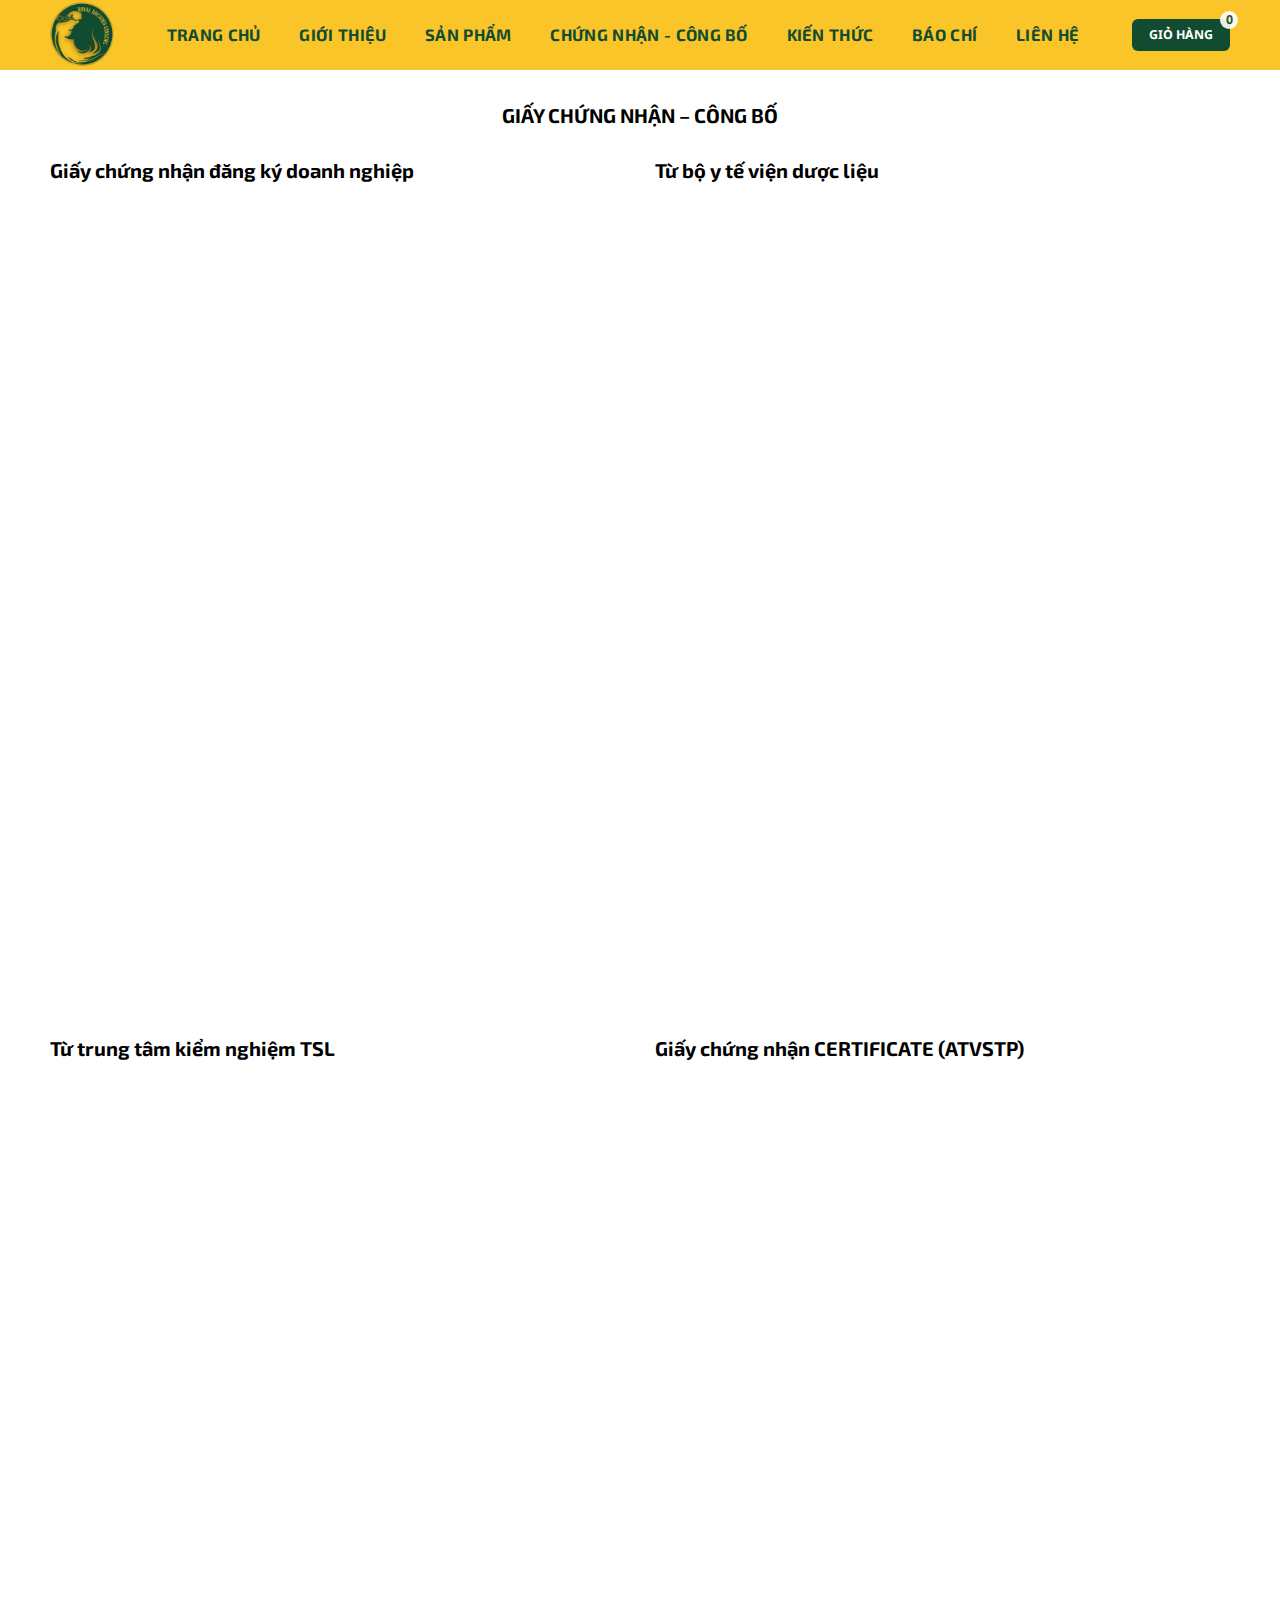
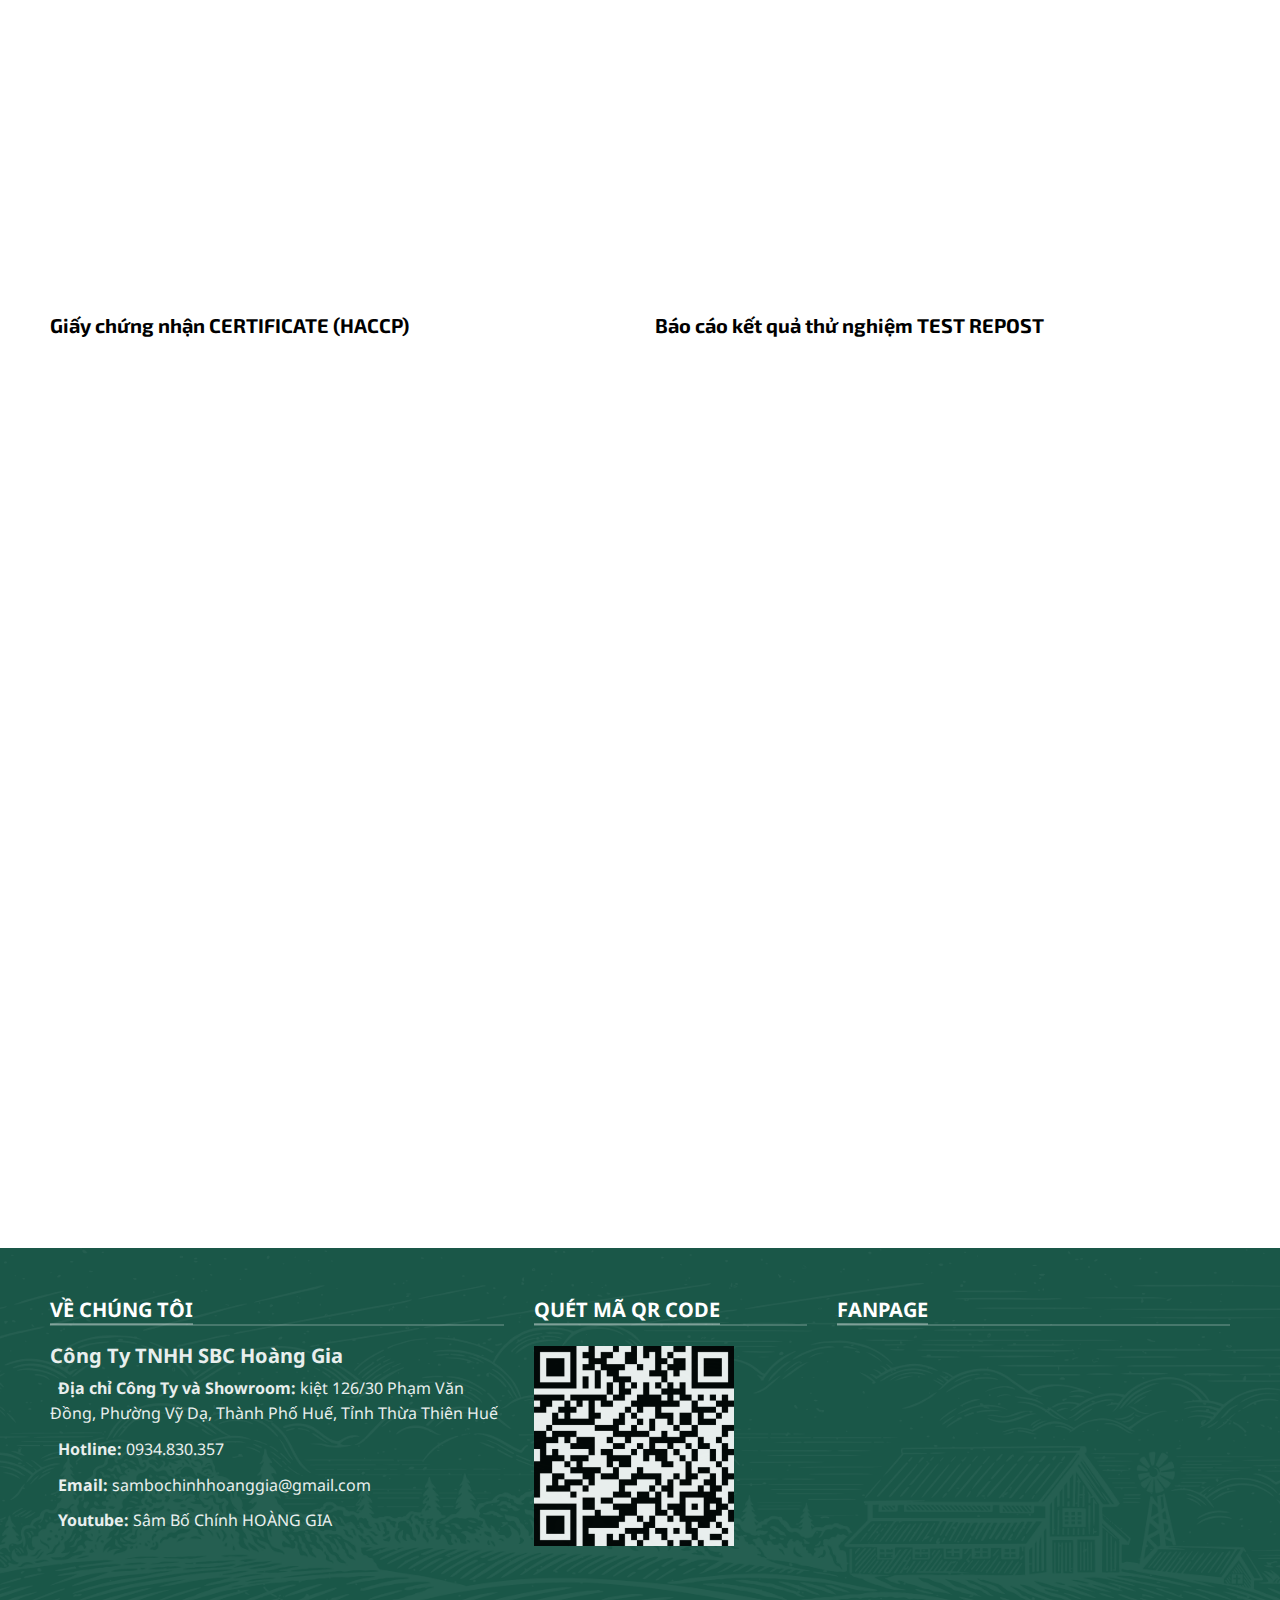
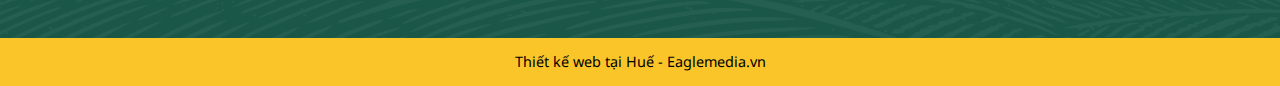
<file: cer-ann.html>
<!DOCTYPE html>
<html lang="en">
    <head>
        <meta charset="UTF-8" />
        <meta http-equiv="X-UA-Compatible" content="IE=edge" />
        <meta name="viewport" content="width=device-width, initial-scale=1.0" />
        <title>Chứng nhận - Công bố - Sâm Bố Chính Hoàng Gia</title>
        <!-- Favicon -->
        <link
            rel="apple-touch-icon"
            sizes="57x57"
            href="./assets/favicon/apple-icon-57x57.png"
        />
        <link
            rel="apple-touch-icon"
            sizes="60x60"
            href="./assets/favicon/apple-icon-60x60.png"
        />
        <link
            rel="apple-touch-icon"
            sizes="72x72"
            href="./assets/favicon/apple-icon-72x72.png"
        />
        <link
            rel="apple-touch-icon"
            sizes="76x76"
            href="./assets/favicon/apple-icon-76x76.png"
        />
        <link
            rel="apple-touch-icon"
            sizes="114x114"
            href="./assets/favicon/apple-icon-114x114.png"
        />
        <link
            rel="apple-touch-icon"
            sizes="120x120"
            href="./assets/favicon/apple-icon-120x120.png"
        />
        <link
            rel="apple-touch-icon"
            sizes="144x144"
            href="./assets/favicon/apple-icon-144x144.png"
        />
        <link
            rel="apple-touch-icon"
            sizes="152x152"
            href="./assets/favicon/apple-icon-152x152.png"
        />
        <link
            rel="apple-touch-icon"
            sizes="180x180"
            href="./assets/favicon/apple-icon-180x180.png"
        />
        <link
            rel="icon"
            type="image/png"
            sizes="192x192"
            href="./assets/favicon/android-icon-192x192.png"
        />
        <link
            rel="icon"
            type="image/png"
            sizes="32x32"
            href="./assets/favicon/favicon-32x32.png"
        />
        <link
            rel="icon"
            type="image/png"
            sizes="96x96"
            href="./assets/favicon/favicon-96x96.png"
        />
        <link
            rel="icon"
            type="image/png"
            sizes="16x16"
            href="./assets/favicon/favicon-16x16.png"
        />
        <link rel="manifest" href="./assets/favicon/manifest.json" />
        <meta name="msapplication-TileColor" content="#ffffff" />
        <meta
            name="msapplication-TileImage"
            content="./assets/favicon/ms-icon-144x144.png"
        />
        <meta name="theme-color" content="#ffffff" />
        <link rel="stylesheet" href="./assets/css/reset.css" />

        <link rel="preconnect" href="https://fonts.googleapis.com" />
        <link rel="preconnect" href="https://fonts.gstatic.com" crossorigin />
        <link
            href="https://fonts.googleapis.com/css2?family=Exo+2:ital,wght@0,400;0,500;0,600;0,700;1,400&family=Noto+Sans:ital,wght@0,400;0,700;1,400&display=swap"
            rel="stylesheet"
        />
        <link rel="preconnect" href="https://cdnjs.cloudflare.com" />
        <link
            rel="stylesheet"
            href="https://cdnjs.cloudflare.com/ajax/libs/font-awesome/6.4.0/css/all.min.css"
            integrity="sha512-iecdLmaskl7CVkqkXNQ/ZH/XLlvWZOJyj7Yy7tcenmpD1ypASozpmT/E0iPtmFIB46ZmdtAc9eNBvH0H/ZpiBw=="
            crossorigin="anonymous"
            referrerpolicy="no-referrer"
        />
        <link rel="stylesheet" href="./assets/css/styles.css" />
        <link rel="stylesheet" href="./assets/css/responsive.css" />
    </head>
    <body class="preload">
        <header class="header">
            <div class="content">
                <!-- Navbar PC -->
                <nav class="navbar">
                    <!-- Tablet/mobile menu -->
                    <label for="menu-checkbox" class="toggle-menu">
                        <i class="fa-solid fa-bars"></i>
                    </label>
                    <!-- Logo -->
                    <a href="./index.html" class="logo">
                        <img
                            src="./assets/img/logo-sbc.png"
                            alt="Sâm bố chính hoàng gia"
                            width="64"
                            height="64"
                        />
                    </a>
                    <!-- Navigation -->
                    <ul id="pc-nav" class="navigation">
                        <li>
                            <a href="./index.html">Trang chủ</a>
                        </li>
                        <li>
                            <a href="./introduce.html">Giới thiệu</a>
                        </li>
                        <li>
                            <a href="./products.html">Sản phẩm</a>
                        </li>
                        <li>
                            <a href="#">Chứng nhận - Công bố</a>
                        </li>
                        <li>
                            <a href="./knowledge.html">Kiến thức</a>
                        </li>
                        <li>
                            <a href="./newspaper.html">Báo chí</a>
                        </li>
                        <li>
                            <a href="./contact.html">Liên hệ</a>
                        </li>
                    </ul>
                    <!-- Cart Layout -->
                    <div class="header-cart">
                        <div class="header-cart-wrap">
                            <a href="./order.html" class="btn">
                                <span class="cart-title">Giỏ hàng</span>
                                <i class="fa-solid fa-cart-shopping"></i>
                                <span
                                    class="cart-quantity js-cart-quantity"
                                    data-testid="cart-quantity"
                                    >0</span
                                >
                            </a>
                            <!-- No cart: cart-list--no-cart and msg: display none-->
                            <div class="cart-list js-cart-list">
                                <p class="msg">
                                    Chưa có sản phẩm trong giỏ hàng.
                                </p>
                                <!-- Cart item -->
                                <ul
                                    class="cart-list-items js-cart-list-items"
                                ></ul>
                                <div class="cart-cta js-cart-cta">
                                    <p class="total-price">
                                        <strong>Tổng số phụ:</strong>
                                        <span></span>
                                    </p>
                                    <div class="cart-pay-btns">
                                        <a
                                            href="./order.html"
                                            class="btn cart-btn"
                                            >Xem Giỏ hàng</a
                                        >
                                        <a
                                            href="./payment.html"
                                            class="btn pay-btn"
                                            >Thanh toán</a
                                        >
                                    </div>
                                </div>
                            </div>
                        </div>
                    </div>
                </nav>
            </div>
        </header>
        <!-- Tablet/mobile header -->
        <header class="mobile-header">
            <input
                type="checkbox"
                name=""
                id="menu-checkbox"
                class="menu-checkbox"
                hidden
            />

            <!-- Overlay -->
            <label for="menu-checkbox" class="menu-overlay"></label>

            <!-- Menu content -->
            <div class="menu-drawer">
                <!-- Logo -->
                <a href="./index.html">
                    <img
                        src="./assets/img/logo-sbc.png"
                        alt="Sâm bố chính hoàng gia"
                        width="64"
                        height="64"
                    />
                </a>

                <!-- Navigation -->
                <ul id="mobile-nav"></ul>
            </div>
        </header>

        <main class="main" id="cer-ann">
            <div class="content">
                <h3 class="title">
                    <strong>GIẤY CHỨNG NHẬN – CÔNG BỐ</strong>
                </h3>
                <div class="row row-cer-ann">
                    <div class="item">
                        <h4 class="sub-title">
                            Giấy chứng nhận đăng ký doanh nghiệp
                        </h4>
                        <iframe
                            src="https://drive.google.com/file/d/1VzjO25uhKWM79tgzh0sZVmzrmJpaCqpG/preview"
                            width="100%"
                            allow="autoplay"
                        ></iframe>
                    </div>
                    <div class="item">
                        <h4 class="sub-title">Từ bộ y tế viện dược liệu</h4>
                        <iframe
                            src="https://drive.google.com/file/d/13yDpZP7pn26Mdx5GKUzyqu8TUt0Glsh5/preview"
                            width="100%"
                            allow="autoplay"
                        ></iframe>
                    </div>
                    <div class="item">
                        <h4 class="sub-title">Từ trung tâm kiểm nghiệm TSL</h4>
                        <iframe
                            src="https://drive.google.com/file/d/1gwxrh7oQ09NEqhaKoRgqlNsxvDNELBq3/preview"
                            width="100%"
                            allow="autoplay"
                        ></iframe>
                    </div>
                    <div class="item">
                        <h4 class="sub-title">
                            Giấy chứng nhận CERTIFICATE (ATVSTP)
                        </h4>
                        <iframe
                            src="https://drive.google.com/file/d/15YhW6A9-PrL4MNT_e-Q9ndRwbo6G15fe/preview"
                            width="100%"
                            allow="autoplay"
                        ></iframe>
                    </div>
                    <div class="item">
                        <h4 class="sub-title">
                            Giấy chứng nhận CERTIFICATE (HACCP)
                        </h4>
                        <iframe
                            src="https://drive.google.com/file/d/10hKfxJHvu7yHrSvKUKpFUDj2ovAeKUxd/preview"
                            width="100%"
                            allow="autoplay"
                        ></iframe>
                    </div>
                    <div class="item">
                        <h4 class="sub-title">
                            Báo cáo kết quả thử nghiệm TEST REPOST
                        </h4>
                        <iframe
                            src="https://drive.google.com/file/d/1k9sagg48th_gvc-_B6JMkDDzQqK_f8sm/preview"
                            width="100%"
                            allow="autoplay"
                        ></iframe>
                    </div>
                </div>
            </div>
        </main>

        <footer class="footer">
            <div class="footer-1st">
                <div class="content">
                    <div class="row">
                        <div class="about-us">
                            <h3 class="title-main">
                                <span>Về chúng tôi</span>
                            </h3>
                            <div class="body">
                                <h3 class="title">
                                    Công Ty TNHH SBC Hoàng Gia
                                </h3>
                                <ul class="icon-info">
                                    <li>
                                        <i class="fa-solid fa-location-dot"></i>
                                        <strong
                                            >Địa chỉ Công Ty và
                                            Showroom:</strong
                                        >
                                        kiệt 126/30 Phạm Văn Đồng, Phường Vỹ Dạ,
                                        Thành Phố Huế, Tỉnh Thừa Thiên Huế
                                    </li>
                                    <li>
                                        <i class="fa-solid fa-phone"></i>
                                        <strong>Hotline:</strong
                                        ><a href="tel:+4733378901">
                                            0934.830.357</a
                                        >
                                    </li>
                                    <li>
                                        <i class="fa-solid fa-envelope"></i>
                                        <strong>Email:</strong
                                        ><a
                                            href="mailto:sambochinhhoanggia@gmail.com"
                                            target="_blank"
                                            rel="noopener"
                                        >
                                            sambochinhhoanggia@gmail.com</a
                                        >
                                    </li>
                                    <li>
                                        <i class="fa-solid fa-certificate"></i>
                                        <strong>Youtube:</strong
                                        ><a
                                            href="https://www.youtube.com/channel/UC2KPKRzZW2VL30zSXlj2UdA"
                                            target="_blank"
                                            rel="noopener"
                                        >
                                            Sâm Bố Chính HOÀNG GIA</a
                                        >
                                    </li>
                                </ul>
                            </div>
                        </div>
                        <div class="qr-code">
                            <h3 class="title-main">
                                <span>Quét mã QR Code</span>
                            </h3>
                            <div class="body">
                                <img
                                    src="./assets/img/qr-code.jpg"
                                    alt=""
                                    class="qr-code-img"
                                />
                            </div>
                        </div>
                        <div class="fanpage">
                            <h3 class="title-main"><span>Fanpage</span></h3>
                            <div class="body">
                                <iframe
                                    src="https://www.facebook.com/plugins/page.php?href=https%3A%2F%2Fwww.facebook.com%2FSBChoanggia&amp;tabs=timeline&amp;width=320&amp;height=200&amp;small_header=false&amp;adapt_container_width=true&amp;hide_cover=false&amp;show_facepile=true&amp;appId"
                                    width="320"
                                    height="200"
                                    style="border: none; overflow: hidden"
                                    scrolling="no"
                                    frameborder="0"
                                    allowfullscreen="true"
                                    allow="autoplay; clipboard-write; encrypted-media; picture-in-picture; web-share"
                                ></iframe>
                            </div>
                        </div>
                    </div>
                </div>
            </div>
            <div class="footer-2st">
                <p class="desc">Thiết kế web tại Huế - Eaglemedia.vn</p>
            </div>
        </footer>
        <script type="module" src="./assets/scripts/constant.js"></script>
        <script type="module" src="./assets/scripts/cart.js"></script>
        <script src="./assets/scripts/cer-ann.js"></script>
    </body>
</html>
</file>
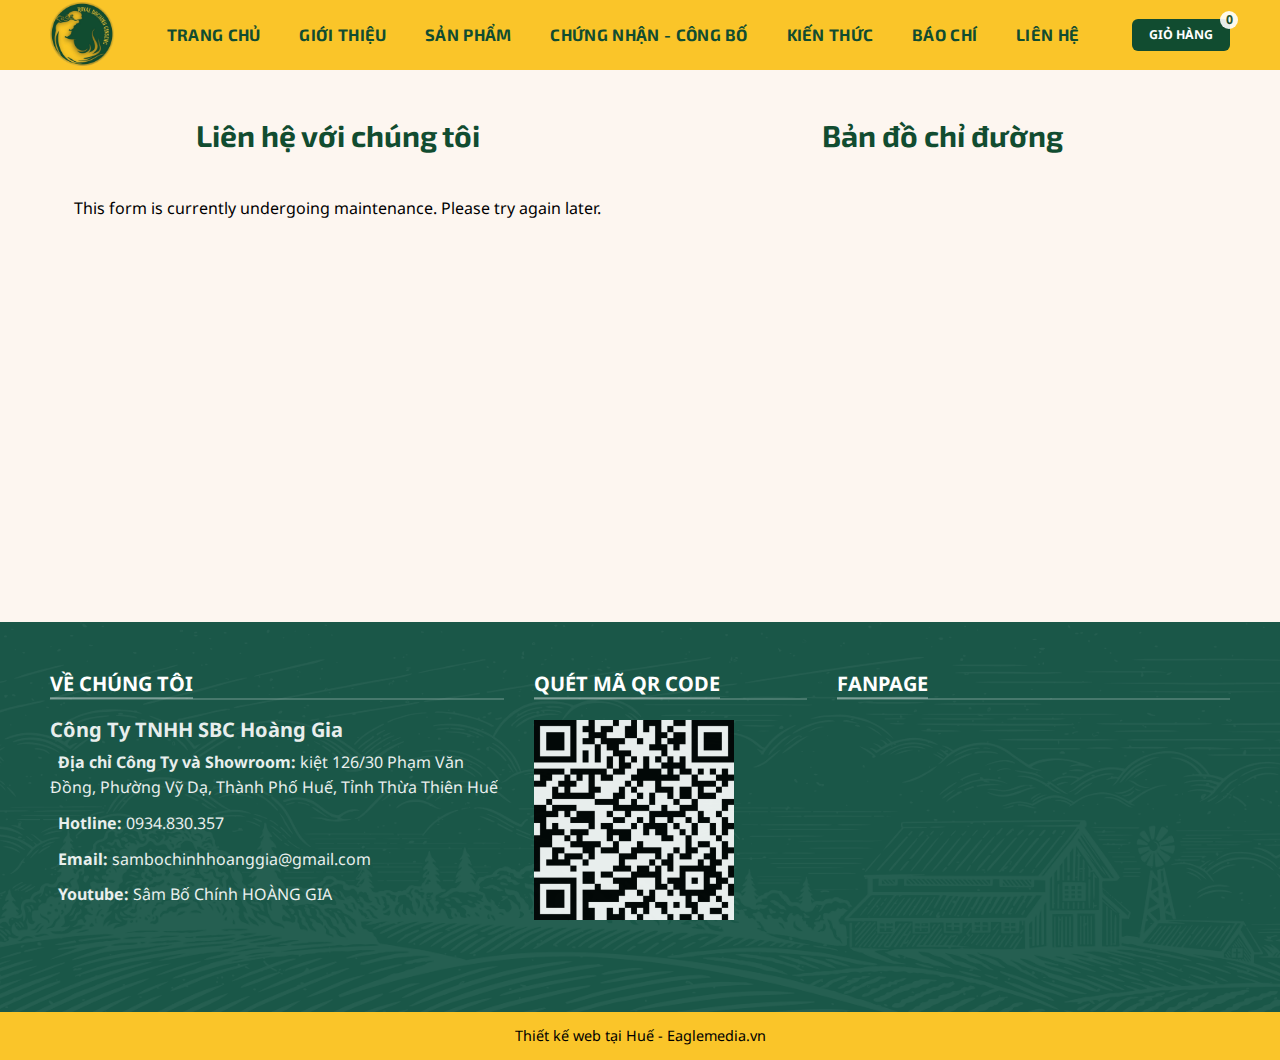
<file: contact.html>
<!DOCTYPE html>
<html lang="en">
    <head>
        <meta charset="UTF-8" />
        <meta http-equiv="X-UA-Compatible" content="IE=edge" />
        <meta name="viewport" content="width=device-width, initial-scale=1.0" />
        <title>Liên hệ - Sâm Bố Chính Hoàng Gia</title>
        <!-- Favicon -->
        <link
            rel="apple-touch-icon"
            sizes="57x57"
            href="./assets/favicon/apple-icon-57x57.png"
        />
        <link
            rel="apple-touch-icon"
            sizes="60x60"
            href="./assets/favicon/apple-icon-60x60.png"
        />
        <link
            rel="apple-touch-icon"
            sizes="72x72"
            href="./assets/favicon/apple-icon-72x72.png"
        />
        <link
            rel="apple-touch-icon"
            sizes="76x76"
            href="./assets/favicon/apple-icon-76x76.png"
        />
        <link
            rel="apple-touch-icon"
            sizes="114x114"
            href="./assets/favicon/apple-icon-114x114.png"
        />
        <link
            rel="apple-touch-icon"
            sizes="120x120"
            href="./assets/favicon/apple-icon-120x120.png"
        />
        <link
            rel="apple-touch-icon"
            sizes="144x144"
            href="./assets/favicon/apple-icon-144x144.png"
        />
        <link
            rel="apple-touch-icon"
            sizes="152x152"
            href="./assets/favicon/apple-icon-152x152.png"
        />
        <link
            rel="apple-touch-icon"
            sizes="180x180"
            href="./assets/favicon/apple-icon-180x180.png"
        />
        <link
            rel="icon"
            type="image/png"
            sizes="192x192"
            href="./assets/favicon/android-icon-192x192.png"
        />
        <link
            rel="icon"
            type="image/png"
            sizes="32x32"
            href="./assets/favicon/favicon-32x32.png"
        />
        <link
            rel="icon"
            type="image/png"
            sizes="96x96"
            href="./assets/favicon/favicon-96x96.png"
        />
        <link
            rel="icon"
            type="image/png"
            sizes="16x16"
            href="./assets/favicon/favicon-16x16.png"
        />
        <link rel="manifest" href="./assets/favicon/manifest.json" />
        <meta name="msapplication-TileColor" content="#ffffff" />
        <meta
            name="msapplication-TileImage"
            content="./assets/favicon/ms-icon-144x144.png"
        />
        <meta name="theme-color" content="#ffffff" />
        <link rel="stylesheet" href="./assets/css/reset.css" />

        <link rel="preconnect" href="https://fonts.googleapis.com" />
        <link rel="preconnect" href="https://fonts.gstatic.com" crossorigin />
        <link
            href="https://fonts.googleapis.com/css2?family=Exo+2:ital,wght@0,400;0,500;0,600;0,700;1,400&family=Noto+Sans:ital,wght@0,400;0,700;1,400&display=swap"
            rel="stylesheet"
        />
        <link rel="preconnect" href="https://cdnjs.cloudflare.com" />
        <link
            rel="stylesheet"
            href="https://cdnjs.cloudflare.com/ajax/libs/font-awesome/6.4.0/css/all.min.css"
            integrity="sha512-iecdLmaskl7CVkqkXNQ/ZH/XLlvWZOJyj7Yy7tcenmpD1ypASozpmT/E0iPtmFIB46ZmdtAc9eNBvH0H/ZpiBw=="
            crossorigin="anonymous"
            referrerpolicy="no-referrer"
        />
        <link rel="stylesheet" href="./assets/css/styles.css" />
        <link rel="stylesheet" href="./assets/css/responsive.css" />
    </head>
    <body class="preload">
        <header class="header">
            <div class="content">
                <!-- Navbar PC -->
                <nav class="navbar">
                    <!-- Tablet/mobile menu -->
                    <label for="menu-checkbox" class="toggle-menu">
                        <i class="fa-solid fa-bars"></i>
                    </label>
                    <!-- Logo -->
                    <a href="./index.html" class="logo">
                        <img
                            src="./assets/img/logo-sbc.png"
                            alt="Sâm bố chính hoàng gia"
                            width="64"
                            height="64"
                        />
                    </a>
                    <!-- Navigation -->
                    <ul id="pc-nav" class="navigation">
                        <li>
                            <a href="./index.html">Trang chủ</a>
                        </li>
                        <li>
                            <a href="./introduce.html">Giới thiệu</a>
                        </li>
                        <li>
                            <a href="./products.html">Sản phẩm</a>
                        </li>
                        <li>
                            <a href="./cer-ann.html">Chứng nhận - Công bố</a>
                        </li>
                        <li>
                            <a href="./knowledge.html">Kiến thức</a>
                        </li>
                        <li>
                            <a href="./newspaper.html">Báo chí</a>
                        </li>
                        <li>
                            <a href="#">Liên hệ</a>
                        </li>
                    </ul>
                    <!-- Cart Layout -->
                    <div class="header-cart">
                        <div class="header-cart-wrap">
                            <a href="./order.html" class="btn">
                                <span class="cart-title">Giỏ hàng</span>
                                <i class="fa-solid fa-cart-shopping"></i>
                                <span
                                    class="cart-quantity js-cart-quantity"
                                    data-testid="cart-quantity"
                                    >0</span
                                >
                            </a>
                            <!-- No cart: cart-list--no-cart and msg: display none-->
                            <div class="cart-list js-cart-list">
                                <p class="msg">
                                    Chưa có sản phẩm trong giỏ hàng.
                                </p>
                                <!-- Cart item -->
                                <ul
                                    class="cart-list-items js-cart-list-items"
                                ></ul>
                                <div class="cart-cta js-cart-cta">
                                    <p class="total-price">
                                        <strong>Tổng số phụ:</strong>
                                        <span></span>
                                    </p>
                                    <div class="cart-pay-btns">
                                        <a
                                            href="./order.html"
                                            class="btn cart-btn"
                                            >Xem Giỏ hàng</a
                                        >
                                        <a
                                            href="./payment.html"
                                            class="btn pay-btn"
                                            >Thanh toán</a
                                        >
                                    </div>
                                </div>
                            </div>
                        </div>
                    </div>
                </nav>
            </div>
        </header>
        <!-- Tablet/mobile header -->
        <header class="mobile-header">
            <input
                type="checkbox"
                name=""
                id="menu-checkbox"
                class="menu-checkbox"
                hidden
            />

            <!-- Overlay -->
            <label for="menu-checkbox" class="menu-overlay"></label>

            <!-- Menu content -->
            <div class="menu-drawer">
                <!-- Logo -->
                <a href="./index.html">
                    <img
                        src="./assets/img/logo-sbc.png"
                        alt="Sâm bố chính hoàng gia"
                        width="64"
                        height="64"
                    />
                </a>

                <!-- Navigation -->
                <ul id="mobile-nav"></ul>
            </div>
        </header>

        <main class="main" id="contact">
            <div class="contact">
                <div class="content">
                    <div class="row row-contact">
                        <div class="contact-us">
                            <h3 class="title">Liên hệ với chúng tôi</h3>
                            <div class="contact-form">
                                <p>
                                    This form is currently undergoing
                                    maintenance. Please try again later.
                                </p>
                            </div>
                        </div>
                        <div class="map">
                            <h3 class="title">Bản đồ chỉ đường</h3>
                            <div class="map-area">
                                <iframe
                                    src="https://www.google.com/maps/embed?pb=!1m18!1m12!1m3!1d3826.0505910761426!2d107.59881417480788!3d16.472975784266573!2m3!1f0!2f0!3f0!3m2!1i1024!2i768!4f13.1!3m3!1m2!1s0x3141a1191a35b8b9%3A0xffa64cf5fa831cb7!2zMzAgUGjhuqFtIFbEg24gxJDhu5NuZywgVuG7uSBE4bqhLCBUaMOgbmggcGjhu5EgSHXhur8sIFRo4burYSBUaGnDqm4gSHXhur8gNTMwMDAwLCBWaeG7h3QgTmFt!5e0!3m2!1svi!2s!4v1685942424611!5m2!1svi!2s"
                                    width="600"
                                    height="350"
                                    style="border: 0"
                                    allowfullscreen=""
                                    loading="lazy"
                                    referrerpolicy="no-referrer-when-downgrade"
                                ></iframe>
                            </div>
                        </div>
                    </div>
                </div>
            </div>
        </main>

        <footer class="footer">
            <div class="footer-1st">
                <div class="content">
                    <div class="row">
                        <div class="about-us">
                            <h3 class="title-main">
                                <span>Về chúng tôi</span>
                            </h3>
                            <div class="body">
                                <h3 class="title">
                                    Công Ty TNHH SBC Hoàng Gia
                                </h3>
                                <ul class="icon-info">
                                    <li>
                                        <i class="fa-solid fa-location-dot"></i>
                                        <strong
                                            >Địa chỉ Công Ty và
                                            Showroom:</strong
                                        >
                                        kiệt 126/30 Phạm Văn Đồng, Phường Vỹ Dạ,
                                        Thành Phố Huế, Tỉnh Thừa Thiên Huế
                                    </li>
                                    <li>
                                        <i class="fa-solid fa-phone"></i>
                                        <strong>Hotline:</strong
                                        ><a href="tel:+4733378901">
                                            0934.830.357</a
                                        >
                                    </li>
                                    <li>
                                        <i class="fa-solid fa-envelope"></i>
                                        <strong>Email:</strong
                                        ><a
                                            href="mailto:sambochinhhoanggia@gmail.com"
                                            target="_blank"
                                            rel="noopener"
                                        >
                                            sambochinhhoanggia@gmail.com</a
                                        >
                                    </li>
                                    <li>
                                        <i class="fa-solid fa-certificate"></i>
                                        <strong>Youtube:</strong
                                        ><a
                                            href="https://www.youtube.com/channel/UC2KPKRzZW2VL30zSXlj2UdA"
                                            target="_blank"
                                            rel="noopener"
                                        >
                                            Sâm Bố Chính HOÀNG GIA</a
                                        >
                                    </li>
                                </ul>
                            </div>
                        </div>
                        <div class="qr-code">
                            <h3 class="title-main">
                                <span>Quét mã QR Code</span>
                            </h3>
                            <div class="body">
                                <img
                                    src="./assets/img/qr-code.jpg"
                                    alt=""
                                    class="qr-code-img"
                                />
                            </div>
                        </div>
                        <div class="fanpage">
                            <h3 class="title-main"><span>Fanpage</span></h3>
                            <div class="body">
                                <iframe
                                    src="https://www.facebook.com/plugins/page.php?href=https%3A%2F%2Fwww.facebook.com%2FSBChoanggia&amp;tabs=timeline&amp;width=320&amp;height=200&amp;small_header=false&amp;adapt_container_width=true&amp;hide_cover=false&amp;show_facepile=true&amp;appId"
                                    width="320"
                                    height="200"
                                    style="border: none; overflow: hidden"
                                    scrolling="no"
                                    frameborder="0"
                                    allowfullscreen="true"
                                    allow="autoplay; clipboard-write; encrypted-media; picture-in-picture; web-share"
                                ></iframe>
                            </div>
                        </div>
                    </div>
                </div>
            </div>
            <div class="footer-2st">
                <p class="desc">Thiết kế web tại Huế - Eaglemedia.vn</p>
            </div>
        </footer>
        <script type="module" src="./assets/scripts/constant.js"></script>
        <script type="module" src="./assets/scripts/cart.js"></script>
    </body>
</html>
</file>
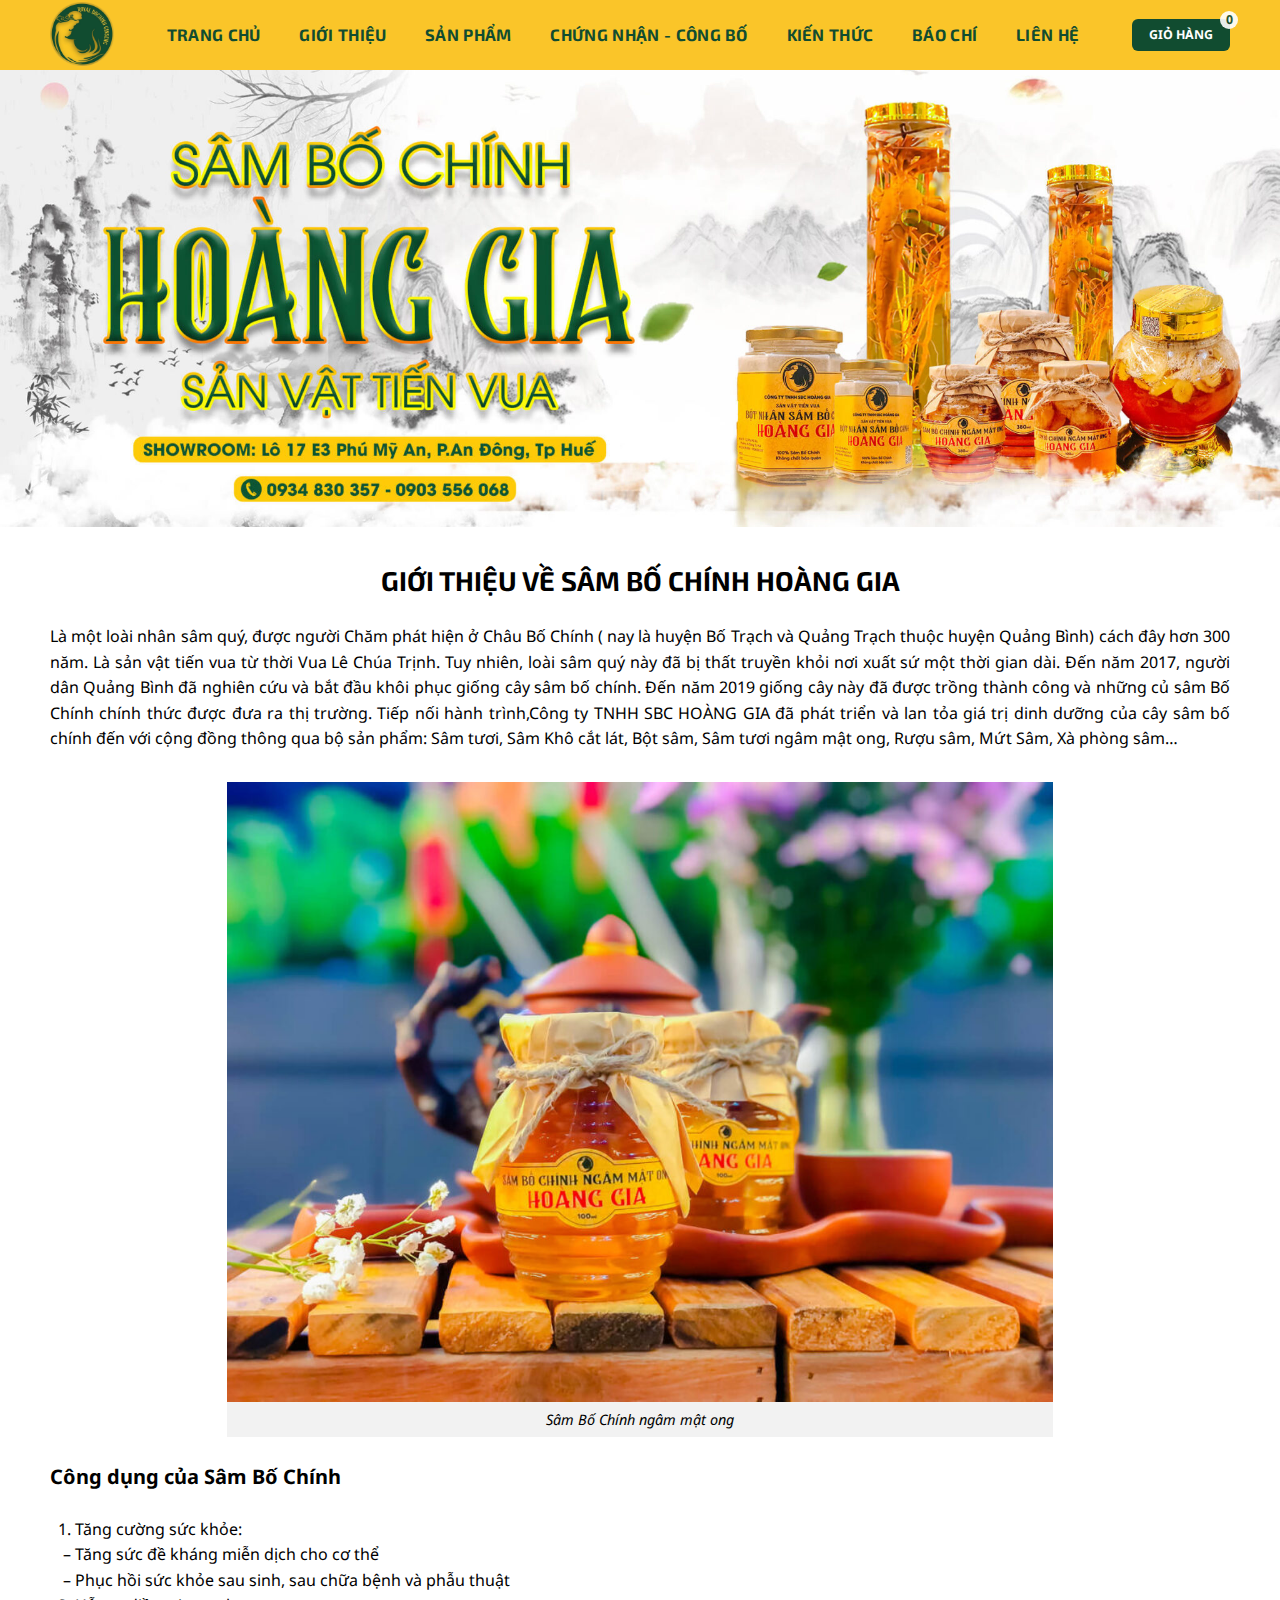
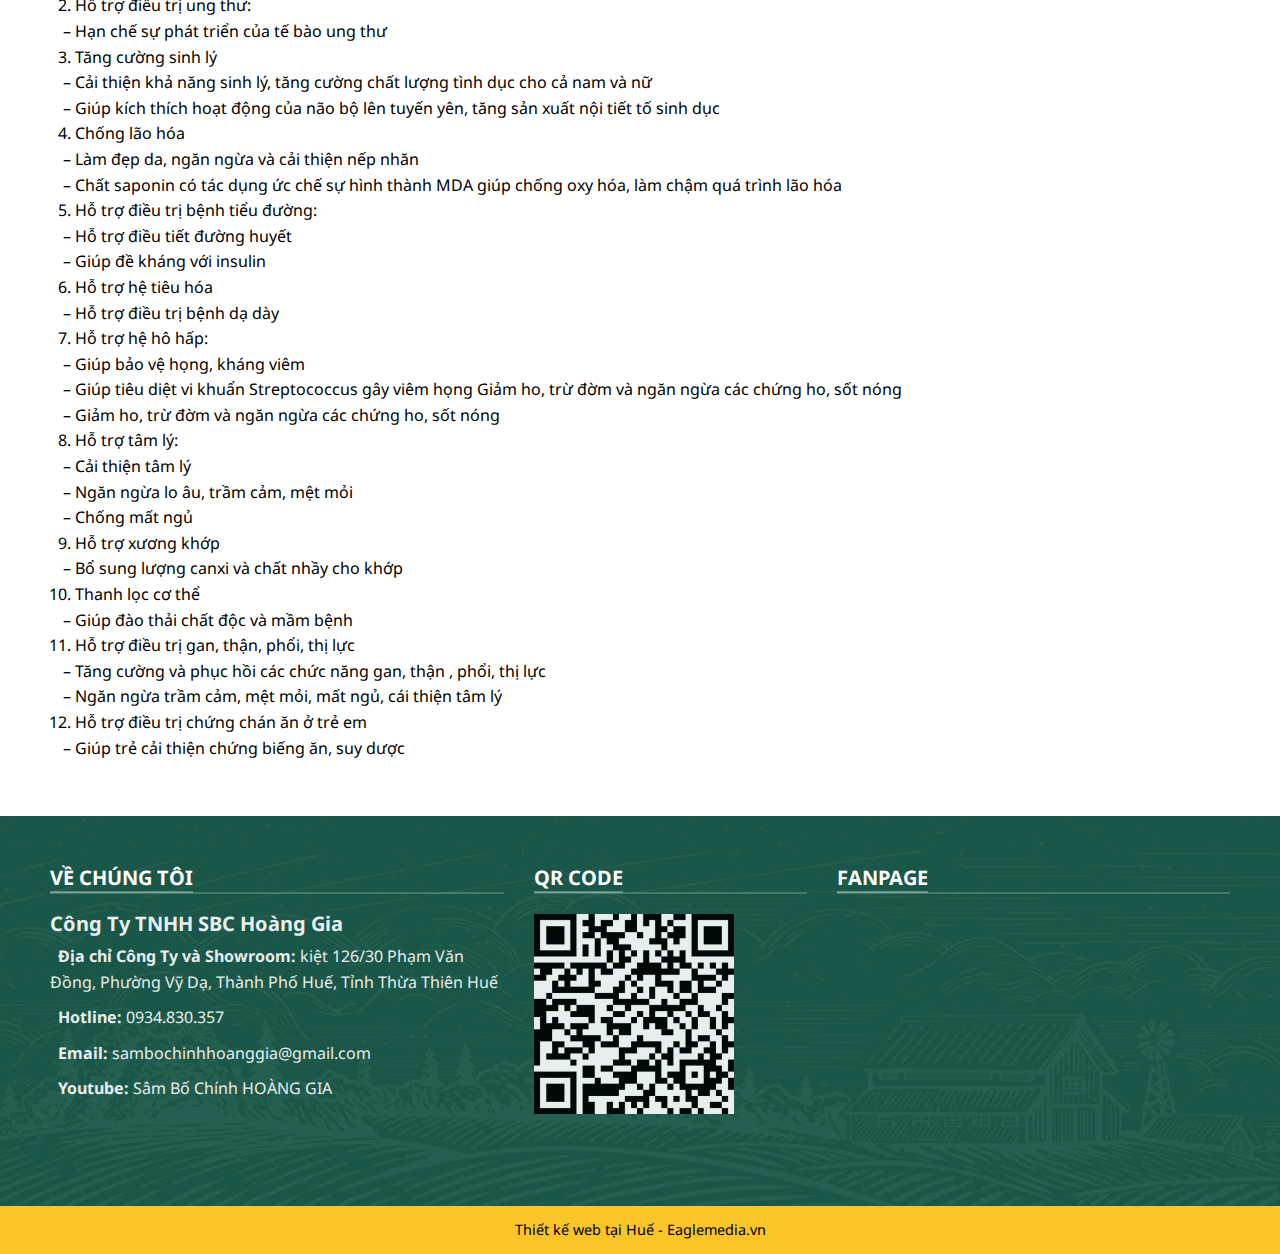
<file: introduce.html>
<!DOCTYPE html>
<html lang="en">
    <head>
        <meta charset="UTF-8" />
        <meta http-equiv="X-UA-Compatible" content="IE=edge" />
        <meta name="viewport" content="width=device-width, initial-scale=1.0" />
        <title>Giới thiệu - Sâm Bố Chính Hoàng Gia</title>
        <!-- Favicon -->
        <link
            rel="apple-touch-icon"
            sizes="57x57"
            href="./assets/favicon/apple-icon-57x57.png"
        />
        <link
            rel="apple-touch-icon"
            sizes="60x60"
            href="./assets/favicon/apple-icon-60x60.png"
        />
        <link
            rel="apple-touch-icon"
            sizes="72x72"
            href="./assets/favicon/apple-icon-72x72.png"
        />
        <link
            rel="apple-touch-icon"
            sizes="76x76"
            href="./assets/favicon/apple-icon-76x76.png"
        />
        <link
            rel="apple-touch-icon"
            sizes="114x114"
            href="./assets/favicon/apple-icon-114x114.png"
        />
        <link
            rel="apple-touch-icon"
            sizes="120x120"
            href="./assets/favicon/apple-icon-120x120.png"
        />
        <link
            rel="apple-touch-icon"
            sizes="144x144"
            href="./assets/favicon/apple-icon-144x144.png"
        />
        <link
            rel="apple-touch-icon"
            sizes="152x152"
            href="./assets/favicon/apple-icon-152x152.png"
        />
        <link
            rel="apple-touch-icon"
            sizes="180x180"
            href="./assets/favicon/apple-icon-180x180.png"
        />
        <link
            rel="icon"
            type="image/png"
            sizes="192x192"
            href="./assets/favicon/android-icon-192x192.png"
        />
        <link
            rel="icon"
            type="image/png"
            sizes="32x32"
            href="./assets/favicon/favicon-32x32.png"
        />
        <link
            rel="icon"
            type="image/png"
            sizes="96x96"
            href="./assets/favicon/favicon-96x96.png"
        />
        <link
            rel="icon"
            type="image/png"
            sizes="16x16"
            href="./assets/favicon/favicon-16x16.png"
        />
        <link rel="manifest" href="./assets/favicon/manifest.json" />
        <meta name="msapplication-TileColor" content="#ffffff" />
        <meta
            name="msapplication-TileImage"
            content="./assets/favicon/ms-icon-144x144.png"
        />
        <meta name="theme-color" content="#ffffff" />
        <link rel="stylesheet" href="./assets/css/reset.css" />

        <link rel="preconnect" href="https://fonts.googleapis.com" />
        <link rel="preconnect" href="https://fonts.gstatic.com" crossorigin />
        <link
            href="https://fonts.googleapis.com/css2?family=Exo+2:ital,wght@0,400;0,500;0,600;0,700;1,400&family=Noto+Sans:ital,wght@0,400;0,700;1,400&display=swap"
            rel="stylesheet"
        />
        <link rel="preconnect" href="https://cdnjs.cloudflare.com" />
        <link
            rel="stylesheet"
            href="https://cdnjs.cloudflare.com/ajax/libs/font-awesome/6.4.0/css/all.min.css"
            integrity="sha512-iecdLmaskl7CVkqkXNQ/ZH/XLlvWZOJyj7Yy7tcenmpD1ypASozpmT/E0iPtmFIB46ZmdtAc9eNBvH0H/ZpiBw=="
            crossorigin="anonymous"
            referrerpolicy="no-referrer"
        />
        <link rel="stylesheet" href="./assets/css/styles.css" />
        <link rel="stylesheet" href="./assets/css/responsive.css" />
    </head>
    <body class="preload">
        <header class="header">
            <div class="content">
                <!-- Navbar PC -->
                <nav class="navbar">
                    <!-- Tablet/mobile menu -->
                    <label for="menu-checkbox" class="toggle-menu">
                        <i class="fa-solid fa-bars"></i>
                    </label>
                    <!-- Logo -->
                    <a href="./index.html" class="logo">
                        <img
                            src="./assets/img/logo-sbc.png"
                            alt="Sâm bố chính hoàng gia"
                            width="64"
                            height="64"
                        />
                    </a>
                    <!-- Navigation -->
                    <ul id="pc-nav" class="navigation">
                        <li>
                            <a href="./index.html">Trang chủ</a>
                        </li>
                        <li>
                            <a href="#">Giới thiệu</a>
                        </li>
                        <li>
                            <a href="./products.html">Sản phẩm</a>
                        </li>
                        <li>
                            <a href="./cer-ann.html">Chứng nhận - Công bố</a>
                        </li>
                        <li>
                            <a href="./knowledge.html">Kiến thức</a>
                        </li>
                        <li>
                            <a href="./newspaper.html">Báo chí</a>
                        </li>
                        <li>
                            <a href="./contact.html">Liên hệ</a>
                        </li>
                    </ul>
                    <!-- Cart Layout -->
                    <div class="header-cart">
                        <div class="header-cart-wrap">
                            <a href="./order.html" class="btn">
                                <span class="cart-title">Giỏ hàng</span>
                                <i class="fa-solid fa-cart-shopping"></i>
                                <span
                                    class="cart-quantity js-cart-quantity"
                                    data-testid="cart-quantity"
                                    >0</span
                                >
                            </a>
                            <!-- No cart: cart-list--no-cart and msg: display none-->
                            <div class="cart-list js-cart-list">
                                <p class="msg">
                                    Chưa có sản phẩm trong giỏ hàng.
                                </p>
                                <!-- Cart item -->
                                <ul
                                    class="cart-list-items js-cart-list-items"
                                ></ul>
                                <div class="cart-cta js-cart-cta">
                                    <p class="total-price">
                                        <strong>Tổng số phụ:</strong>
                                        <span></span>
                                    </p>
                                    <div class="cart-pay-btns">
                                        <a
                                            href="./order.html"
                                            class="btn cart-btn"
                                            >Xem Giỏ hàng</a
                                        >
                                        <a
                                            href="./payment.html"
                                            class="btn pay-btn"
                                            >Thanh toán</a
                                        >
                                    </div>
                                </div>
                            </div>
                        </div>
                    </div>
                </nav>
            </div>
        </header>

        <!-- Tablet/mobile header -->
        <header class="mobile-header">
            <input
                type="checkbox"
                name=""
                id="menu-checkbox"
                class="menu-checkbox"
                hidden
            />

            <!-- Overlay -->
            <label for="menu-checkbox" class="menu-overlay"></label>

            <!-- Menu content -->
            <div class="menu-drawer">
                <!-- Logo -->
                <a href="./index.html">
                    <img
                        src="./assets/img/logo-sbc.png"
                        alt="Sâm bố chính hoàng gia"
                        width="64"
                        height="64"
                    />
                </a>

                <!-- Navigation -->
                <ul id="mobile-nav"></ul>
            </div>
        </header>

        <main class="main" id="introduce">
            <div class="main-img">
                <img
                    src="./assets/img/bannersbc-2048x731.jpg"
                    alt="Banner Sâm Bố Chính Hoàng Gia"
                />
            </div>
            <div class="content">
                <div class="wrapper">
                    <h1 class="title">GIỚI THIỆU VỀ SÂM BỐ CHÍNH HOÀNG GIA</h1>
                    <p class="desc">
                        Là một loài nhân sâm quý, được người Chăm phát hiện ở
                        Châu Bố Chính ( nay là huyện Bố Trạch và Quảng Trạch
                        thuộc huyện Quảng Bình) cách đây hơn 300 năm. Là sản vật
                        tiến vua từ thời Vua Lê Chúa Trịnh. Tuy nhiên, loài sâm
                        quý này đã bị thất truyền khỏi nơi xuất sứ một thời gian
                        dài. Đến năm 2017, người dân Quảng Bình đã nghiên cứu và
                        bắt đầu khôi phục giống cây sâm bố chính. Đến năm 2019
                        giống cây này đã được trồng thành công và những củ sâm
                        Bố Chính chính thức được đưa ra thị trường. Tiếp nối
                        hành trình,Công ty TNHH SBC HOÀNG GIA đã phát triển và
                        lan tỏa giá trị dinh dưỡng của cây sâm bố chính đến với
                        cộng đồng thông qua bộ sản phẩm: Sâm tươi, Sâm Khô cắt
                        lát, Bột sâm, Sâm tươi ngâm mật ong, Rượu sâm, Mứt Sâm,
                        Xà phòng sâm…
                    </p>
                    <figure>
                        <img
                            src="./assets/img/introduce.jpg"
                            alt="Sâm Bố Chính ngâm mật ong"
                            style="width: 100%"
                        />
                        <figcaption>Sâm Bố Chính ngâm mật ong</figcaption>
                    </figure>
                    <h2 class="sub-title">Công dụng của Sâm Bố Chính</h2>
                    <ol class="order-list">
                        <li class="list-item">
                            <ul class="un-list">
                                Tăng cường sức khỏe:
                                <li>
                                    <p>
                                        Tăng sức đề kháng miễn dịch cho cơ thể
                                    </p>
                                </li>
                                <li>
                                    <p>
                                        Phục hồi sức khỏe sau sinh, sau chữa
                                        bệnh và phẫu thuật
                                    </p>
                                </li>
                            </ul>
                        </li>
                        <li class="list-item">
                            Hỗ trợ điều trị ung thư:
                            <ul class="un-list">
                                <li>
                                    <p>
                                        Hạn chế sự phát triển của tế bào ung thư
                                    </p>
                                </li>
                            </ul>
                        </li>
                        <li class="list-item">
                            <ul class="un-list">
                                Tăng cường sinh lý
                                <li>
                                    <p>
                                        Cải thiện khả năng sinh lý, tăng cường
                                        chất lượng tình dục cho cả nam và nữ
                                    </p>
                                </li>
                                <li>
                                    <p>
                                        Giúp kích thích hoạt động của não bộ lên
                                        tuyến yên, tăng sản xuất nội tiết tố
                                        sinh dục
                                    </p>
                                </li>
                            </ul>
                        </li>
                        <li class="list-item">
                            <ul class="un-list">
                                Chống lão hóa
                                <li>
                                    <p>
                                        Làm đẹp da, ngăn ngừa và cải thiện nếp
                                        nhăn
                                    </p>
                                </li>
                                <li>
                                    <p>
                                        Chất saponin có tác dụng ức chế sự hình
                                        thành MDA giúp chống oxy hóa, làm chậm
                                        quá trình lão hóa
                                    </p>
                                </li>
                            </ul>
                        </li>
                        <li class="list-item">
                            <ul class="un-list">
                                Hỗ trợ điều trị bệnh tiểu đường:
                                <li>
                                    <p>Hỗ trợ điều tiết đường huyết</p>
                                </li>
                                <li>
                                    <p>Giúp đề kháng với insulin</p>
                                </li>
                            </ul>
                        </li>
                        <li class="list-item">
                            <ul class="un-list">
                                Hỗ trợ hệ tiêu hóa
                                <li>
                                    <p>Hỗ trợ điều trị bệnh dạ dày</p>
                                </li>
                            </ul>
                        </li>
                        <li class="list-item">
                            <ul class="un-list">
                                Hỗ trợ hệ hô hấp:
                                <li>
                                    <p>Giúp bảo vệ họng, kháng viêm</p>
                                </li>
                                <li>
                                    <p>
                                        Giúp tiêu diệt vi khuẩn Streptococcus
                                        gây viêm họng Giảm ho, trừ đờm và ngăn
                                        ngừa các chứng ho, sốt nóng
                                    </p>
                                </li>
                                <li>
                                    <p>
                                        Giảm ho, trừ đờm và ngăn ngừa các chứng
                                        ho, sốt nóng
                                    </p>
                                </li>
                            </ul>
                        </li>
                        <li class="list-item">
                            <ul class="un-list">
                                Hỗ trợ tâm lý:
                                <li>
                                    <p>Cải thiện tâm lý</p>
                                </li>
                                <li>
                                    <p>Ngăn ngừa lo âu, trầm cảm, mệt mỏi</p>
                                </li>
                                <li>
                                    <p>Chống mất ngủ</p>
                                </li>
                            </ul>
                        </li>
                        <li class="list-item">
                            <ul class="un-list">
                                Hỗ trợ xương khớp
                                <li>
                                    <p>
                                        Bổ sung lượng canxi và chất nhầy cho
                                        khớp
                                    </p>
                                </li>
                            </ul>
                        </li>
                        <li class="list-item">
                            <ul class="un-list">
                                Thanh lọc cơ thể
                                <li>
                                    <p>Giúp đào thải chất độc và mầm bệnh</p>
                                </li>
                            </ul>
                        </li>
                        <li class="list-item">
                            <ul class="un-list">
                                Hỗ trợ điều trị gan, thận, phổi, thị lực
                                <li>
                                    <p>
                                        Tăng cường và phục hồi các chức năng
                                        gan, thận , phổi, thị lực
                                    </p>
                                </li>
                                <li>
                                    <p>
                                        Ngăn ngừa trầm cảm, mệt mỏi, mất ngủ,
                                        cái thiện tâm lý
                                    </p>
                                </li>
                            </ul>
                        </li>
                        <li class="list-item">
                            <ul class="un-list">
                                Hỗ trợ điều trị chứng chán ăn ở trẻ em
                                <li>
                                    <p>
                                        Giúp trẻ cải thiện chứng biếng ăn, suy
                                        dược
                                    </p>
                                </li>
                            </ul>
                        </li>
                    </ol>
                </div>
            </div>
        </main>

        <footer class="footer">
            <div class="footer-1st">
                <div class="content">
                    <div class="row">
                        <div class="about-us">
                            <h3 class="title-main">
                                <span>Về chúng tôi</span>
                            </h3>
                            <div class="body">
                                <h3 class="title">
                                    Công Ty TNHH SBC Hoàng Gia
                                </h3>
                                <ul class="icon-info">
                                    <li>
                                        <i class="fa-solid fa-location-dot"></i>
                                        <strong
                                            >Địa chỉ Công Ty và
                                            Showroom:</strong
                                        >
                                        kiệt 126/30 Phạm Văn Đồng, Phường Vỹ Dạ,
                                        Thành Phố Huế, Tỉnh Thừa Thiên Huế
                                    </li>
                                    <li>
                                        <i class="fa-solid fa-phone"></i>
                                        <strong>Hotline:</strong
                                        ><a href="tel:+4733378901">
                                            0934.830.357</a
                                        >
                                    </li>
                                    <li>
                                        <i class="fa-solid fa-envelope"></i>
                                        <strong>Email:</strong
                                        ><a
                                            href="mailto:sambochinhhoanggia@gmail.com"
                                            target="_blank"
                                            rel="noopener"
                                        >
                                            sambochinhhoanggia@gmail.com</a
                                        >
                                    </li>
                                    <li>
                                        <i class="fa-solid fa-certificate"></i>
                                        <strong>Youtube:</strong
                                        ><a
                                            href="https://www.youtube.com/channel/UC2KPKRzZW2VL30zSXlj2UdA"
                                            target="_blank"
                                            rel="noopener"
                                        >
                                            Sâm Bố Chính HOÀNG GIA</a
                                        >
                                    </li>
                                </ul>
                            </div>
                        </div>
                        <div class="qr-code">
                            <h3 class="title-main">
                                <span>QR&nbspCode</span>
                            </h3>
                            <div class="body">
                                <img
                                    src="./assets/img/qr-code.jpg"
                                    alt=""
                                    class="qr-code-img"
                                />
                            </div>
                        </div>
                        <div class="fanpage">
                            <h3 class="title-main"><span>Fanpage</span></h3>
                            <div class="body">
                                <iframe
                                    src="https://www.facebook.com/plugins/page.php?href=https%3A%2F%2Fwww.facebook.com%2FSBChoanggia&amp;tabs=timeline&amp;width=320&amp;height=200&amp;small_header=false&amp;adapt_container_width=true&amp;hide_cover=false&amp;show_facepile=true&amp;appId"
                                    width="320"
                                    height="200"
                                    style="border: none; overflow: hidden"
                                    scrolling="no"
                                    frameborder="0"
                                    allowfullscreen="true"
                                    allow="autoplay; clipboard-write; encrypted-media; picture-in-picture; web-share"
                                ></iframe>
                            </div>
                        </div>
                    </div>
                </div>
            </div>
            <div class="footer-2st">
                <p class="desc">Thiết kế web tại Huế - Eaglemedia.vn</p>
            </div>
        </footer>
        <script type="module" src="./assets/scripts/constant.js"></script>
        <script type="module" src="./assets/scripts/cart.js"></script>
    </body>
</html>
</file>
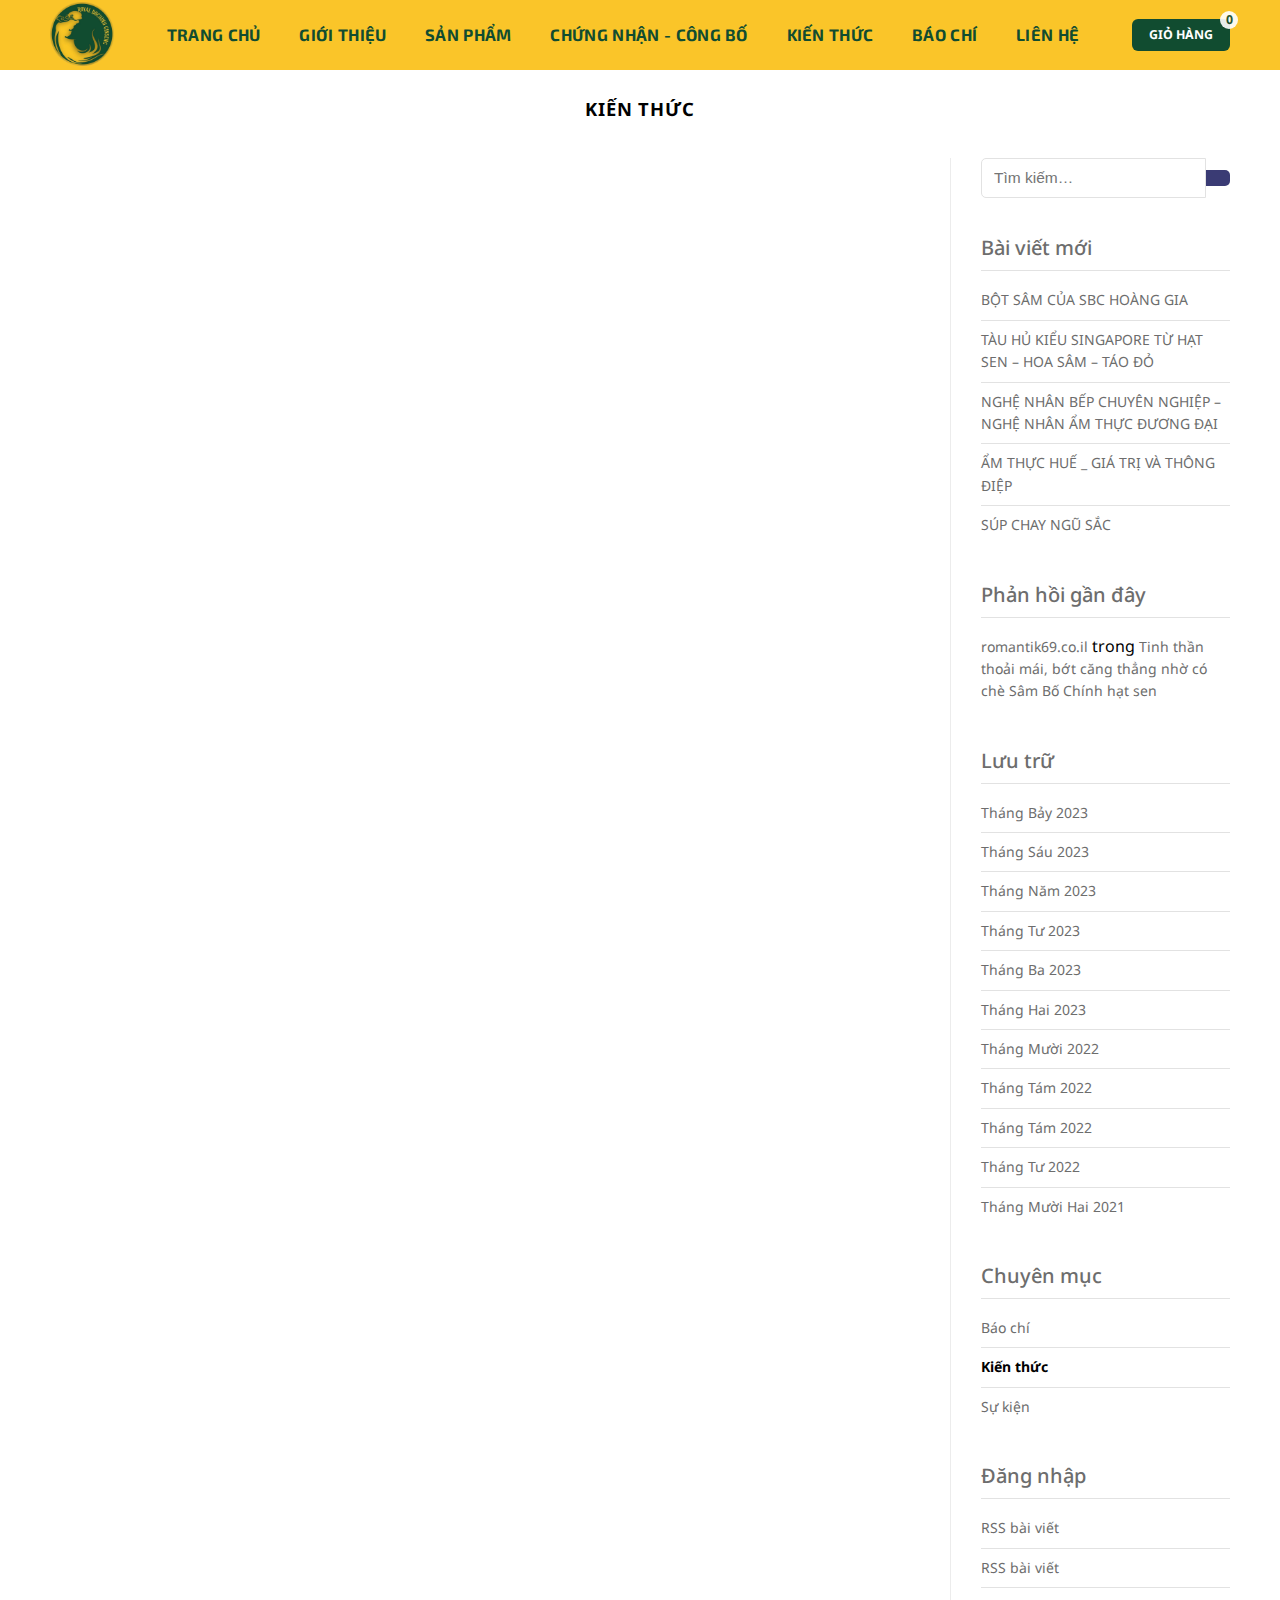
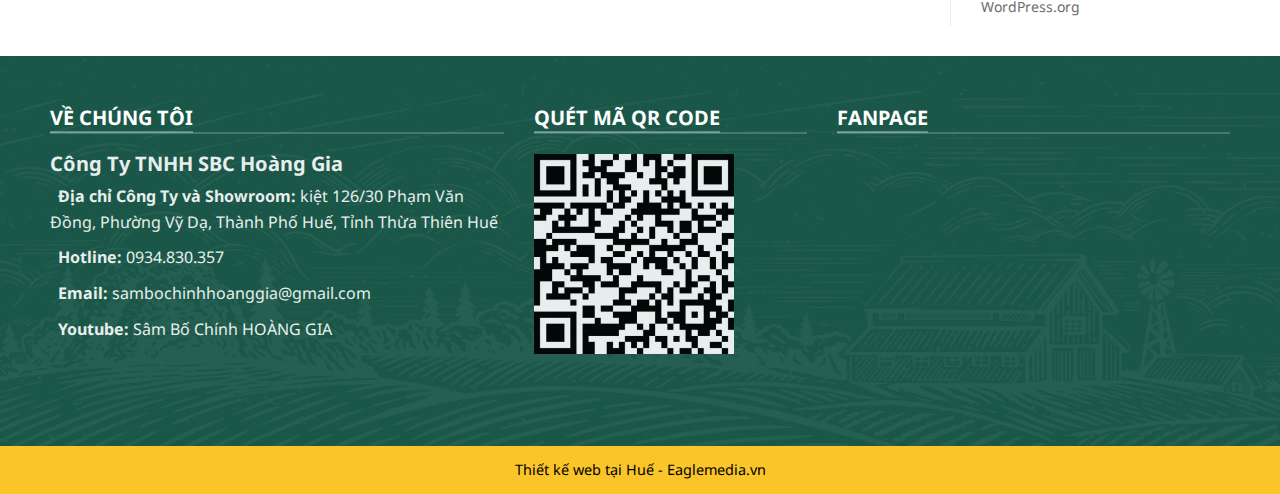
<file: knowledge.html>
<!DOCTYPE html>
<html lang="en">
    <head>
        <meta charset="UTF-8" />
        <meta http-equiv="X-UA-Compatible" content="IE=edge" />
        <meta name="viewport" content="width=device-width, initial-scale=1.0" />
        <title>Kiến thức - Công bố - Sâm Bố Chính Hoàng Gia</title>
        <!-- Favicon -->
        <link
            rel="apple-touch-icon"
            sizes="57x57"
            href="./assets/favicon/apple-icon-57x57.png"
        />
        <link
            rel="apple-touch-icon"
            sizes="60x60"
            href="./assets/favicon/apple-icon-60x60.png"
        />
        <link
            rel="apple-touch-icon"
            sizes="72x72"
            href="./assets/favicon/apple-icon-72x72.png"
        />
        <link
            rel="apple-touch-icon"
            sizes="76x76"
            href="./assets/favicon/apple-icon-76x76.png"
        />
        <link
            rel="apple-touch-icon"
            sizes="114x114"
            href="./assets/favicon/apple-icon-114x114.png"
        />
        <link
            rel="apple-touch-icon"
            sizes="120x120"
            href="./assets/favicon/apple-icon-120x120.png"
        />
        <link
            rel="apple-touch-icon"
            sizes="144x144"
            href="./assets/favicon/apple-icon-144x144.png"
        />
        <link
            rel="apple-touch-icon"
            sizes="152x152"
            href="./assets/favicon/apple-icon-152x152.png"
        />
        <link
            rel="apple-touch-icon"
            sizes="180x180"
            href="./assets/favicon/apple-icon-180x180.png"
        />
        <link
            rel="icon"
            type="image/png"
            sizes="192x192"
            href="./assets/favicon/android-icon-192x192.png"
        />
        <link
            rel="icon"
            type="image/png"
            sizes="32x32"
            href="./assets/favicon/favicon-32x32.png"
        />
        <link
            rel="icon"
            type="image/png"
            sizes="96x96"
            href="./assets/favicon/favicon-96x96.png"
        />
        <link
            rel="icon"
            type="image/png"
            sizes="16x16"
            href="./assets/favicon/favicon-16x16.png"
        />
        <link rel="manifest" href="./assets/favicon/manifest.json" />
        <meta name="msapplication-TileColor" content="#ffffff" />
        <meta
            name="msapplication-TileImage"
            content="./assets/favicon/ms-icon-144x144.png"
        />
        <meta name="theme-color" content="#ffffff" />
        <link rel="stylesheet" href="./assets/css/reset.css" />

        <link rel="preconnect" href="https://fonts.googleapis.com" />
        <link rel="preconnect" href="https://fonts.gstatic.com" crossorigin />
        <link
            href="https://fonts.googleapis.com/css2?family=Exo+2:ital,wght@0,400;0,500;0,600;0,700;1,400&family=Noto+Sans:ital,wght@0,400;0,700;1,400&display=swap"
            rel="stylesheet"
        />
        <link rel="preconnect" href="https://cdnjs.cloudflare.com" />
        <link
            rel="stylesheet"
            href="https://cdnjs.cloudflare.com/ajax/libs/font-awesome/6.4.0/css/all.min.css"
            integrity="sha512-iecdLmaskl7CVkqkXNQ/ZH/XLlvWZOJyj7Yy7tcenmpD1ypASozpmT/E0iPtmFIB46ZmdtAc9eNBvH0H/ZpiBw=="
            crossorigin="anonymous"
            referrerpolicy="no-referrer"
        />
        <link rel="stylesheet" href="./assets/css/styles.css" />
        <link rel="stylesheet" href="./assets/css/responsive.css" />
    </head>
    <body class="preload">
        <header class="header">
            <div class="content">
                <!-- Navbar PC -->
                <nav class="navbar">
                    <!-- Tablet/mobile menu -->
                    <label for="menu-checkbox" class="toggle-menu">
                        <i class="fa-solid fa-bars"></i>
                    </label>
                    <!-- Logo -->
                    <a href="./index.html" class="logo">
                        <img
                            src="./assets/img/logo-sbc.png"
                            alt="Sâm bố chính hoàng gia"
                            width="64"
                            height="64"
                        />
                    </a>
                    <!-- Navigation -->
                    <ul id="pc-nav" class="navigation">
                        <li>
                            <a href="./index.html">Trang chủ</a>
                        </li>
                        <li>
                            <a href="./introduce.html">Giới thiệu</a>
                        </li>
                        <li>
                            <a href="./products.html">Sản phẩm</a>
                        </li>
                        <li>
                            <a href="./cer-ann.html">Chứng nhận - Công bố</a>
                        </li>
                        <li>
                            <a href="#">Kiến thức</a>
                        </li>
                        <li>
                            <a href="./newspaper.html">Báo chí</a>
                        </li>
                        <li>
                            <a href="./contact.html">Liên hệ</a>
                        </li>
                    </ul>
                    <!-- Cart Layout -->
                    <div class="header-cart">
                        <div class="header-cart-wrap">
                            <a href="./order.html" class="btn">
                                <span class="cart-title">Giỏ hàng</span>
                                <i class="fa-solid fa-cart-shopping"></i>
                                <span
                                    class="cart-quantity js-cart-quantity"
                                    data-testid="cart-quantity"
                                    >0</span
                                >
                            </a>
                            <!-- No cart: cart-list--no-cart and msg: display none-->
                            <div class="cart-list js-cart-list">
                                <p class="msg">
                                    Chưa có sản phẩm trong giỏ hàng.
                                </p>
                                <!-- Cart item -->
                                <ul
                                    class="cart-list-items js-cart-list-items"
                                ></ul>
                                <div class="cart-cta js-cart-cta">
                                    <p class="total-price">
                                        <strong>Tổng số phụ:</strong>
                                        <span></span>
                                    </p>
                                    <div class="cart-pay-btns">
                                        <a
                                            href="./order.html"
                                            class="btn cart-btn"
                                            >Xem Giỏ hàng</a
                                        >
                                        <a
                                            href="./payment.html"
                                            class="btn pay-btn"
                                            >Thanh toán</a
                                        >
                                    </div>
                                </div>
                            </div>
                        </div>
                    </div>
                </nav>
            </div>
        </header>
        <!-- Tablet/mobile header -->
        <header class="mobile-header">
            <input
                type="checkbox"
                name=""
                id="menu-checkbox"
                class="menu-checkbox"
                hidden
            />

            <!-- Overlay -->
            <label for="menu-checkbox" class="menu-overlay"></label>

            <!-- Menu content -->
            <div class="menu-drawer">
                <!-- Logo -->
                <a href="./index.html">
                    <img
                        src="./assets/img/logo-sbc.png"
                        alt="Sâm bố chính hoàng gia"
                        width="64"
                        height="64"
                    />
                </a>

                <!-- Navigation -->
                <ul id="mobile-nav"></ul>
            </div>
        </header>

        <main class="main blog" id="knowledge">
            <div class="content">
                <h1 class="title">Kiến thức</h1>
                <div class="row row-blog">
                    <div class="blog-list">
                        <div class="blog-layout"></div>
                        <ul class="pagination"></ul>
                    </div>
                    <div class="post-sidebar">
                        <aside class="search-action search-action--no-result">
                            <input
                                type="search"
                                class="search-field"
                                name="q"
                                placeholder="Tìm kiếm…"
                            />
                            <button type="submit" class="btn-search">
                                <i class="fa-solid fa-magnifying-glass"></i>
                            </button>
                            <div class="search-result">
                                <p class="msg-no-result">Không có thông tin.</p>
                                <ul class="search-result-list"></ul>
                            </div>
                        </aside>
                        <aside class="aside-sidebar recent-posts">
                            <span class="aside-title"> Bài viết mới </span>
                            <ul class="aside-list">
                                <li class="aside-item">
                                    <a href="#!">BỘT SÂM CỦA SBC HOÀNG GIA</a>
                                </li>
                                <li class="aside-item">
                                    <a href="#!"
                                        >TÀU HỦ KIỂU SINGAPORE TỪ HẠT SEN – HOA
                                        SÂM – TÁO ĐỎ</a
                                    >
                                </li>
                                <li class="aside-item">
                                    <a href="#!"
                                        >NGHỆ NHÂN BẾP CHUYÊN NGHIỆP – NGHỆ NHÂN
                                        ẨM THỰC ĐƯƠNG ĐẠI</a
                                    >
                                </li>
                                <li class="aside-item">
                                    <a href="#!"
                                        >ẨM THỰC HUẾ _ GIÁ TRỊ VÀ THÔNG ĐIỆP</a
                                    >
                                </li>
                                <li class="aside-item">
                                    <a href="#!">SÚP CHAY NGŨ SẮC</a>
                                </li>
                            </ul>
                        </aside>
                        <aside class="aside-sidebar recent-comments">
                            <span class="aside-title"> Phản hồi gần đây </span>
                            <ul class="aside-list">
                                <li class="aside-item">
                                    <span class="author-link"
                                        ><a href="#!">romantik69.co.il</a></span
                                    >
                                    trong
                                    <span class="author-comment">
                                        <a href="#!"
                                            >Tinh thần thoải mái, bớt căng thẳng
                                            nhờ có chè Sâm Bố Chính hạt sen</a
                                        >
                                    </span>
                                </li>
                            </ul>
                        </aside>
                        <aside class="aside-sidebar archives">
                            <span class="aside-title">Lưu trữ</span>
                            <ul class="aside-list">
                                <li class="aside-item">
                                    <a href="#!">Tháng Bảy 2023</a>
                                </li>
                                <li class="aside-item">
                                    <a href="#!">Tháng Sáu 2023</a>
                                </li>
                                <li class="aside-item">
                                    <a href="#!">Tháng Năm 2023</a>
                                </li>
                                <li class="aside-item">
                                    <a href="#!">Tháng Tư 2023</a>
                                </li>
                                <li class="aside-item">
                                    <a href="#!">Tháng Ba 2023</a>
                                </li>
                                <li class="aside-item">
                                    <a href="#!">Tháng Hai 2023</a>
                                </li>
                                <li class="aside-item">
                                    <a href="#!">Tháng Mười 2022</a>
                                </li>
                                <li class="aside-item">
                                    <a href="#!">Tháng Tám 2022</a>
                                </li>
                                <li class="aside-item">
                                    <a href="#!">Tháng Tám 2022</a>
                                </li>
                                <li class="aside-item">
                                    <a href="#!">Tháng Tư 2022</a>
                                </li>
                                <li class="aside-item">
                                    <a href="#!">Tháng Mười Hai 2021</a>
                                </li>
                            </ul>
                        </aside>
                        <aside class="aside-sidebar categories">
                            <span class="aside-title">Chuyên mục</span>
                            <ul class="aside-list">
                                <li class="aside-item">
                                    <a href="./newspaper.html">Báo chí</a>
                                </li>
                                <li class="aside-item aside-item--active">
                                    <a href="#!">Kiến thức</a>
                                </li>
                                <li class="aside-item">
                                    <a href="#!">Sự kiện</a>
                                </li>
                            </ul>
                        </aside>
                        <aside class="aside-sidebar meta">
                            <span class="aside-title">Đăng nhập</span>
                            <ul class="aside-list">
                                <li class="aside-item">
                                    <a href="#!">RSS bài viết</a>
                                </li>
                                <li class="aside-item">
                                    <a href="#!">RSS bài viết</a>
                                </li>
                                <li class="aside-item">
                                    <a href="#!">WordPress.org</a>
                                </li>
                            </ul>
                        </aside>
                    </div>
                </div>
            </div>
        </main>

        <footer class="footer">
            <div class="footer-1st">
                <div class="content">
                    <div class="row">
                        <div class="about-us">
                            <h3 class="title-main">
                                <span>Về chúng tôi</span>
                            </h3>
                            <div class="body">
                                <h3 class="title">
                                    Công Ty TNHH SBC Hoàng Gia
                                </h3>
                                <ul class="icon-info">
                                    <li>
                                        <i class="fa-solid fa-location-dot"></i>
                                        <strong
                                            >Địa chỉ Công Ty và
                                            Showroom:</strong
                                        >
                                        kiệt 126/30 Phạm Văn Đồng, Phường Vỹ Dạ,
                                        Thành Phố Huế, Tỉnh Thừa Thiên Huế
                                    </li>
                                    <li>
                                        <i class="fa-solid fa-phone"></i>
                                        <strong>Hotline:</strong
                                        ><a href="tel:+4733378901">
                                            0934.830.357</a
                                        >
                                    </li>
                                    <li>
                                        <i class="fa-solid fa-envelope"></i>
                                        <strong>Email:</strong
                                        ><a
                                            href="mailto:sambochinhhoanggia@gmail.com"
                                            target="_blank"
                                            rel="noopener"
                                        >
                                            sambochinhhoanggia@gmail.com</a
                                        >
                                    </li>
                                    <li>
                                        <i class="fa-solid fa-certificate"></i>
                                        <strong>Youtube:</strong
                                        ><a
                                            href="https://www.youtube.com/channel/UC2KPKRzZW2VL30zSXlj2UdA"
                                            target="_blank"
                                            rel="noopener"
                                        >
                                            Sâm Bố Chính HOÀNG GIA</a
                                        >
                                    </li>
                                </ul>
                            </div>
                        </div>
                        <div class="qr-code">
                            <h3 class="title-main">
                                <span>Quét mã QR Code</span>
                            </h3>
                            <div class="body">
                                <img
                                    src="./assets/img/qr-code.jpg"
                                    alt=""
                                    class="qr-code-img"
                                />
                            </div>
                        </div>
                        <div class="fanpage">
                            <h3 class="title-main"><span>Fanpage</span></h3>
                            <div class="body">
                                <iframe
                                    src="https://www.facebook.com/plugins/page.php?href=https%3A%2F%2Fwww.facebook.com%2FSBChoanggia&amp;tabs=timeline&amp;width=320&amp;height=200&amp;small_header=false&amp;adapt_container_width=true&amp;hide_cover=false&amp;show_facepile=true&amp;appId"
                                    width="320"
                                    height="200"
                                    style="border: none; overflow: hidden"
                                    scrolling="no"
                                    frameborder="0"
                                    allowfullscreen="true"
                                    allow="autoplay; clipboard-write; encrypted-media; picture-in-picture; web-share"
                                ></iframe>
                            </div>
                        </div>
                    </div>
                </div>
            </div>
            <div class="footer-2st">
                <p class="desc">Thiết kế web tại Huế - Eaglemedia.vn</p>
            </div>
        </footer>
        <script type="module" src="./assets/scripts/constant.js"></script>
        <script type="module" src="./assets/scripts/cart.js"></script>
        <script type="module" src="./assets/scripts/knowledge.js"></script>
    </body>
</html>
</file>
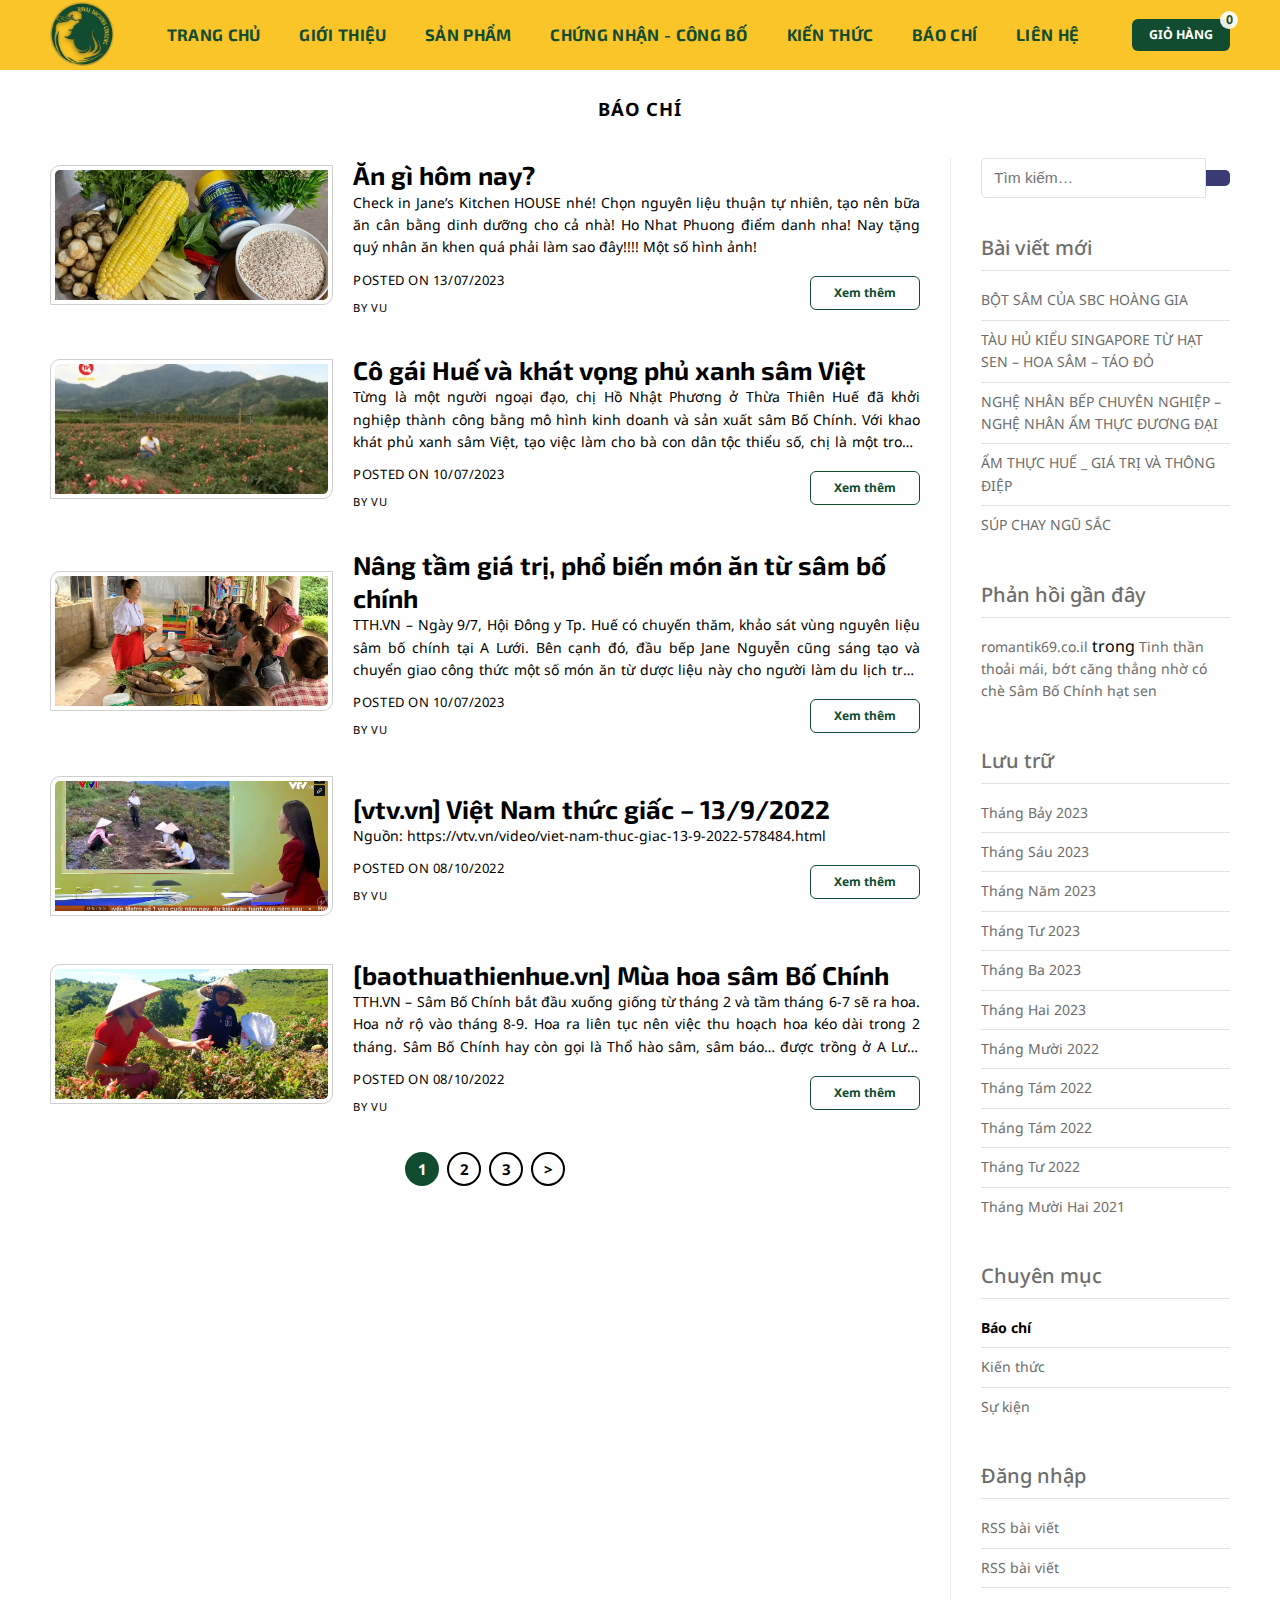
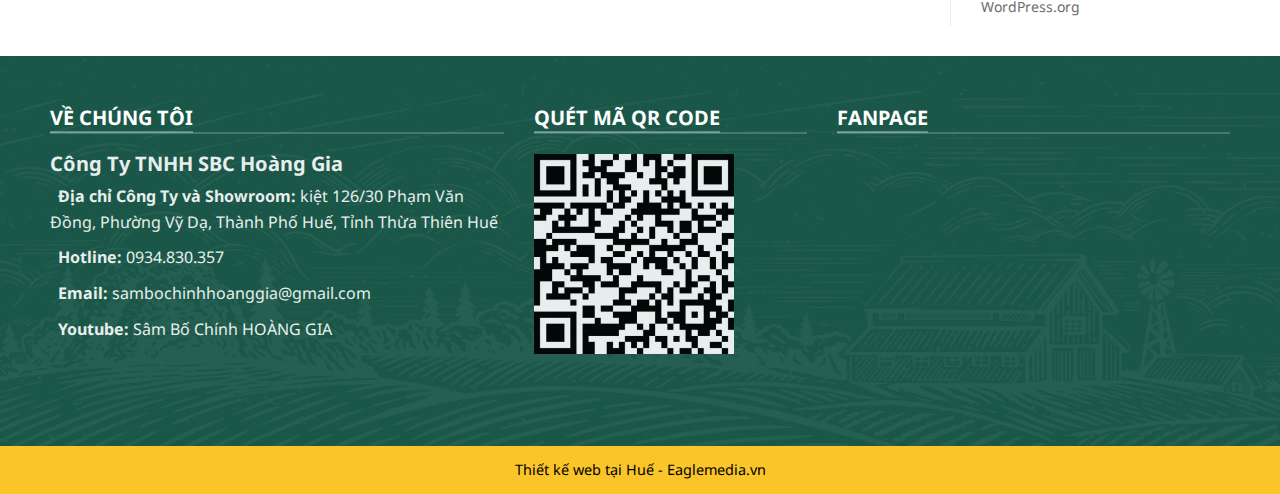
<file: newspaper.html>
<!DOCTYPE html>
<html lang="en">
    <head>
        <meta charset="UTF-8" />
        <meta http-equiv="X-UA-Compatible" content="IE=edge" />
        <meta name="viewport" content="width=device-width, initial-scale=1.0" />
        <title>Báo chí - Công bố - Sâm Bố Chính Hoàng Gia</title>
        <!-- Favicon -->
        <link
            rel="apple-touch-icon"
            sizes="57x57"
            href="./assets/favicon/apple-icon-57x57.png"
        />
        <link
            rel="apple-touch-icon"
            sizes="60x60"
            href="./assets/favicon/apple-icon-60x60.png"
        />
        <link
            rel="apple-touch-icon"
            sizes="72x72"
            href="./assets/favicon/apple-icon-72x72.png"
        />
        <link
            rel="apple-touch-icon"
            sizes="76x76"
            href="./assets/favicon/apple-icon-76x76.png"
        />
        <link
            rel="apple-touch-icon"
            sizes="114x114"
            href="./assets/favicon/apple-icon-114x114.png"
        />
        <link
            rel="apple-touch-icon"
            sizes="120x120"
            href="./assets/favicon/apple-icon-120x120.png"
        />
        <link
            rel="apple-touch-icon"
            sizes="144x144"
            href="./assets/favicon/apple-icon-144x144.png"
        />
        <link
            rel="apple-touch-icon"
            sizes="152x152"
            href="./assets/favicon/apple-icon-152x152.png"
        />
        <link
            rel="apple-touch-icon"
            sizes="180x180"
            href="./assets/favicon/apple-icon-180x180.png"
        />
        <link
            rel="icon"
            type="image/png"
            sizes="192x192"
            href="./assets/favicon/android-icon-192x192.png"
        />
        <link
            rel="icon"
            type="image/png"
            sizes="32x32"
            href="./assets/favicon/favicon-32x32.png"
        />
        <link
            rel="icon"
            type="image/png"
            sizes="96x96"
            href="./assets/favicon/favicon-96x96.png"
        />
        <link
            rel="icon"
            type="image/png"
            sizes="16x16"
            href="./assets/favicon/favicon-16x16.png"
        />
        <link rel="manifest" href="./assets/favicon/manifest.json" />
        <meta name="msapplication-TileColor" content="#ffffff" />
        <meta
            name="msapplication-TileImage"
            content="./assets/favicon/ms-icon-144x144.png"
        />
        <meta name="theme-color" content="#ffffff" />
        <link rel="stylesheet" href="./assets/css/reset.css" />

        <link rel="preconnect" href="https://fonts.googleapis.com" />
        <link rel="preconnect" href="https://fonts.gstatic.com" crossorigin />
        <link
            href="https://fonts.googleapis.com/css2?family=Exo+2:ital,wght@0,400;0,500;0,600;0,700;1,400&family=Noto+Sans:ital,wght@0,400;0,700;1,400&display=swap"
            rel="stylesheet"
        />
        <link rel="preconnect" href="https://cdnjs.cloudflare.com" />
        <link
            rel="stylesheet"
            href="https://cdnjs.cloudflare.com/ajax/libs/font-awesome/6.4.0/css/all.min.css"
            integrity="sha512-iecdLmaskl7CVkqkXNQ/ZH/XLlvWZOJyj7Yy7tcenmpD1ypASozpmT/E0iPtmFIB46ZmdtAc9eNBvH0H/ZpiBw=="
            crossorigin="anonymous"
            referrerpolicy="no-referrer"
        />
        <link rel="stylesheet" href="./assets/css/styles.css" />
        <link rel="stylesheet" href="./assets/css/responsive.css" />
    </head>
    <body class="preload">
        <header class="header">
            <div class="content">
                <!-- Navbar PC -->
                <nav class="navbar">
                    <!-- Tablet/mobile menu -->
                    <label for="menu-checkbox" class="toggle-menu">
                        <i class="fa-solid fa-bars"></i>
                    </label>
                    <!-- Logo -->
                    <a href="./index.html" class="logo">
                        <img
                            src="./assets/img/logo-sbc.png"
                            alt="Sâm bố chính hoàng gia"
                            width="64"
                            height="64"
                        />
                    </a>
                    <!-- Navigation -->
                    <ul id="pc-nav" class="navigation">
                        <li>
                            <a href="./index.html">Trang chủ</a>
                        </li>
                        <li>
                            <a href="./introduce.html">Giới thiệu</a>
                        </li>
                        <li>
                            <a href="./products.html">Sản phẩm</a>
                        </li>
                        <li>
                            <a href="./cer-ann.html">Chứng nhận - Công bố</a>
                        </li>
                        <li>
                            <a href="./knowledge.html">Kiến thức</a>
                        </li>
                        <li>
                            <a href="#">Báo chí</a>
                        </li>
                        <li>
                            <a href="./contact.html">Liên hệ</a>
                        </li>
                    </ul>
                    <!-- Cart Layout -->
                    <div class="header-cart">
                        <div class="header-cart-wrap">
                            <a href="./order.html" class="btn">
                                <span class="cart-title">Giỏ hàng</span>
                                <i class="fa-solid fa-cart-shopping"></i>
                                <span
                                    class="cart-quantity js-cart-quantity"
                                    data-testid="cart-quantity"
                                    >0</span
                                >
                            </a>
                            <!-- No cart: cart-list--no-cart and msg: display none-->
                            <div class="cart-list js-cart-list">
                                <p class="msg">
                                    Chưa có sản phẩm trong giỏ hàng.
                                </p>
                                <!-- Cart item -->
                                <ul
                                    class="cart-list-items js-cart-list-items"
                                ></ul>
                                <div class="cart-cta js-cart-cta">
                                    <p class="total-price">
                                        <strong>Tổng số phụ:</strong>
                                        <span></span>
                                    </p>
                                    <div class="cart-pay-btns">
                                        <a
                                            href="./order.html"
                                            class="btn cart-btn"
                                            >Xem Giỏ hàng</a
                                        >
                                        <a
                                            href="./payment.html"
                                            class="btn pay-btn"
                                            >Thanh toán</a
                                        >
                                    </div>
                                </div>
                            </div>
                        </div>
                    </div>
                </nav>
            </div>
        </header>
        <!-- Tablet/mobile header -->
        <header class="mobile-header">
            <input
                type="checkbox"
                name=""
                id="menu-checkbox"
                class="menu-checkbox"
                hidden
            />

            <!-- Overlay -->
            <label for="menu-checkbox" class="menu-overlay"></label>

            <!-- Menu content -->
            <div class="menu-drawer">
                <!-- Logo -->
                <a href="./index.html">
                    <img
                        src="./assets/img/logo-sbc.png"
                        alt="Sâm bố chính hoàng gia"
                        width="64"
                        height="64"
                    />
                </a>

                <!-- Navigation -->
                <ul id="mobile-nav"></ul>
            </div>
        </header>

        <main class="main blog" id="newspaper">
            <div class="content">
                <h1 class="title">Báo chí</h1>
                <div class="row row-blog">
                    <div class="blog-list">
                        <div class="blog-layout"></div>
                        <ul class="pagination"></ul>
                    </div>
                    <div class="post-sidebar">
                        <aside class="search-action search-action--no-result">
                            <input
                                type="search"
                                class="search-field"
                                name="q"
                                placeholder="Tìm kiếm…"
                            />
                            <button type="submit" class="btn-search">
                                <i class="fa-solid fa-magnifying-glass"></i>
                            </button>
                            <div class="search-result">
                                <p class="msg-no-result">Không có thông tin.</p>
                                <ul class="search-result-list"></ul>
                            </div>
                        </aside>
                        <aside class="aside-sidebar recent-posts">
                            <span class="aside-title"> Bài viết mới </span>
                            <ul class="aside-list">
                                <li class="aside-item">
                                    <a href="#!">BỘT SÂM CỦA SBC HOÀNG GIA</a>
                                </li>
                                <li class="aside-item">
                                    <a href="#!"
                                        >TÀU HỦ KIỂU SINGAPORE TỪ HẠT SEN – HOA
                                        SÂM – TÁO ĐỎ</a
                                    >
                                </li>
                                <li class="aside-item">
                                    <a href="#!"
                                        >NGHỆ NHÂN BẾP CHUYÊN NGHIỆP – NGHỆ NHÂN
                                        ẨM THỰC ĐƯƠNG ĐẠI</a
                                    >
                                </li>
                                <li class="aside-item">
                                    <a href="#!"
                                        >ẨM THỰC HUẾ _ GIÁ TRỊ VÀ THÔNG ĐIỆP</a
                                    >
                                </li>
                                <li class="aside-item">
                                    <a href="#!">SÚP CHAY NGŨ SẮC</a>
                                </li>
                            </ul>
                        </aside>
                        <aside class="aside-sidebar recent-comments">
                            <span class="aside-title"> Phản hồi gần đây </span>
                            <ul class="aside-list">
                                <li class="aside-item">
                                    <span class="author-link"
                                        ><a href="#!">romantik69.co.il</a></span
                                    >
                                    trong
                                    <span class="author-comment">
                                        <a href="#!"
                                            >Tinh thần thoải mái, bớt căng thẳng
                                            nhờ có chè Sâm Bố Chính hạt sen</a
                                        >
                                    </span>
                                </li>
                            </ul>
                        </aside>
                        <aside class="aside-sidebar archives">
                            <span class="aside-title">Lưu trữ</span>
                            <ul class="aside-list">
                                <li class="aside-item">
                                    <a href="#!">Tháng Bảy 2023</a>
                                </li>
                                <li class="aside-item">
                                    <a href="#!">Tháng Sáu 2023</a>
                                </li>
                                <li class="aside-item">
                                    <a href="#!">Tháng Năm 2023</a>
                                </li>
                                <li class="aside-item">
                                    <a href="#!">Tháng Tư 2023</a>
                                </li>
                                <li class="aside-item">
                                    <a href="#!">Tháng Ba 2023</a>
                                </li>
                                <li class="aside-item">
                                    <a href="#!">Tháng Hai 2023</a>
                                </li>
                                <li class="aside-item">
                                    <a href="#!">Tháng Mười 2022</a>
                                </li>
                                <li class="aside-item">
                                    <a href="#!">Tháng Tám 2022</a>
                                </li>
                                <li class="aside-item">
                                    <a href="#!">Tháng Tám 2022</a>
                                </li>
                                <li class="aside-item">
                                    <a href="#!">Tháng Tư 2022</a>
                                </li>
                                <li class="aside-item">
                                    <a href="#!">Tháng Mười Hai 2021</a>
                                </li>
                            </ul>
                        </aside>
                        <aside class="aside-sidebar categories">
                            <span class="aside-title">Chuyên mục</span>
                            <ul class="aside-list">
                                <li class="aside-item aside-item--active">
                                    <a href="#!">Báo chí</a>
                                </li>
                                <li class="aside-item">
                                    <a href="./knowledge.html">Kiến thức</a>
                                </li>
                                <li class="aside-item">
                                    <a href="#!">Sự kiện</a>
                                </li>
                            </ul>
                        </aside>
                        <aside class="aside-sidebar meta">
                            <span class="aside-title">Đăng nhập</span>
                            <ul class="aside-list">
                                <li class="aside-item">
                                    <a href="#!">RSS bài viết</a>
                                </li>
                                <li class="aside-item">
                                    <a href="#!">RSS bài viết</a>
                                </li>
                                <li class="aside-item">
                                    <a href="#!">WordPress.org</a>
                                </li>
                            </ul>
                        </aside>
                    </div>
                </div>
            </div>
        </main>

        <footer class="footer">
            <div class="footer-1st">
                <div class="content">
                    <div class="row">
                        <div class="about-us">
                            <h3 class="title-main">
                                <span>Về chúng tôi</span>
                            </h3>
                            <div class="body">
                                <h3 class="title">
                                    Công Ty TNHH SBC Hoàng Gia
                                </h3>
                                <ul class="icon-info">
                                    <li>
                                        <i class="fa-solid fa-location-dot"></i>
                                        <strong
                                            >Địa chỉ Công Ty và
                                            Showroom:</strong
                                        >
                                        kiệt 126/30 Phạm Văn Đồng, Phường Vỹ Dạ,
                                        Thành Phố Huế, Tỉnh Thừa Thiên Huế
                                    </li>
                                    <li>
                                        <i class="fa-solid fa-phone"></i>
                                        <strong>Hotline:</strong
                                        ><a href="tel:+4733378901">
                                            0934.830.357</a
                                        >
                                    </li>
                                    <li>
                                        <i class="fa-solid fa-envelope"></i>
                                        <strong>Email:</strong
                                        ><a
                                            href="mailto:sambochinhhoanggia@gmail.com"
                                            target="_blank"
                                            rel="noopener"
                                        >
                                            sambochinhhoanggia@gmail.com</a
                                        >
                                    </li>
                                    <li>
                                        <i class="fa-solid fa-certificate"></i>
                                        <strong>Youtube:</strong
                                        ><a
                                            href="https://www.youtube.com/channel/UC2KPKRzZW2VL30zSXlj2UdA"
                                            target="_blank"
                                            rel="noopener"
                                        >
                                            Sâm Bố Chính HOÀNG GIA</a
                                        >
                                    </li>
                                </ul>
                            </div>
                        </div>
                        <div class="qr-code">
                            <h3 class="title-main">
                                <span>Quét mã QR Code</span>
                            </h3>
                            <div class="body">
                                <img
                                    src="./assets/img/qr-code.jpg"
                                    alt=""
                                    class="qr-code-img"
                                />
                            </div>
                        </div>
                        <div class="fanpage">
                            <h3 class="title-main"><span>Fanpage</span></h3>
                            <div class="body">
                                <iframe
                                    src="https://www.facebook.com/plugins/page.php?href=https%3A%2F%2Fwww.facebook.com%2FSBChoanggia&amp;tabs=timeline&amp;width=320&amp;height=200&amp;small_header=false&amp;adapt_container_width=true&amp;hide_cover=false&amp;show_facepile=true&amp;appId"
                                    width="320"
                                    height="200"
                                    style="border: none; overflow: hidden"
                                    scrolling="no"
                                    frameborder="0"
                                    allowfullscreen="true"
                                    allow="autoplay; clipboard-write; encrypted-media; picture-in-picture; web-share"
                                ></iframe>
                            </div>
                        </div>
                    </div>
                </div>
            </div>
            <div class="footer-2st">
                <p class="desc">Thiết kế web tại Huế - Eaglemedia.vn</p>
            </div>
        </footer>
        <script type="module" src="./assets/scripts/constant.js"></script>
        <script type="module" src="./assets/scripts/cart.js"></script>
        <script type="module" src="./assets/scripts/newspaper.js"></script>
    </body>
</html>
</file>
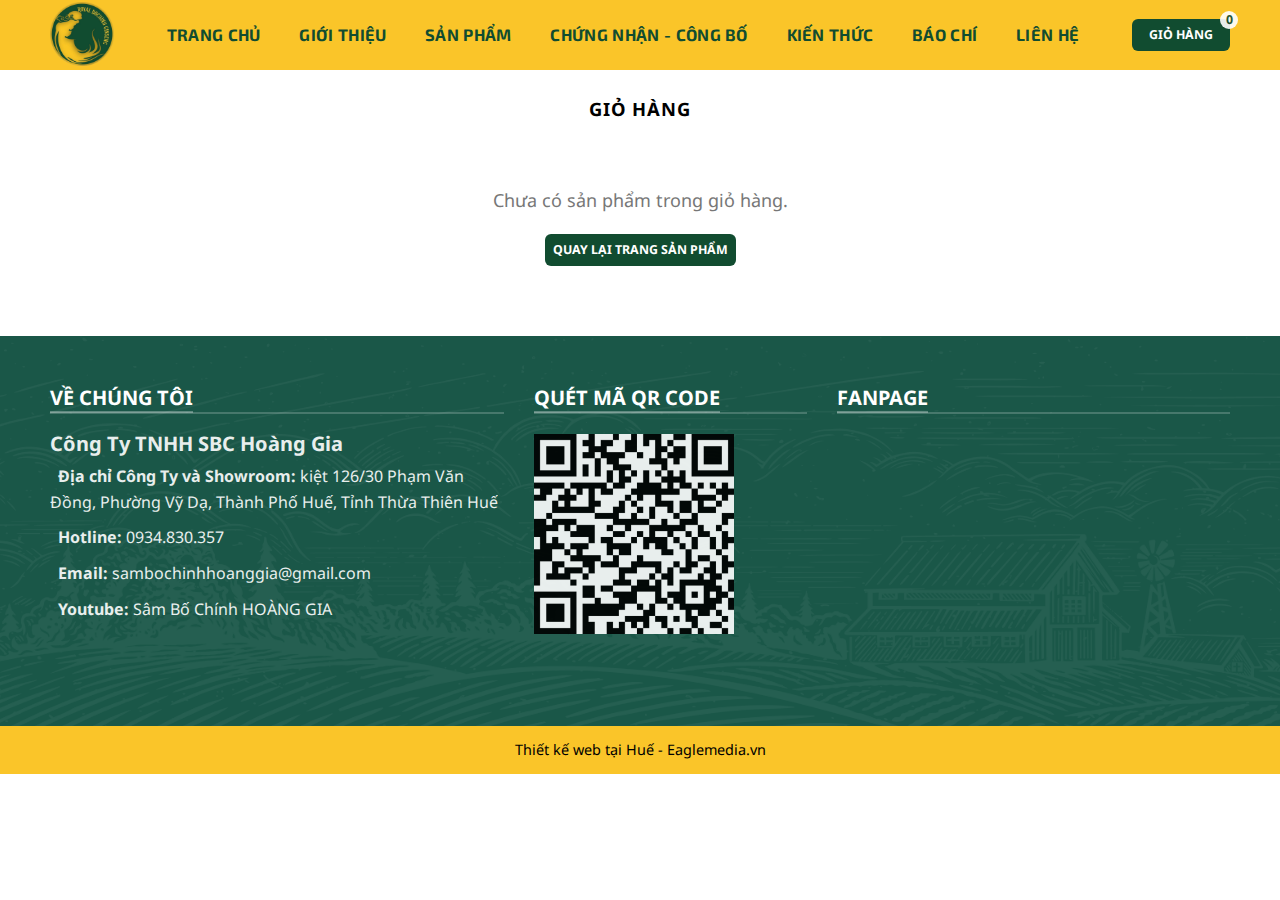
<file: order.html>
<!DOCTYPE html>
<html lang="en">
    <head>
        <meta charset="UTF-8" />
        <meta http-equiv="X-UA-Compatible" content="IE=edge" />
        <meta name="viewport" content="width=device-width, initial-scale=1.0" />
        <title>Giỏ hàng - Sâm Bố Chính Hoàng Gia</title>
        <!-- Favicon -->
        <link
            rel="apple-touch-icon"
            sizes="57x57"
            href="./assets/favicon/apple-icon-57x57.png"
        />
        <link
            rel="apple-touch-icon"
            sizes="60x60"
            href="./assets/favicon/apple-icon-60x60.png"
        />
        <link
            rel="apple-touch-icon"
            sizes="72x72"
            href="./assets/favicon/apple-icon-72x72.png"
        />
        <link
            rel="apple-touch-icon"
            sizes="76x76"
            href="./assets/favicon/apple-icon-76x76.png"
        />
        <link
            rel="apple-touch-icon"
            sizes="114x114"
            href="./assets/favicon/apple-icon-114x114.png"
        />
        <link
            rel="apple-touch-icon"
            sizes="120x120"
            href="./assets/favicon/apple-icon-120x120.png"
        />
        <link
            rel="apple-touch-icon"
            sizes="144x144"
            href="./assets/favicon/apple-icon-144x144.png"
        />
        <link
            rel="apple-touch-icon"
            sizes="152x152"
            href="./assets/favicon/apple-icon-152x152.png"
        />
        <link
            rel="apple-touch-icon"
            sizes="180x180"
            href="./assets/favicon/apple-icon-180x180.png"
        />
        <link
            rel="icon"
            type="image/png"
            sizes="192x192"
            href="./assets/favicon/android-icon-192x192.png"
        />
        <link
            rel="icon"
            type="image/png"
            sizes="32x32"
            href="./assets/favicon/favicon-32x32.png"
        />
        <link
            rel="icon"
            type="image/png"
            sizes="96x96"
            href="./assets/favicon/favicon-96x96.png"
        />
        <link
            rel="icon"
            type="image/png"
            sizes="16x16"
            href="./assets/favicon/favicon-16x16.png"
        />
        <link rel="manifest" href="./assets/favicon/manifest.json" />
        <meta name="msapplication-TileColor" content="#ffffff" />
        <meta
            name="msapplication-TileImage"
            content="./assets/favicon/ms-icon-144x144.png"
        />
        <meta name="theme-color" content="#ffffff" />
        <link rel="stylesheet" href="./assets/css/reset.css" />

        <link rel="preconnect" href="https://fonts.googleapis.com" />
        <link rel="preconnect" href="https://fonts.gstatic.com" crossorigin />
        <link
            href="https://fonts.googleapis.com/css2?family=Exo+2:ital,wght@0,400;0,500;0,600;0,700;1,400&family=Noto+Sans:ital,wght@0,400;0,700;1,400&display=swap"
            rel="stylesheet"
        />
        <link rel="preconnect" href="https://cdnjs.cloudflare.com" />
        <link
            rel="stylesheet"
            href="https://cdnjs.cloudflare.com/ajax/libs/font-awesome/6.4.0/css/all.min.css"
            integrity="sha512-iecdLmaskl7CVkqkXNQ/ZH/XLlvWZOJyj7Yy7tcenmpD1ypASozpmT/E0iPtmFIB46ZmdtAc9eNBvH0H/ZpiBw=="
            crossorigin="anonymous"
            referrerpolicy="no-referrer"
        />
        <link rel="stylesheet" href="./assets/css/styles.css" />
        <link rel="stylesheet" href="./assets/css/responsive.css" />
    </head>
    <body class="preload">
        <header class="header">
            <div class="content">
                <!-- Navbar PC -->
                <nav class="navbar">
                    <!-- Tablet/mobile menu -->
                    <label for="menu-checkbox" class="toggle-menu">
                        <i class="fa-solid fa-bars"></i>
                    </label>
                    <!-- Logo -->
                    <a href="./index.html" class="logo">
                        <img
                            src="./assets/img/logo-sbc.png"
                            alt="Sâm bố chính hoàng gia"
                            width="64"
                            height="64"
                        />
                    </a>
                    <!-- Navigation -->
                    <ul id="pc-nav" class="navigation">
                        <li>
                            <a href="./index.html">Trang chủ</a>
                        </li>
                        <li>
                            <a href="./introduce.html">Giới thiệu</a>
                        </li>
                        <li>
                            <a href="./products.html">Sản phẩm</a>
                        </li>
                        <li>
                            <a href="./cer-ann.html">Chứng nhận - Công bố</a>
                        </li>
                        <li>
                            <a href="./knowledge.html">Kiến thức</a>
                        </li>
                        <li>
                            <a href="./newspaper.html">Báo chí</a>
                        </li>
                        <li>
                            <a href="./contact.html">Liên hệ</a>
                        </li>
                    </ul>
                    <!-- Cart Layout -->
                    <div class="header-cart">
                        <div class="header-cart-wrap">
                            <a href="./order.html" class="btn">
                                <span class="cart-title">Giỏ hàng</span>
                                <i class="fa-solid fa-cart-shopping"></i>
                                <span
                                    class="cart-quantity js-cart-quantity"
                                    data-testid="cart-quantity"
                                    >0</span
                                >
                            </a>
                            <!-- No cart: cart-list--no-cart and msg: display none-->
                            <div class="cart-list js-cart-list">
                                <p class="msg">
                                    Chưa có sản phẩm trong giỏ hàng.
                                </p>
                                <!-- Cart item -->
                                <ul
                                    class="cart-list-items js-cart-list-items"
                                ></ul>
                                <div class="cart-cta js-cart-cta">
                                    <p class="total-price">
                                        <strong>Tổng số phụ:</strong>
                                        <span></span>
                                    </p>
                                    <div class="cart-pay-btns">
                                        <a
                                            href="./order.html"
                                            class="btn cart-btn"
                                            >Xem Giỏ hàng</a
                                        >
                                        <a
                                            href="./payment.html"
                                            class="btn pay-btn"
                                            >Thanh toán</a
                                        >
                                    </div>
                                </div>
                            </div>
                        </div>
                    </div>
                </nav>
            </div>
        </header>
        <!-- Tablet/mobile header -->
        <header class="mobile-header">
            <input
                type="checkbox"
                name=""
                id="menu-checkbox"
                class="menu-checkbox"
                hidden
            />

            <!-- Overlay -->
            <label for="menu-checkbox" class="menu-overlay"></label>

            <!-- Menu content -->
            <div class="menu-drawer">
                <!-- Logo -->
                <a href="./index.html">
                    <img
                        src="./assets/img/logo-sbc.png"
                        alt="Sâm bố chính hoàng gia"
                        width="64"
                        height="64"
                    />
                </a>

                <!-- Navigation -->
                <ul id="mobile-nav"></ul>
            </div>
        </header>

        <main class="main" id="order">
            <div class="content">
                <h1 class="title">Giỏ hàng</h1>

                <div class="row row-cart">
                    <div class="back-to-products">
                        <p class="msg">Chưa có sản phẩm trong giỏ hàng.</p>
                        <a
                            href="./products.html"
                            class="btn btn-back-to-products"
                            >Quay lại trang sản phẩm</a
                        >
                    </div>
                    <div class="cart-summary">
                        <div class="cart-list-header">
                            <span class="product-name">Sản phẩm</span>
                            <span class="product-quantity-price"
                                >Số lượng x Giá</span
                            >
                            <span class="product-subtotal">Tạm tính</span>
                        </div>
                        <ul class="order-cart-list-items"></ul>
                        <a
                            href="./products.html"
                            class="btn btn-back-to-products"
                            >Tiếp tục xem sản phẩm</a
                        >
                    </div>
                    <div class="cart-collaterals">
                        <div class="cart-sidebar">
                            <div class="cart-totals">
                                <span class="cart-total-price">
                                    Cộng giỏ hàng
                                </span>
                                <div class="shop-wrapper">
                                    <div class="shop-sub-total">
                                        <span class="sub-total-title"
                                            >Tạm tính</span
                                        >
                                        <span class="summary-sub-total"></span>
                                    </div>
                                    <div class="shop-delivery">
                                        <span class="delivery-title"
                                            >Giao hàng</span
                                        >
                                        <span class="cost"
                                            >Phí: <b>30.000 VNĐ</b></span
                                        >
                                    </div>
                                    <div class="shop-order-total">
                                        <span class="order-total-title"
                                            >Tổng</span
                                        >
                                        <span class="order-total-price"
                                            >295.000 VNĐ</span
                                        >
                                    </div>
                                </div>
                                <a
                                    href="./payment.html"
                                    class="btn btn-cart-sidebar"
                                    >Tiến hành thanh toán</a
                                >
                            </div>
                            <form action="#!" class="checkout-coupon">
                                <label for="coupon" class="coupon-lable"
                                    ><i class="fa-solid fa-tag"></i>
                                    Phiếu ưu đãi
                                </label>

                                <input
                                    type="text"
                                    name="coupon"
                                    id="coupon"
                                    class="form-control"
                                    placeholder="Mã ưu đãi"
                                />
                                <a href="#!" class="coupon-submit">Áp dụng</a>
                                <!-- <input
                                    type="submit"
                                    value="Áp dụng"
                                    id="coupon-submit"
                                /> -->
                            </form>
                        </div>
                    </div>
                </div>
            </div>
        </main>

        <footer class="footer">
            <div class="footer-1st">
                <div class="content">
                    <div class="row">
                        <div class="about-us">
                            <h3 class="title-main">
                                <span>Về chúng tôi</span>
                            </h3>
                            <div class="body">
                                <h3 class="title">
                                    Công Ty TNHH SBC Hoàng Gia
                                </h3>
                                <ul class="icon-info">
                                    <li>
                                        <i class="fa-solid fa-location-dot"></i>
                                        <strong
                                            >Địa chỉ Công Ty và
                                            Showroom:</strong
                                        >
                                        kiệt 126/30 Phạm Văn Đồng, Phường Vỹ Dạ,
                                        Thành Phố Huế, Tỉnh Thừa Thiên Huế
                                    </li>
                                    <li>
                                        <i class="fa-solid fa-phone"></i>
                                        <strong>Hotline:</strong
                                        ><a href="tel:+4733378901">
                                            0934.830.357</a
                                        >
                                    </li>
                                    <li>
                                        <i class="fa-solid fa-envelope"></i>
                                        <strong>Email:</strong
                                        ><a
                                            href="mailto:sambochinhhoanggia@gmail.com"
                                            target="_blank"
                                            rel="noopener"
                                        >
                                            sambochinhhoanggia@gmail.com</a
                                        >
                                    </li>
                                    <li>
                                        <i class="fa-solid fa-certificate"></i>
                                        <strong>Youtube:</strong
                                        ><a
                                            href="https://www.youtube.com/channel/UC2KPKRzZW2VL30zSXlj2UdA"
                                            target="_blank"
                                            rel="noopener"
                                        >
                                            Sâm Bố Chính HOÀNG GIA</a
                                        >
                                    </li>
                                </ul>
                            </div>
                        </div>
                        <div class="qr-code">
                            <h3 class="title-main">
                                <span>Quét mã QR Code</span>
                            </h3>
                            <div class="body">
                                <img
                                    src="./assets/img/qr-code.jpg"
                                    alt=""
                                    class="qr-code-img"
                                />
                            </div>
                        </div>
                        <div class="fanpage">
                            <h3 class="title-main"><span>Fanpage</span></h3>
                            <div class="body">
                                <iframe
                                    src="https://www.facebook.com/plugins/page.php?href=https%3A%2F%2Fwww.facebook.com%2FSBChoanggia&amp;tabs=timeline&amp;width=320&amp;height=200&amp;small_header=false&amp;adapt_container_width=true&amp;hide_cover=false&amp;show_facepile=true&amp;appId"
                                    width="320"
                                    height="200"
                                    style="border: none; overflow: hidden"
                                    scrolling="no"
                                    frameborder="0"
                                    allowfullscreen="true"
                                    allow="autoplay; clipboard-write; encrypted-media; picture-in-picture; web-share"
                                ></iframe>
                            </div>
                        </div>
                    </div>
                </div>
            </div>
            <div class="footer-2st">
                <p class="desc">Thiết kế web tại Huế - Eaglemedia.vn</p>
            </div>
        </footer>

        <script type="module " src="./assets/scripts/constant.js"></script>
        <script type="module" src="./assets/scripts/cart.js"></script>
        <script type="module" src="./assets/scripts/order.js"></script>
    </body>
</html>
</file>
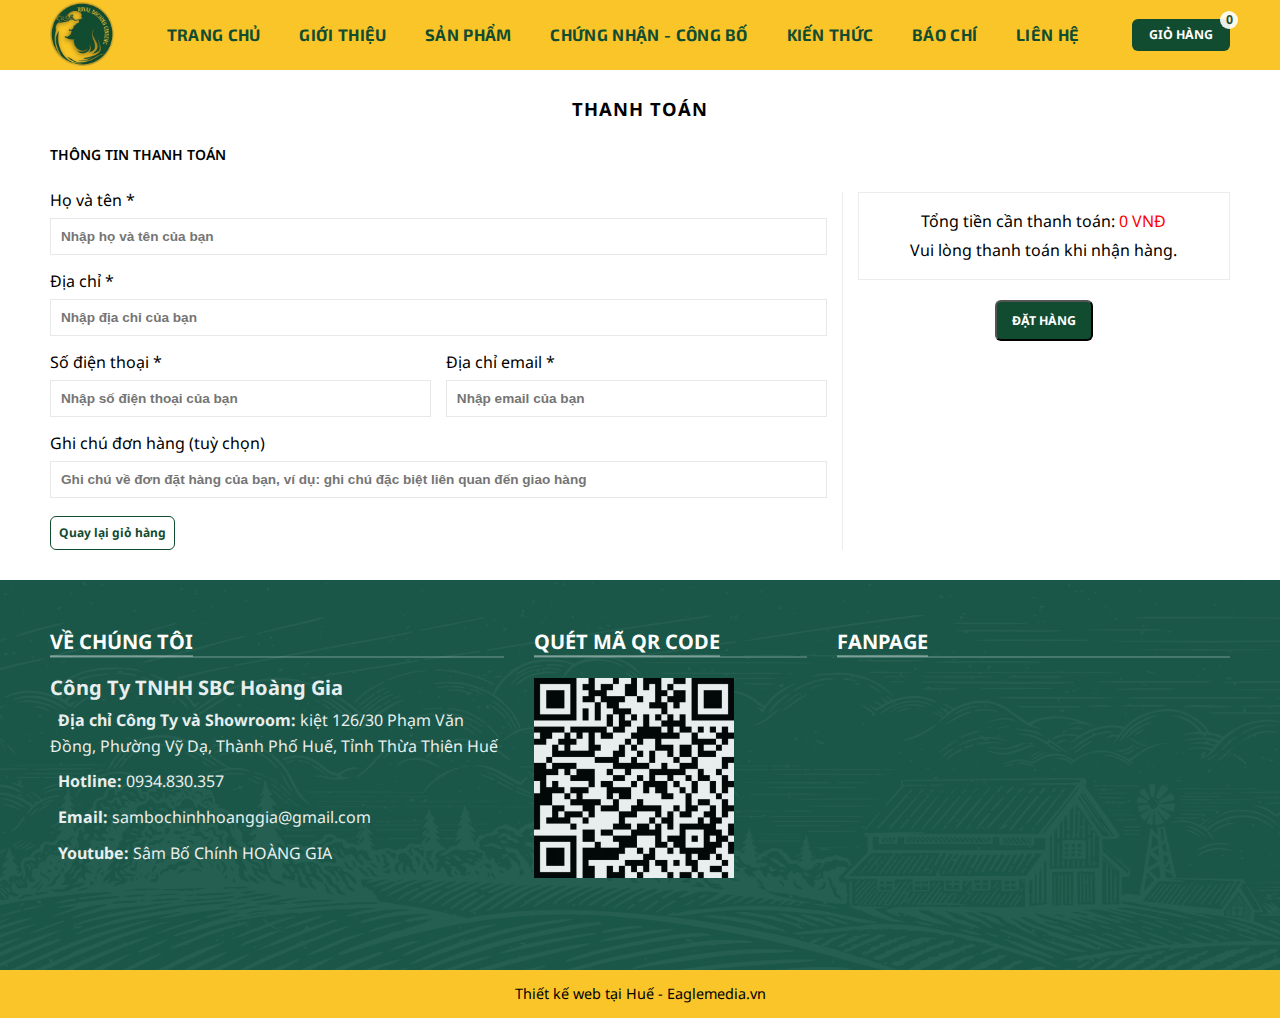
<file: payment.html>
<!DOCTYPE html>
<html lang="en">
    <head>
        <meta charset="UTF-8" />
        <meta http-equiv="X-UA-Compatible" content="IE=edge" />
        <meta name="viewport" content="width=device-width, initial-scale=1.0" />
        <title>Thanh toán - Sâm Bố Chính Hoàng Gia</title>
        <!-- Favicon -->
        <link
            rel="apple-touch-icon"
            sizes="57x57"
            href="./assets/favicon/apple-icon-57x57.png"
        />
        <link
            rel="apple-touch-icon"
            sizes="60x60"
            href="./assets/favicon/apple-icon-60x60.png"
        />
        <link
            rel="apple-touch-icon"
            sizes="72x72"
            href="./assets/favicon/apple-icon-72x72.png"
        />
        <link
            rel="apple-touch-icon"
            sizes="76x76"
            href="./assets/favicon/apple-icon-76x76.png"
        />
        <link
            rel="apple-touch-icon"
            sizes="114x114"
            href="./assets/favicon/apple-icon-114x114.png"
        />
        <link
            rel="apple-touch-icon"
            sizes="120x120"
            href="./assets/favicon/apple-icon-120x120.png"
        />
        <link
            rel="apple-touch-icon"
            sizes="144x144"
            href="./assets/favicon/apple-icon-144x144.png"
        />
        <link
            rel="apple-touch-icon"
            sizes="152x152"
            href="./assets/favicon/apple-icon-152x152.png"
        />
        <link
            rel="apple-touch-icon"
            sizes="180x180"
            href="./assets/favicon/apple-icon-180x180.png"
        />
        <link
            rel="icon"
            type="image/png"
            sizes="192x192"
            href="./assets/favicon/android-icon-192x192.png"
        />
        <link
            rel="icon"
            type="image/png"
            sizes="32x32"
            href="./assets/favicon/favicon-32x32.png"
        />
        <link
            rel="icon"
            type="image/png"
            sizes="96x96"
            href="./assets/favicon/favicon-96x96.png"
        />
        <link
            rel="icon"
            type="image/png"
            sizes="16x16"
            href="./assets/favicon/favicon-16x16.png"
        />
        <link rel="manifest" href="./assets/favicon/manifest.json" />
        <meta name="msapplication-TileColor" content="#ffffff" />
        <meta
            name="msapplication-TileImage"
            content="./assets/favicon/ms-icon-144x144.png"
        />
        <meta name="theme-color" content="#ffffff" />
        <link rel="stylesheet" href="./assets/css/reset.css" />

        <link rel="preconnect" href="https://fonts.googleapis.com" />
        <link rel="preconnect" href="https://fonts.gstatic.com" crossorigin />
        <link
            href="https://fonts.googleapis.com/css2?family=Exo+2:ital,wght@0,400;0,500;0,600;0,700;1,400&family=Noto+Sans:ital,wght@0,400;0,700;1,400&display=swap"
            rel="stylesheet"
        />
        <link rel="preconnect" href="https://cdnjs.cloudflare.com" />
        <link
            rel="stylesheet"
            href="https://cdnjs.cloudflare.com/ajax/libs/font-awesome/6.4.0/css/all.min.css"
            integrity="sha512-iecdLmaskl7CVkqkXNQ/ZH/XLlvWZOJyj7Yy7tcenmpD1ypASozpmT/E0iPtmFIB46ZmdtAc9eNBvH0H/ZpiBw=="
            crossorigin="anonymous"
            referrerpolicy="no-referrer"
        />
        <link rel="stylesheet" href="./assets/css/styles.css" />
        <link rel="stylesheet" href="./assets/css/responsive.css" />
    </head>
    <body class="preload">
        <header class="header">
            <div class="content">
                <!-- Navbar PC -->
                <nav class="navbar">
                    <!-- Tablet/mobile menu -->
                    <label for="menu-checkbox" class="toggle-menu">
                        <i class="fa-solid fa-bars"></i>
                    </label>
                    <!-- Logo -->
                    <a href="./index.html" class="logo">
                        <img
                            src="./assets/img/logo-sbc.png"
                            alt="Sâm bố chính hoàng gia"
                            width="64"
                            height="64"
                        />
                    </a>
                    <!-- Navigation -->
                    <ul id="pc-nav" class="navigation">
                        <li>
                            <a href="./index.html">Trang chủ</a>
                        </li>
                        <li>
                            <a href="./introduce.html">Giới thiệu</a>
                        </li>
                        <li>
                            <a href="./products.html">Sản phẩm</a>
                        </li>
                        <li>
                            <a href="./cer-ann.html">Chứng nhận - Công bố</a>
                        </li>
                        <li>
                            <a href="./knowledge.html">Kiến thức</a>
                        </li>
                        <li>
                            <a href="./newspaper.html">Báo chí</a>
                        </li>
                        <li>
                            <a href="./contact.html">Liên hệ</a>
                        </li>
                    </ul>
                    <!-- Cart Layout -->
                    <div class="header-cart">
                        <div class="header-cart-wrap">
                            <a href="./order.html" class="btn">
                                <span class="cart-title">Giỏ hàng</span>
                                <i class="fa-solid fa-cart-shopping"></i>
                                <span
                                    class="cart-quantity js-cart-quantity"
                                    data-testid="cart-quantity"
                                    >0</span
                                >
                            </a>
                            <!-- No cart: cart-list--no-cart and msg: display none-->
                            <div class="cart-list js-cart-list">
                                <p class="msg">
                                    Chưa có sản phẩm trong giỏ hàng.
                                </p>
                                <!-- Cart item -->
                                <ul
                                    class="cart-list-items js-cart-list-items"
                                ></ul>
                                <div class="cart-cta js-cart-cta">
                                    <p class="total-price">
                                        <strong>Tổng số phụ:</strong>
                                        <span></span>
                                    </p>
                                    <div class="cart-pay-btns">
                                        <a
                                            href="./order.html"
                                            class="btn cart-btn"
                                            >Xem Giỏ hàng</a
                                        >
                                        <a
                                            href="./payment.html"
                                            class="btn pay-btn"
                                            >Thanh toán</a
                                        >
                                    </div>
                                </div>
                            </div>
                        </div>
                    </div>
                </nav>
            </div>
        </header>
        <!-- Tablet/mobile header -->
        <header class="mobile-header">
            <input
                type="checkbox"
                name=""
                id="menu-checkbox"
                class="menu-checkbox"
                hidden
            />

            <!-- Overlay -->
            <label for="menu-checkbox" class="menu-overlay"></label>

            <!-- Menu content -->
            <div class="menu-drawer">
                <!-- Logo -->
                <a href="./index.html">
                    <img
                        src="./assets/img/logo-sbc.png"
                        alt="Sâm bố chính hoàng gia"
                        width="64"
                        height="64"
                    />
                </a>

                <!-- Navigation -->
                <ul id="mobile-nav"></ul>
            </div>
        </header>

        <main class="main" id="payment">
            <div class="content">
                <h1 class="title">Thanh toán</h1>
                <p class="info-title">Thông tin thanh toán</span>
                <form action="#!" class="row row-payment">
                    <div class="customer-details">
                        <label
                            for="customer-name"
                            class="customer-name-lable"
                            >Họ và tên *</label
                        >
                        <input
                            type="text"
                            name="customer-name"
                            id="customer-name"
                            class="form-control"
                            placeholder="Nhập họ và tên của bạn"
                            required
                        />

                        <label
                            for="customer-address"
                            class="customer-address-lable"
                        >
                            Địa chỉ *
                        </label>
                        <input
                            type="text"
                            name="customer-address"
                            id="customer-address"
                            class="form-control"
                            placeholder="Nhập địa chỉ của bạn"
                            required
                        />

                        <div class="customer-phone-address-wrap">
                            <div class="customer-phone-wrap">
                                <label
                                    for="customer-phone"
                                    class="customer-phone-lable"
                                    >Số điện thoại *
                                </label>
                                <input
                                    type="text"
                                    name="customer-phone"
                                    id="customer-phone"
                                    class="form-control"
                                    placeholder="Nhập số điện thoại của bạn"
                                    required
                                />
                            </div>
                            <div class="customer-email-wrap">
                                <label
                                    for="customer-email"
                                    class="customer-email-lable"
                                >
                                    Địa chỉ email *
                                </label>
                                <input
                                    type="email"
                                    name="customer-email"
                                    id="customer-email"
                                    class="form-control"
                                    placeholder="Nhập email của bạn"
                                    required
                                />
                            </div>
                        </div>
                        <label
                            for="customer-note"
                            class="customer-note-lable"
                        >
                            Ghi chú đơn hàng (tuỳ chọn)
                        </label>
                        <input
                            type="text"
                            name="customer-note"
                            id="customer-note"
                            class="form-control"
                            placeholder="Ghi chú về đơn đặt hàng của bạn, ví dụ: ghi chú đặc biệt liên quan đến giao hàng"
                        />
                        <a href="./order.html" class="btn back-to-order"
                            ><i class="fa-solid fa-arrow-left-long"></i>
                            Quay lại giỏ hàng</a
                        >
                    </div>
                    <div class="shell-out">
                        <div class="shell-out-total">
                            <span class="shell-out-title"
                                >Tổng tiền cần thanh toán:</span
                            >
                            <span class="shell-out-price"></span>
                            <p class="shell-out-msg">
                                Vui lòng thanh toán khi nhận hàng.
                            </p>
                        </div>
                        <input
                            type="submit"
                            value="ĐẶT HÀNG"
                            class="btn shell-out-btn"
                        />
                    </div>
                </form>
            </div>
        </main>

        <footer class="footer">
            <div class="footer-1st">
                <div class="content">
                    <div class="row">
                        <div class="about-us">
                            <h3 class="title-main">
                                <span>Về chúng tôi</span>
                            </h3>
                            <div class="body">
                                <h3 class="title">
                                    Công Ty TNHH SBC Hoàng Gia
                                </h3>
                                <ul class="icon-info">
                                    <li>
                                        <i class="fa-solid fa-location-dot"></i>
                                        <strong
                                            >Địa chỉ Công Ty và
                                            Showroom:</strong
                                        >
                                        kiệt 126/30 Phạm Văn Đồng, Phường Vỹ Dạ,
                                        Thành Phố Huế, Tỉnh Thừa Thiên Huế
                                    </li>
                                    <li>
                                        <i class="fa-solid fa-phone"></i>
                                        <strong>Hotline:</strong
                                        ><a href="tel:+4733378901">
                                            0934.830.357</a
                                        >
                                    </li>
                                    <li>
                                        <i class="fa-solid fa-envelope"></i>
                                        <strong>Email:</strong
                                        ><a
                                            href="mailto:sambochinhhoanggia@gmail.com"
                                            target="_blank"
                                            rel="noopener"
                                        >
                                            sambochinhhoanggia@gmail.com</a
                                        >
                                    </li>
                                    <li>
                                        <i class="fa-solid fa-certificate"></i>
                                        <strong>Youtube:</strong
                                        ><a
                                            href="https://www.youtube.com/channel/UC2KPKRzZW2VL30zSXlj2UdA"
                                            target="_blank"
                                            rel="noopener"
                                        >
                                            Sâm Bố Chính HOÀNG GIA</a
                                        >
                                    </li>
                                </ul>
                            </div>
                        </div>
                        <div class="qr-code">
                            <h3 class="title-main">
                                <span>Quét mã QR Code</span>
                            </h3>
                            <div class="body">
                                <img
                                    src="./assets/img/qr-code.jpg"
                                    alt=""
                                    class="qr-code-img"
                                />
                            </div>
                        </div>
                        <div class="fanpage">
                            <h3 class="title-main"><span>Fanpage</span></h3>
                            <div class="body">
                                <iframe
                                    src="https://www.facebook.com/plugins/page.php?href=https%3A%2F%2Fwww.facebook.com%2FSBChoanggia&amp;tabs=timeline&amp;width=320&amp;height=200&amp;small_header=false&amp;adapt_container_width=true&amp;hide_cover=false&amp;show_facepile=true&amp;appId"
                                    width="320"
                                    height="200"
                                    style="border: none; overflow: hidden"
                                    scrolling="no"
                                    frameborder="0"
                                    allowfullscreen="true"
                                    allow="autoplay; clipboard-write; encrypted-media; picture-in-picture; web-share"
                                ></iframe>
                            </div>
                        </div>
                    </div>
                </div>
            </div>
            <div class="footer-2st">
                <p class="desc">Thiết kế web tại Huế - Eaglemedia.vn</p>
            </div>
        </footer>

        <script type="module " src="./assets/scripts/constant.js"></script>
        <script type="module" src="./assets/scripts/cart.js"></script>
        <script type="module" src="./assets/scripts/payment.js"></script>
    </body>
</html>
</file>
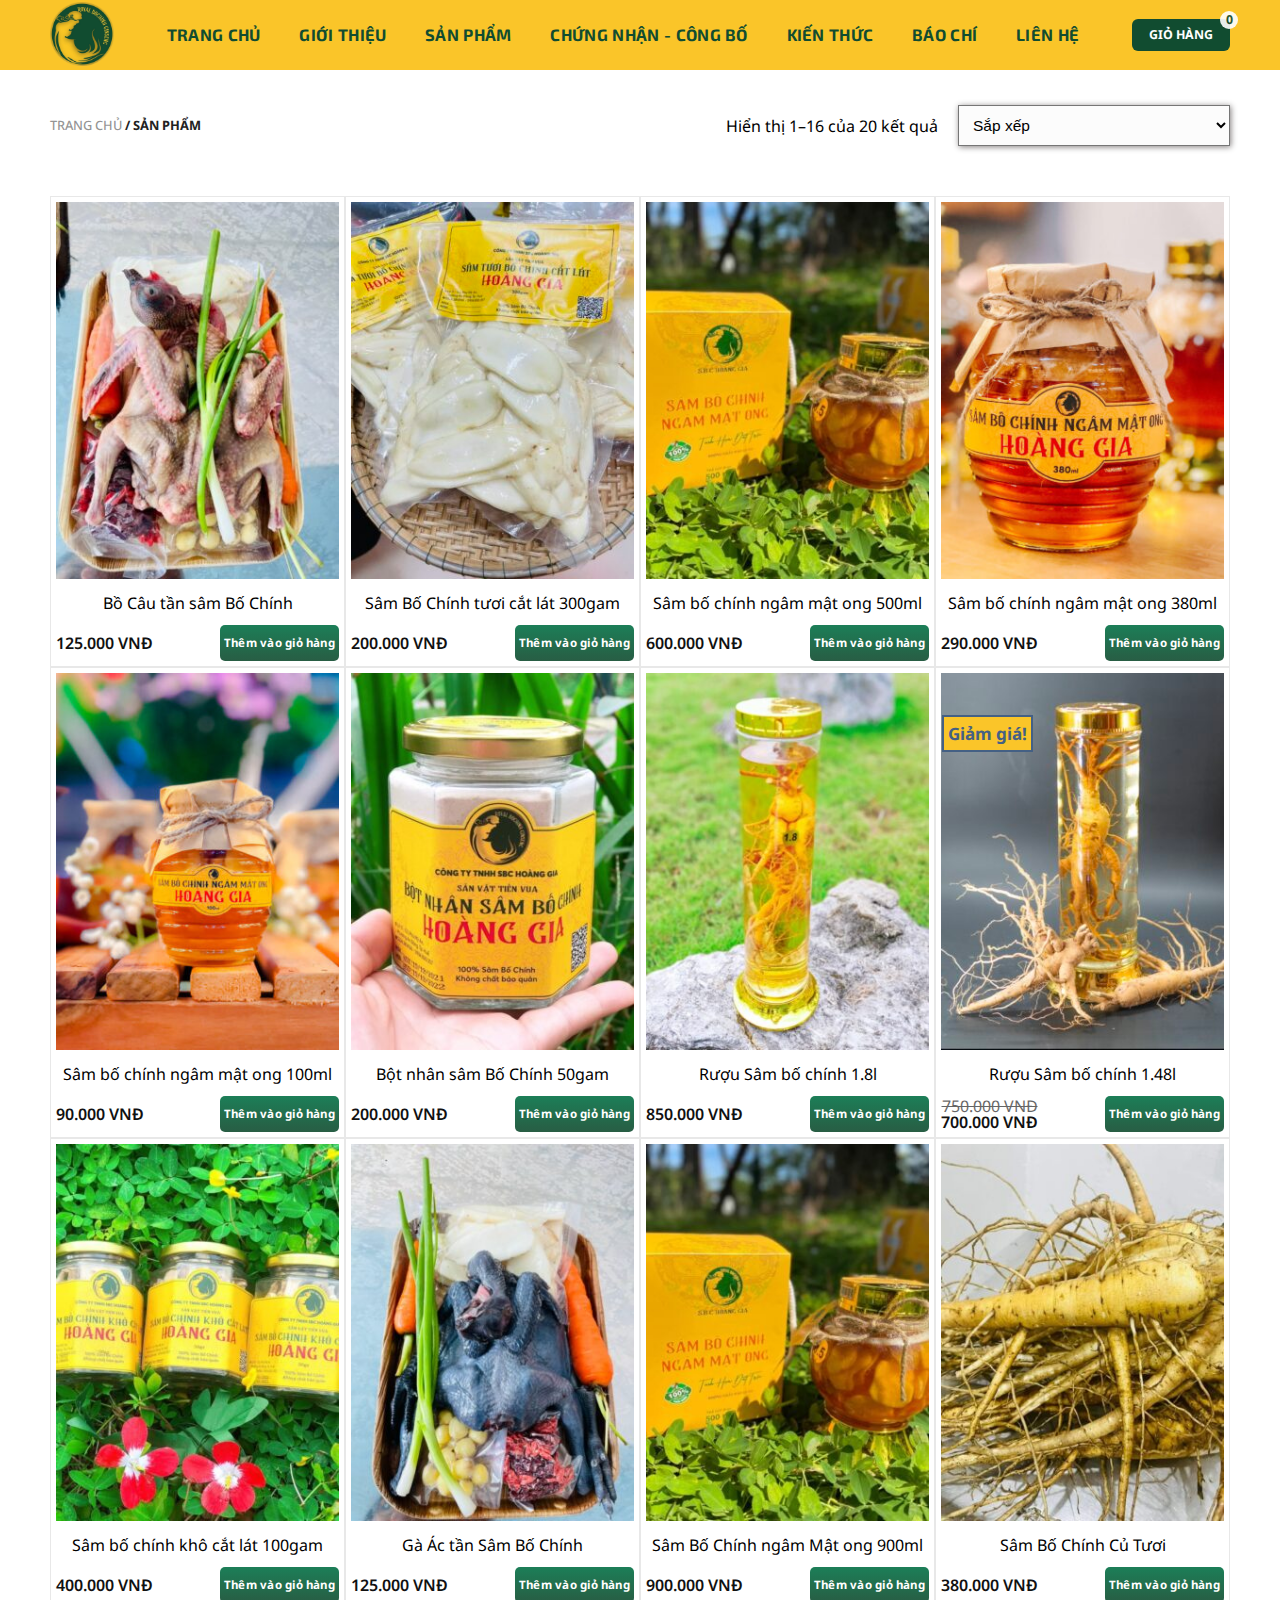
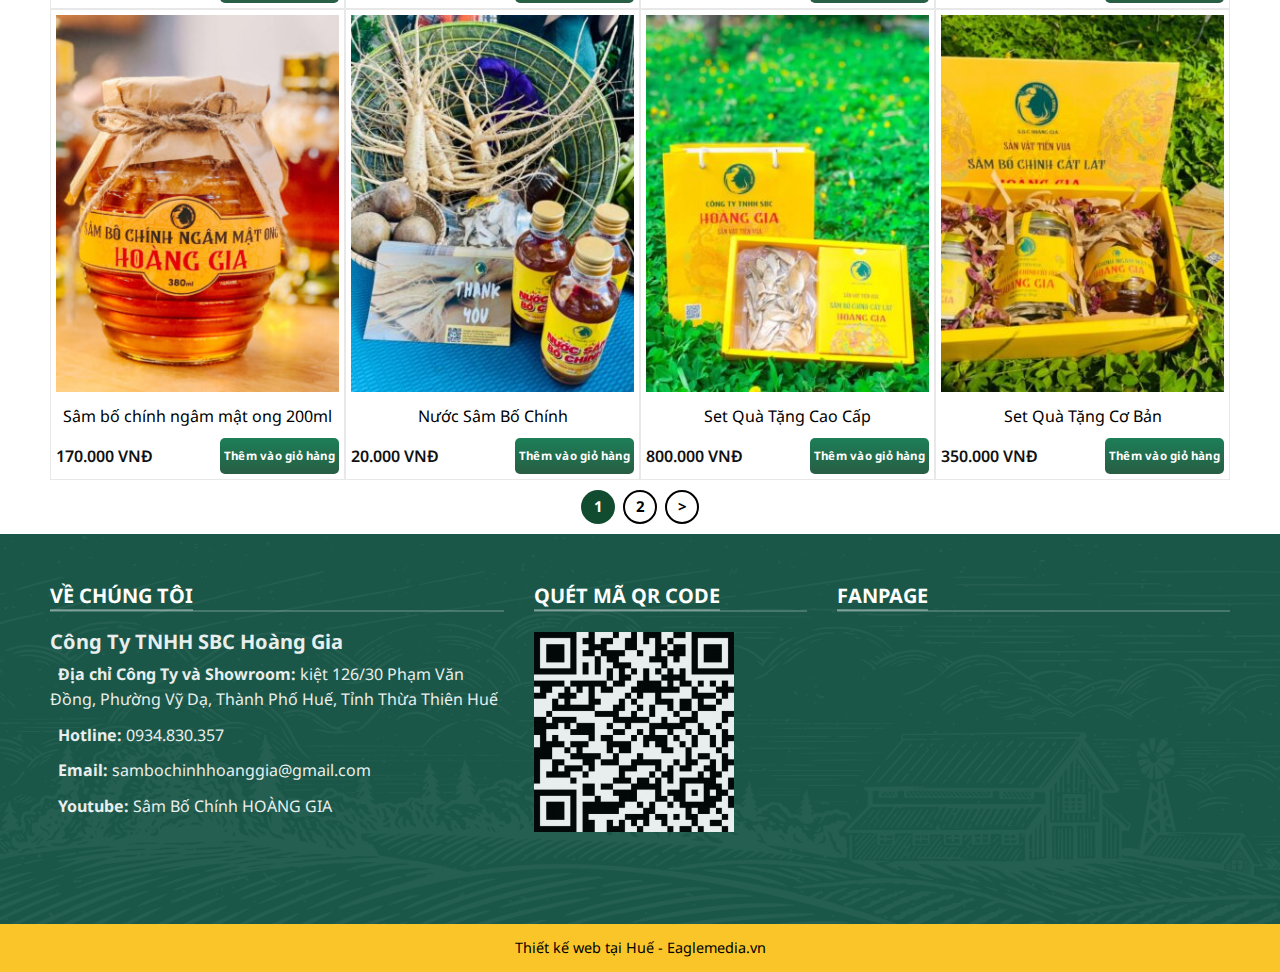
<file: products.html>
<!DOCTYPE html>
<html lang="en">
    <head>
        <meta charset="UTF-8" />
        <meta http-equiv="X-UA-Compatible" content="IE=edge" />
        <meta name="viewport" content="width=device-width, initial-scale=1.0" />
        <title>Sản phẩm - Sâm Bố Chính Hoàng Gia</title>
        <!-- Favicon -->
        <link
            rel="apple-touch-icon"
            sizes="57x57"
            href="./assets/favicon/apple-icon-57x57.png"
        />
        <link
            rel="apple-touch-icon"
            sizes="60x60"
            href="./assets/favicon/apple-icon-60x60.png"
        />
        <link
            rel="apple-touch-icon"
            sizes="72x72"
            href="./assets/favicon/apple-icon-72x72.png"
        />
        <link
            rel="apple-touch-icon"
            sizes="76x76"
            href="./assets/favicon/apple-icon-76x76.png"
        />
        <link
            rel="apple-touch-icon"
            sizes="114x114"
            href="./assets/favicon/apple-icon-114x114.png"
        />
        <link
            rel="apple-touch-icon"
            sizes="120x120"
            href="./assets/favicon/apple-icon-120x120.png"
        />
        <link
            rel="apple-touch-icon"
            sizes="144x144"
            href="./assets/favicon/apple-icon-144x144.png"
        />
        <link
            rel="apple-touch-icon"
            sizes="152x152"
            href="./assets/favicon/apple-icon-152x152.png"
        />
        <link
            rel="apple-touch-icon"
            sizes="180x180"
            href="./assets/favicon/apple-icon-180x180.png"
        />
        <link
            rel="icon"
            type="image/png"
            sizes="192x192"
            href="./assets/favicon/android-icon-192x192.png"
        />
        <link
            rel="icon"
            type="image/png"
            sizes="32x32"
            href="./assets/favicon/favicon-32x32.png"
        />
        <link
            rel="icon"
            type="image/png"
            sizes="96x96"
            href="./assets/favicon/favicon-96x96.png"
        />
        <link
            rel="icon"
            type="image/png"
            sizes="16x16"
            href="./assets/favicon/favicon-16x16.png"
        />
        <link rel="manifest" href="./assets/favicon/manifest.json" />
        <meta name="msapplication-TileColor" content="#ffffff" />
        <meta
            name="msapplication-TileImage"
            content="./assets/favicon/ms-icon-144x144.png"
        />
        <meta name="theme-color" content="#ffffff" />
        <link rel="stylesheet" href="./assets/css/reset.css" />

        <link rel="preconnect" href="https://fonts.googleapis.com" />
        <link rel="preconnect" href="https://fonts.gstatic.com" crossorigin />
        <link
            href="https://fonts.googleapis.com/css2?family=Exo+2:ital,wght@0,400;0,500;0,600;0,700;1,400&family=Noto+Sans:ital,wght@0,400;0,700;1,400&display=swap"
            rel="stylesheet"
        />
        <link rel="preconnect" href="https://cdnjs.cloudflare.com" />
        <link
            rel="stylesheet"
            href="https://cdnjs.cloudflare.com/ajax/libs/font-awesome/6.4.0/css/all.min.css"
            integrity="sha512-iecdLmaskl7CVkqkXNQ/ZH/XLlvWZOJyj7Yy7tcenmpD1ypASozpmT/E0iPtmFIB46ZmdtAc9eNBvH0H/ZpiBw=="
            crossorigin="anonymous"
            referrerpolicy="no-referrer"
        />
        <link rel="stylesheet" href="./assets/css/styles.css" />
        <link rel="stylesheet" href="./assets/css/responsive.css" />
    </head>
    <body class="preload">
        <header class="header">
            <div class="content">
                <!-- Navbar PC -->
                <nav class="navbar">
                    <!-- Tablet/mobile menu -->
                    <label for="menu-checkbox" class="toggle-menu">
                        <i class="fa-solid fa-bars"></i>
                    </label>
                    <!-- Logo -->
                    <a href="./index.html" class="logo">
                        <img
                            src="./assets/img/logo-sbc.png"
                            alt="Sâm bố chính hoàng gia"
                            width="64"
                            height="64"
                        />
                    </a>
                    <!-- Navigation -->
                    <ul id="pc-nav" class="navigation">
                        <li>
                            <a href="./index.html">Trang chủ</a>
                        </li>
                        <li>
                            <a href="./introduce.html">Giới thiệu</a>
                        </li>
                        <li>
                            <a href="#">Sản phẩm</a>
                        </li>
                        <li>
                            <a href="./cer-ann.html">Chứng nhận - Công bố</a>
                        </li>
                        <li>
                            <a href="./knowledge.html">Kiến thức</a>
                        </li>
                        <li>
                            <a href="./newspaper.html">Báo chí</a>
                        </li>
                        <li>
                            <a href="./contact.html">Liên hệ</a>
                        </li>
                    </ul>
                    <!-- Cart Layout -->
                    <div class="header-cart">
                        <div class="header-cart-wrap">
                            <a href="./order.html" class="btn">
                                <span class="cart-title">Giỏ hàng</span>
                                <i class="fa-solid fa-cart-shopping"></i>
                                <span
                                    class="cart-quantity js-cart-quantity"
                                    data-testid="cart-quantity"
                                    >0</span
                                >
                            </a>
                            <!-- No cart: cart-list--no-cart and msg: display none-->
                            <div class="cart-list js-cart-list">
                                <p class="msg">
                                    Chưa có sản phẩm trong giỏ hàng.
                                </p>
                                <!-- Cart item -->
                                <ul
                                    class="cart-list-items js-cart-list-items"
                                ></ul>
                                <div class="cart-cta js-cart-cta">
                                    <p class="total-price">
                                        <strong>Tổng số phụ:</strong>
                                        <span></span>
                                    </p>
                                    <div class="cart-pay-btns">
                                        <a
                                            href="./order.html"
                                            class="btn cart-btn"
                                            >Xem Giỏ hàng</a
                                        >
                                        <a
                                            href="./payment.html"
                                            class="btn pay-btn"
                                            >Thanh toán</a
                                        >
                                    </div>
                                </div>
                            </div>
                        </div>
                    </div>
                </nav>
            </div>
        </header>
        <!-- Tablet/mobile header -->
        <header class="mobile-header">
            <input
                type="checkbox"
                name=""
                id="menu-checkbox"
                class="menu-checkbox"
                hidden
            />

            <!-- Overlay -->
            <label for="menu-checkbox" class="menu-overlay"></label>

            <!-- Menu content -->
            <div class="menu-drawer">
                <!-- Logo -->
                <a href="./index.html">
                    <img
                        src="./assets/img/logo-sbc.png"
                        alt="Sâm bố chính hoàng gia"
                        width="64"
                        height="64"
                    />
                </a>

                <!-- Navigation -->
                <ul id="mobile-nav"></ul>
            </div>
        </header>

        <main class="main" id="products">
            <div class="content">
                <div class="row row-product">
                    <nav class="breadcrumb">
                        <a href="./index.html">Trang chủ</a>
                        <span class="divider"> / </span>
                        Sản phẩm
                    </nav>
                    <div class="result-select">
                        <p class="result-count"></p>
                        <select name="orderby" class="orderby">
                            <option value="" disabled selected hidden>
                                Sắp xếp
                            </option>
                            <option value="price-asc">
                                Thứ tự theo giá: thấp đến cao
                            </option>
                            <option value="price-desc">
                                Thứ tự theo giá: cao xuống thấp
                            </option>
                        </select>
                    </div>
                </div>
                <div class="products-layout"></div>
                <ul class="pagination"></ul>
            </div>
        </main>

        <footer class="footer">
            <div class="footer-1st">
                <div class="content">
                    <div class="row">
                        <div class="about-us">
                            <h3 class="title-main">
                                <span>Về chúng tôi</span>
                            </h3>
                            <div class="body">
                                <h3 class="title">
                                    Công Ty TNHH SBC Hoàng Gia
                                </h3>
                                <ul class="icon-info">
                                    <li>
                                        <i class="fa-solid fa-location-dot"></i>
                                        <strong
                                            >Địa chỉ Công Ty và
                                            Showroom:</strong
                                        >
                                        kiệt 126/30 Phạm Văn Đồng, Phường Vỹ Dạ,
                                        Thành Phố Huế, Tỉnh Thừa Thiên Huế
                                    </li>
                                    <li>
                                        <i class="fa-solid fa-phone"></i>
                                        <strong>Hotline:</strong
                                        ><a href="tel:+4733378901">
                                            0934.830.357</a
                                        >
                                    </li>
                                    <li>
                                        <i class="fa-solid fa-envelope"></i>
                                        <strong>Email:</strong
                                        ><a
                                            href="mailto:sambochinhhoanggia@gmail.com"
                                            target="_blank"
                                            rel="noopener"
                                        >
                                            sambochinhhoanggia@gmail.com</a
                                        >
                                    </li>
                                    <li>
                                        <i class="fa-solid fa-certificate"></i>
                                        <strong>Youtube:</strong
                                        ><a
                                            href="https://www.youtube.com/channel/UC2KPKRzZW2VL30zSXlj2UdA"
                                            target="_blank"
                                            rel="noopener"
                                        >
                                            Sâm Bố Chính HOÀNG GIA</a
                                        >
                                    </li>
                                </ul>
                            </div>
                        </div>
                        <div class="qr-code">
                            <h3 class="title-main">
                                <span>Quét mã QR Code</span>
                            </h3>
                            <div class="body">
                                <img
                                    src="./assets/img/qr-code.jpg"
                                    alt=""
                                    class="qr-code-img"
                                />
                            </div>
                        </div>
                        <div class="fanpage">
                            <h3 class="title-main"><span>Fanpage</span></h3>
                            <div class="body">
                                <iframe
                                    src="https://www.facebook.com/plugins/page.php?href=https%3A%2F%2Fwww.facebook.com%2FSBChoanggia&amp;tabs=timeline&amp;width=320&amp;height=200&amp;small_header=false&amp;adapt_container_width=true&amp;hide_cover=false&amp;show_facepile=true&amp;appId"
                                    width="320"
                                    height="200"
                                    style="border: none; overflow: hidden"
                                    scrolling="no"
                                    frameborder="0"
                                    allowfullscreen="true"
                                    allow="autoplay; clipboard-write; encrypted-media; picture-in-picture; web-share"
                                ></iframe>
                            </div>
                        </div>
                    </div>
                </div>
            </div>
            <div class="footer-2st">
                <p class="desc">Thiết kế web tại Huế - Eaglemedia.vn</p>
            </div>
        </footer>

        <script type="module" src="./assets/scripts/constant.js"></script>
        <script type="module" src="./assets/scripts/cart.js"></script>
        <script type="module" src="./assets/scripts/products.js"></script>
    </body>
</html>
</file>
<file: assets/css/styles.css>
* {
    box-sizing: border-box;
}

:root {
    --primary-color: #114c30;
    --background-color: #fac529;
}

html {
    font-size: 62.5%;
}

body {
    font-size: 1.6rem;
    font-family: "Noto Sans", sans-serif;
}

/* Common */
a {
    text-decoration: none;
}

.content {
    /* Khi bth thì chiều rộng content sẽ là 1210px, khi mà <1210px thì width sẽ bằng độ rộng trình duyệt trừ 2 bên 24px */
    width: 1210px;
    max-width: calc(100% - 48px);
    margin-left: auto;
    margin-right: auto;
    padding: 0 15px;
}

.btn {
    display: inline-block;
    /* Đặt kích thước nhưng chưa ăn, phải thêm display inline-block */
    min-width: 98px;
    padding: 10px 8px;
    background: var(--primary-color);
    border-radius: 6px;
    font-family: "Noto Sans", sans-serif;
    font-weight: 700;
    font-size: 1.24rem;
    text-align: center;
    text-decoration: none;
    text-transform: uppercase;
    color: #ffffff;
}

.line-clamp {
    display: -webkit-box;
    -webkit-line-clamp: var(--line-claim, 2);
    -webkit-box-orient: vertical;
    overflow: hidden;
}

.highlight {
    font-weight: 600;
}

/* Remove the X from input type=search */
input[type="search"]::-webkit-search-decoration,
input[type="search"]::-webkit-search-cancel-button,
input[type="search"]::-webkit-search-results-button,
input[type="search"]::-webkit-search-results-decoration {
    -webkit-appearance: none;
}

.preload * {
    -webkit-transition: none !important;
    -moz-transition: none !important;
    -ms-transition: none !important;
    -o-transition: none !important;
}

.row {
    display: flex;
    margin: 0 -15px;
}
/* =============== Header ===============*/

.header {
    position: sticky;
    top: 0;
    height: 70px;
    display: flex;
    align-items: center;
    justify-content: center;
    background-color: var(--background-color);
    z-index: 2;
}

.header .navbar {
    display: flex;
    align-items: center;
    justify-content: space-between;
    column-gap: 14px;
}

.header .navbar > a {
    display: inline-block;
}

.header .logo {
    /* width: 125px; */
    padding: 4px 0;
    /* margin-right: 30px; */
}

.header .navigation {
    display: flex;
    align-items: center;
    justify-content: space-evenly;
    flex-wrap: nowrap;
    text-align: center;
    flex: 1;
}

.header .navigation a {
    padding: 10px 0;
    font-family: "Exo 2", sans-serif;
    text-transform: uppercase;
    font-size: 1.65rem;
    font-weight: 700;
    letter-spacing: 0.032rem;
    text-decoration: none;
    color: var(--primary-color);
}

.header .header-cart-wrap {
    position: relative;
    display: inline-block;
}

@keyframes fadeIn {
    from {
        opacity: 0;
    }
    to {
        opacity: 1;
    }
}

.header .header-cart:hover .cart-list {
    display: block;
}

.header .cart-list {
    position: absolute;
    display: none;
    top: 100%;
    right: -15px;
    width: 303px;
    background-color: #fff;
    border: 2px solid #ddd;
    box-shadow: #ddd 1px 1px 15px 0px;
    animation: fadeIn linear 0.15s;
}

.header .cart-list::before {
    content: "";
    position: absolute;
    top: -22px;
    right: 48px;
    /* top: -25%;
    right: 16%;*/
    border: 15px solid;
    border-color: transparent transparent #fff transparent;
    cursor: pointer;
}

.header .cart-list--no-cart {
    padding: 20px;
}

.header .cart-list .msg {
    display: none;
    text-align: center;
    color: #777777;
    font-size: 1.8rem;
    line-height: 1.42;
}

.header .cart-list--no-cart .msg {
    display: block;
}

.header .cart-list-items {
    margin-top: 12px;
    overflow-y: auto;
    max-height: 360px;
}

.cart-item {
    display: flex;
    align-items: center;
    column-gap: 6px;
    border-bottom: 1px solid #e8e8e8;
    padding: 10px 0px 10px;
    margin-left: 22px;
    margin-right: 22px;
}

.cart-item .img {
    width: 60px;
    height: 60px;
    -o-object-fit: cover;
    object-fit: cover;
    -o-object-position: 50% 50%;
    object-position: 50% 50%;
    flex-shrink: 0;
}

.cart-item-info {
    display: flex;
    flex-direction: column;
    margin-left: 10px;
}

.cart-item-info .item-name {
    color: #000;
    font-size: 1.6rem;
    line-height: 1.8rem;
}

.cart-item-wrap:hover .img,
.item-name:hover {
    opacity: 0.6;
}

.item-quantity-price {
    display: flex;
    margin-top: 5px;
}

.item-quantity,
.item-quantity-price pre {
    color: #777777;
    font-size: 1.36rem;
    /* line-height: 18.088px; */
    line-height: 1.33;
}

.item-price {
    color: #888888;
    font-size: 1.36rem;
    font-weight: 700;
    /* line-height: 18.088px; */
    line-height: 1.33;
}

.item-remove {
    align-self: flex-start;
}

.item-remove i {
    font-size: 2.4rem;
    color: #000;
    opacity: 0.3;
}

.item-remove:hover i {
    opacity: 1;
    cursor: pointer;
}

.header .cart-cta {
    display: none;
}

.header .total-price {
    padding: 12px 0px 12px;
    margin-left: 22px;
    margin-right: 22px;
    border-bottom: 1px solid #e8e8e8;
    text-align: center;
}

.header .total-price strong {
    color: #888888;
    font-size: 1.65rem;
    font-weight: 700;
    line-height: 1.55;
}

.header .total-price span {
    color: #111111;
    font-size: 1.65rem;
    font-weight: 700;
    line-height: 1.55;
}

.header .cart-pay-btns {
    display: flex;
    flex-direction: column;
    align-items: center;
    justify-content: center;
    margin: 12px 22px 22px;
}

.header .cart-btn,
.header .pay-btn {
    display: block;
    width: 100%;
    border-radius: 0;
    margin: 4px 0;
    padding: 14px 0px;
    font-size: 1.552rem;
    letter-spacing: 0.0291em;
    opacity: 0.9;
}

.header .pay-btn {
    background-color: var(--background-color);
}

.header .cart-btn:hover,
.header .pay-btn:hover {
    opacity: 1;
}

.header .btn {
    position: relative;
    /* margin-left: 40px; */
}

.header .cart-quantity {
    position: absolute;
    top: -8px;
    right: -8px;
    background-color: #fff;
    width: 18px;
    height: 18px;
    border-radius: 50%;
    opacity: 0.9;
    text-align: center;
    color: var(--primary-color);
    line-height: 18px;
    z-index: 1;
}

/* =============== Slider ===============*/
.main-slider img {
    display: block;
    width: 100%;
    cursor: pointer;
}

/* =============== Introduce =============== */
.introduce {
    background: center / cover no-repeat url(../img/bg-section-introduce.jpg);
    padding: 100px 0;
}

.introduce .row-introduce {
    gap: 20px;
    align-items: center;
}

.introduce .info {
    width: 58.3333333333%;
    padding: 0 15px;
    display: flex;
    flex-direction: column;
    align-items: center;
    /* max-width: 676px; */
}

.introduce .title {
    text-align: center;
    font-family: "Exo 2", sans-serif;
    font-size: 3rem;
    font-weight: 700;
    color: var(--primary-color);
}

.introduce .desc {
    margin-top: 25px;
    text-align: justify;
    font-size: 1.6rem;
    line-height: 1.6;
}

.introduce .btn {
    position: relative;
    margin-top: 25px;
    min-width: 124px;
    padding: 20px 0px;
    font-size: 1.6rem;
    border-radius: 10px;
    line-height: 40px;
}

.introduce .btn .see-more {
    position: absolute;
    inset: 0;
}

/* Animation toLeft*/
@keyframes toLeft {
    from {
        transform: translateX(0);
    }
    to {
        transform: translateX(-8px);
    }
}

.introduce .btn:hover .see-more {
    animation: forwards toLeft linear 0.2s;
}

.introduce .fa-angle-right {
    position: absolute;
    top: 50%;
    right: 6px;
    transform: translateY(-50%);
}

.introduce .btn:hover .fa-angle-right {
    display: inline-block;
}

.introduce .banner {
    width: 41.6666666667%;
    padding: 0 15px;
}

.introduce .banner-introduce {
    width: 100%;
}

.introduce .fa-angle-right {
    display: none;
    font-size: 1.6rem;
}

/* =============== Why-us =============== */
.why-us {
    background-color: #114c30;
    padding: 80px 0 110px;
}

.why-us .title {
    font-family: "Exo 2", sans-serif;
    font-size: 3rem;
    font-weight: 700;
    color: #fff;
    text-align: center;
}

.why-us .slider {
    margin-top: 50px;
    cursor: pointer;
}

.why-us .slick-track {
    display: flex;
    column-gap: 10px;
}

.why-us .slide {
    display: flex;
    flex-direction: column;
    align-items: center;
    color: #fff;
}

.why-us .slide .fa-certificate,
.why-us .slide .fa-yelp,
.why-us .slide .fa-skyatlas,
.why-us .slide .fa-pagelines {
    font-size: 5rem;
}

.why-us .slide .sub-title {
    margin-top: 15px;
    font-size: 1.8rem;
    font-weight: 700;
    line-height: 32px;
    text-transform: uppercase;
}

.why-us .slide .desc {
    margin-top: 15px;
    width: 226px;
    font-size: 1.6rem;
    text-align: center;
    line-height: 1.6;
}

/* =============== Features =============== */
.features {
    background-color: #fafafa;
    padding: 30px 0 60px;
}

.features .title {
    padding-top: 10px;
    font-family: "Exo 2", sans-serif;
    font-size: 3rem;
    font-weight: 700;
    color: var(--primary-color);
    text-align: center;
}

.features .sub-title {
    margin-top: 50px;
    font-size: 1.6rem;
    line-height: 1.6;
    text-align: center;
}

.features .row {
    margin-top: 50px;
    display: flex;
    align-items: center;
    justify-content: center;
    column-gap: 15px;
}

.features .accordion {
    max-height: 500px;
    height: 100%;
}

.features .accordion,
.features .image {
    padding: 0 15px;
    width: calc(100% / 3);
}

.features .accordion-btn {
    background-color: transparent;
    color: #444;
    cursor: pointer;
    padding: 18px 11px;
    width: 100%;
    border: 1px solid #ddd;
    border-radius: 5px;
    outline: none;
    text-align: center;
    transition: 0.4s;
}

.features .accordion-btn ~ .accordion-btn {
    margin-top: 20px;
}

.features .accordion-btn:first-child {
    background-color: var(--primary-color);
    color: #fff;
}

.features .accordion-btn:hover {
    color: #a1a1a1 !important;
}

.features .accordion-name {
    font-size: 1.76rem;
    /* line-height: 28.16px; */
}

.features .panel {
    /* display: none;  */
    /* do cai nay ma mat hon 1 ngay */
    margin: 10px 10px 0 10px;
    padding: 0 18px;
    background-color: transparent;
    border: none;
    border-radius: 5px;
    font-size: 1.4rem;
    max-height: 0;
    overflow: hidden;
    transition: max-height 0.4s ease;
    line-height: 22.4px;
}

.features .panel:first-of-type {
    max-height: 500px;
    height: 100%;
    border: 1px dashed #ddd;
}

.features .panel .desc {
    padding: 10px 0;
    background-color: transparent;
    color: black;
}

.features .image img {
    width: 100%;
    object-fit: contain;
}

/* =============== Products =============== */
.products {
    margin-top: 40px;
    padding: 40px 0;
    text-align: center;
}

.products .title {
    color: var(--primary-color);
    font-family: "Exo 2", sans-serif;
    font-size: 3rem;
    font-weight: 700;
    /* line-height: 48px; */
}

.products-layout {
    margin-top: 50px;
    /* display: grid;
    grid-template-columns: repeat(4, 1fr); */
    display: flex;
    flex-wrap: wrap;
    justify-content: space-evenly;
}

.products .product,
#products .product {
    display: flex;
    position: relative;
    flex-direction: column;
    row-gap: 14px;
    /* outline: 9px solid #fff; */
    border: 1px solid #e8e8e8;
    /* Do padding nên grid item sẽ chòi ra grid layout*/
    padding: 5px;
    width: 25%;
    animation: fadeIn linear 0.48s;
}

.product .product-img {
    display: inline-block;
}

.product .product-img img {
    width: 100%;
    /* object-fit: cover; */
}

.product .product-name {
    /* margin-top: 14px; */
    display: inline-block;
    width: 100%;
    color: black;
}

.product .product-name:hover {
    color: #a1a1a1;
}

.product .product-price-cart {
    display: flex;
    align-items: center;
    justify-content: space-between;
    margin-top: auto;
}

.product .product-sale {
    display: flex;
    flex-direction: column;
}

.product .product-price {
    color: #111;
    font-weight: 600;
}

.product .product--not-sale,
.product--not-sale-tag {
    display: none;
}

.product .product--sale {
    text-decoration: line-through 1px;
    opacity: 0.6;
}

.product--sale-tag {
    position: absolute;
    top: 10%;
    left: 2%;
    color: #446084;
    font-size: 1.7rem;
    font-weight: 700;
    border: 2px solid currentColor;
    background-color: var(--background-color);
    padding: 8px 4px;
    z-index: 1;
}

.product .product-cart-btn {
    background-color: #fff;
    background-image: linear-gradient(
        180deg,
        rgb(4, 113, 70) 0%,
        var(--primary-color) 100%
    );
    /* background-color: var(--primary-color); */
    opacity: 0.9;
    border-radius: 5px;
    font-size: 1.152rem;
    font-weight: 700;
    text-transform: none;
    letter-spacing: 0.0216em;
    line-height: 2.4;
    padding: 4px;
    /* padding: 2px 12.5px; */
}

.product .product-cart-btn:hover {
    opacity: 1;
}

.products .see-more-btn {
    display: inline-block;
    margin-top: 30px;
    border-radius: 10px;
    font-size: 1.552rem;
    font-weight: 700;
    text-transform: uppercase;
    letter-spacing: 0.0216em;
    line-height: 1.6;
    padding: 8px 20px;
}

/* ============================ pictures-videos ==================== */
.pictures-videos {
    margin-top: 30px;
    padding: 40px 0;
}

/* .pictures-videos .row {
    display: grid;
    grid-template-columns: calc((7 / 12) * 100%) calc((5 / 12) * 100%);
} */

.pictures-videos .title {
    color: var(--primary-color);
    font-family: "Exo 2", sans-serif;
    font-size: 3rem;
    font-weight: 700;
    text-align: center;
}

.pictures-videos .gallery,
.pictures-videos .video {
    padding: 0 15px;
}

.pictures-videos .gallery {
    width: calc(7 / 12 * 100%);
}

.pictures-videos .video {
    width: calc(5 / 12 * 100%);
}

.pictures-videos .gallery-pictures {
    margin-top: 50px;
    display: grid;
    grid-template-columns: repeat(3, 1fr);
    grid-template-rows: 170px 170px;
    gap: 5px;
    overflow: hidden;
}

.pictures-videos .gallery .item a {
    display: inline-block;
    height: 100%;
    width: 100%;
    overflow: hidden;
}

.pictures-videos .gallery .item img {
    display: block;
    width: 100%;
    max-height: 170px;
    height: 100%;
    object-fit: cover;
}

.pictures-videos .video-wrap {
    margin-top: 50px;
    height: calc(100% - 80px);
    width: 100%;
}

.pictures-videos .video-wrap iframe {
    width: 100%;
    height: 100%;
}

/* ==================== Newspaper ===================== */
.newspaper {
    padding: 30px 0;
}

.newspaper .title {
    color: var(--primary-color);
    font-family: "Exo 2", sans-serif;
    font-size: 3rem;
    font-weight: 700;
    text-align: center;
}

.newspaper .slider {
    margin-top: 50px;
    display: flex;
    align-items: center;
    justify-content: center;
}

.newspaper .slider .slide {
    position: relative;
    flex: 1;
    margin-left: 10px;
    margin-right: 10px;
}

.newspaper .slider .slide:hover .desc {
    opacity: 0.6;
}

.newspaper .slider .body {
    margin-top: 12px;
    color: #000;
}

.newspaper .slider .sub-title {
    font-family: "Exo 2", sans-serif;
    font-size: 1.656rem;
    font-weight: 700;
    line-height: 1.3;
}

.newspaper .slider .desc {
    position: relative;
    margin-top: 16px;
    font-size: 1.44rem;
    line-height: 1.6;
    transition: 0.2s ease-in-out;
}

.newspaper .slider .desc::before {
    position: absolute;
    top: -10px;
    left: 0;
    content: "";
    width: 30px;
    height: 3px;
    background: #efefef;
}

.newspaper img {
    width: 100%;
    height: 227px;
    object-fit: cover;
}

.newspaper .slider .slide .date {
    position: absolute;
    display: flex;
    align-items: center;
    justify-content: center;
    flex-direction: column;
    width: 44px;
    height: 44px;
    top: 10%;
    left: -2%;
    background-color: #fff;
    border: 2px var(--primary-color) solid;
    color: var(--primary-color);
    font-size: 1.6rem;
    font-weight: 700;
    cursor: pointer;
    transition: 0.2s ease-in-out;
}

.newspaper .slider .slide:hover .date {
    background-color: var(--primary-color);
    color: #fff;
}

.newspaper .slider .date span {
    font-size: 1.2rem;
    font-weight: 600;
}

.newspaper .slider .slick-arrow {
    position: absolute;
    display: none !important;
    top: 50%;
    transform: translateY(-50%);
    border: none;
    background-color: #fff;
    opacity: 0.6;
    padding: 175px 10px;
    align-items: center;
    justify-content: center;
    z-index: 2;
}
.newspaper .slider .slick-arrow i {
    font-size: 2rem;
}

.newspaper .slider:hover .slick-arrow {
    display: block !important;
}

.newspaper .slider .slick-prev {
    left: 0;
}

.newspaper .slider .slick-next {
    right: 0;
}

/* ===================== Customer review ====================*/
.customer-reviews {
    background: center / cover no-repeat;
    background-image: linear-gradient(
            to bottom,
            rgba(245, 245, 245, 0.6) 0%,
            rgba(250, 250, 250, 0.6) 100%
        ),
        url(../img/customer/customer-review.jpg);
    padding: 40px 0 80px;
}

.customer-reviews .title {
    color: var(--primary-color);
    font-family: "Exo 2", sans-serif;
    font-size: 3rem;
    font-weight: 700;
    text-align: center;
}

.customer-reviews .feedback {
    text-align: center;
}

.customer-reviews .feedback-body {
    margin-top: 140px;
}

.customer-reviews .feedback-img {
    margin: 25px auto 0;
}

.customer-reviews .feedback-img img {
    display: inline-block;
    width: 80px;
    height: 80px;
    border-radius: 50%;
    overflow: hidden;
}

.customer-reviews .feedback .feedback-content {
    display: block;
    width: 750px;
    max-width: 100%;
    margin: auto;
    font-size: 14px;
    color: #333;
}

.customer-reviews .feedback p {
    font-size: 1.6rem;
    line-height: 1.7;
    font-style: italic;
    color: #000;
}

.customer-reviews .feedback .customer {
    margin-top: 15px;
    display: flex;
    align-items: center;
    justify-content: center;
    flex-direction: column;
    font-size: 1.6rem;
}

.customer-reviews .customer .name {
    font-weight: 700;
}
.customer-reviews .customer .company {
    margin-top: 10px;
    padding: 2px 0;
}

.slick-arrow-feedback {
    position: absolute;
    top: 50%;
    transform: translateY(-50%);
    border: none;
    background-color: transparent;
    opacity: 0.6;
    padding: 20px;
    font-size: 2rem;
    z-index: 1;
    transition: 0.2s ease-in-out;
    cursor: pointer;
}

.slick-arrow-feedback:hover {
    color: var(--primary-color);
}

.customer-reviews .feedback-body .slick-prev {
    left: 0;
}

.customer-reviews .feedback-body .slick-next {
    right: 0;
}

/*========================== Knowledge =========================*/
.knowledge {
    padding: 30px 0 90px;
}

.knowledge .title {
    color: var(--primary-color);
    font-family: "Exo 2", sans-serif;
    font-size: 3rem;
    font-weight: 700;
    text-align: center;
}

.knowledge .slider {
    margin-top: 80px;
    display: flex;
    align-items: center;
    justify-content: center;
}

.knowledge .slider .slide {
    position: relative;
    flex: 1;
    margin-left: 10px;
    margin-right: 10px;
}

.knowledge .slider .slide:hover .desc {
    opacity: 0.6;
}

.knowledge .slider .body {
    margin-top: 12px;
    color: #000;
}

.knowledge .slider .sub-title {
    font-family: "Exo 2", sans-serif;
    font-size: 1.656rem;
    font-weight: 700;
    line-height: 1.3;
}

.knowledge .slider .desc {
    position: relative;
    margin-top: 16px;
    font-size: 1.44rem;
    line-height: 1.6;
    transition: 0.2s ease-in-out;
}

.knowledge .slider .desc::before {
    position: absolute;
    top: -10px;
    left: 0;
    content: "";
    width: 30px;
    height: 3px;
    background: #efefef;
}

.knowledge img {
    width: 100%;
    height: 227px;
    object-fit: cover;
}

.knowledge .slider .slide .date {
    position: absolute;
    display: flex;
    align-items: center;
    justify-content: center;
    flex-direction: column;
    width: 44px;
    height: 44px;
    top: 10%;
    left: -2%;
    background-color: #fff;
    border: 2px var(--primary-color) solid;
    color: var(--primary-color);
    font-size: 1.6rem;
    font-weight: 700;
    cursor: pointer;
    transition: 0.2s ease-in-out;
}

.knowledge .slider .slide:hover .date {
    background-color: var(--primary-color);
    color: #fff;
}

.knowledge .slider .date span {
    font-size: 1.2rem;
    font-weight: 600;
}

.knowledge .slider .slick-arrow {
    position: absolute;
    display: none !important;
    top: 50%;
    transform: translateY(-50%);
    border: none;
    background-color: transparent;
    width: 36px;
    height: 36px;
    border: 2px solid #000;
    border-radius: 50%;
    align-items: center;
    justify-content: center;
    z-index: 2;
    transition: 0.3s ease-in-out;
}

.knowledge .slider .slick-arrow:hover {
    background-color: var(--primary-color);
    color: #fff;
    border: none;
}

.knowledge .slider .slick-arrow i {
    font-size: 2rem;
    text-align: center;
}

.knowledge .slider:hover .slick-arrow {
    display: block !important;
}

.knowledge .slider .slick-prev {
    left: -15px;
}

.knowledge .slider .slick-next {
    right: -15px;
}

.knowledge .slider .slick-dots {
    position: absolute;
    display: flex !important;
    align-items: center;
    justify-content: center;
    bottom: 0;
    left: 50%;
    transform: translate(-50%, 200%);
    column-gap: 12px;
}

.knowledge .slider .slick-dots button {
    font-size: 0;
    width: 12px;
    height: 12px;
    border-radius: 50%;
    border: none;
}

.knowledge .slider .slick-dots .slick-active button {
    background-color: #000;
}

/* ==================== Contact =======================*/
.contact {
    padding: 50px 0 70px;
    background-color: rgb(253, 246, 240);
}

.contact .contact-us,
.contact .map {
    padding: 0 15px;
    width: 50%;
    text-align: center;
}

.contact .map iframe {
    width: 100%;
}

.contact .title {
    color: var(--primary-color);
    font-family: "Exo 2", sans-serif;
    font-size: 3rem;
    font-weight: 700;
}

.contact .contact-form,
.contact .map-area {
    margin-top: 50px;
}

/* ==================== Footer =======================*/
.footer {
}

.footer .footer-1st {
    padding: 40px 0 90px;
    background: url(../img/bg-footer-h2.png) center / cover no-repeat;
    background-color: rgb(26, 87, 72);
}

.footer-1st .about-us,
.footer-1st .qr-code,
.footer-1st .fanpage {
    padding: 0 15px;
}

.footer-1st .about-us {
    width: 40%;
}

.footer-1st .qr-code {
    width: 25%;
}

.footer-1st .fanpage {
    width: 35%;
}

.footer-1st .title-main {
    color: #fff;
    font-size: 2rem;
    line-height: 1.6;
    font-weight: 700;
    text-transform: uppercase;
    padding-bottom: 3.8px;
    border-bottom: 2px solid rgba(255, 255, 255, 0.2);
}

.footer-1st .title-main span {
    position: relative;
    top: 6px;
    left: 0;
    border-bottom: 2px solid rgba(255, 255, 255, 0.3);
}

.footer-1st .body {
    margin-top: 20px;
    opacity: 0.9;
}

.footer-1st .about-us .title,
.footer-1st .about-us .icon-info,
.footer-1st .about-us .icon-info a {
    color: #fff;
}

.footer-1st .about-us .title {
    font-size: 2rem;
    font-weight: 700;
}

.footer-1st .about-us .icon-info i {
    margin-right: 8px;
}

.footer-1st .about-us .icon-info li {
    margin-top: 10px;
    font-size: 1.6rem;
    line-height: 1.6;
}

.footer-1st .about-us .icon-info li:hover a {
    opacity: 1;
}

.footer-1st .about-us .icon-info strong {
    font-weight: 700;
}

.footer-1st .qr-code .qr-code-img {
    width: 200px;
    height: 200px;
    object-fit: cover;
}

.footer-2st {
    height: 48px;
    background-color: var(--background-color);
}

.footer-2st .desc {
    text-align: center;
    font-size: 1.44rem;
    line-height: 48px;
}

/* ===================== introduce.html ======================= */
#introduce .wrapper {
    margin: 40px 0 55px;
}

#introduce .main-img img {
    width: 100%;
    display: block;
}

#introduce .wrapper .title {
    font-size: 2.72rem;
    font-weight: 700;
    font-family: "Exo 2", sans-serif;
    text-align: center;
}

#introduce .wrapper .desc {
    margin-top: 30px;
    text-align: justify;
    font-size: 1.6rem;
    line-height: 1.6;
}

#introduce figure {
    width: 70%;
    margin: 30px auto;
}

#introduce figure img {
    display: block;
}

#introduce figure figcaption {
    font-size: 1.44rem;
    font-style: italic;
    text-align: center;
    background-color: rgba(0, 0, 0, 0.05);
    line-height: 1.6;
    padding: 6px;
}

#introduce .sub-title {
    font-size: 2rem;
    font-weight: 700;
}

#introduce .order-list {
    margin: 30px 0 0 25px;
    list-style: auto;
    font-size: 1.6rem;
    line-height: 1.6;
}

#introduce .un-list {
    list-style: "– ";
}

/* ========================== products.html ============================ */
#products {
    margin-top: 35px;
    text-align: center;
}

#products .row-product {
    align-items: center;
    justify-content: space-between;
}

#products .breadcrumb {
    text-transform: uppercase;
    font-size: 1.28rem;
    color: #222;
    font-weight: 700;
    letter-spacing: 0;
    padding: 0 15px;
}

#products .breadcrumb a {
    color: rgba(102, 102, 102, 0.7);
    font-weight: 500;
}

#products .breadcrumb a:hover {
    color: #111;
}

#products .result-select {
    display: flex;
    align-items: center;
    justify-content: center;
    padding: 0 15px;
}

#products .orderby {
    margin-left: 20px;
    padding: 10px 18px 10px 10px;
    font-size: 1.552rem;
    text-align: left;
    background-color: #fcfcfc;
    box-shadow: #858080 1px 1px 6px 0px;
    outline: none;
}

.pagination {
    padding: 10px;
    text-align: center;
    list-style: none;
    display: flex;
    align-items: center;
    justify-content: center;
}

.pagination li {
    margin: 0 4px;
    display: flex;
    align-items: center;
    justify-content: center;
    background-color: transparent;
    width: 34px;
    height: 34px;
    border-radius: 50%;
    border: 2px solid #000;
    font-size: 1.5rem;
    font-weight: 700;
    cursor: pointer;
    transition: 0.25s ease-in-out;
    animation: fadeIn linear 0.48s;
}

.pagination .active {
    pointer-events: none;
}

.pagination li:hover,
.pagination .active {
    background-color: var(--primary-color);
    color: #fff;
    border: none;
}

/* -------------------------- Cer-Ann.html -----------------------------------*/
#cer-ann {
    margin: 35px 0 90px 0;
}
#cer-ann .title {
    font-family: "Exo 2", sans-serif;
    font-size: 2rem;
    font-weight: 700;
    text-align: center;
}

#cer-ann .row-cer-ann {
    flex-wrap: wrap;
}

#cer-ann .item {
    margin-top: 35px;
    padding: 0 15px;
    width: 50%;
}

#cer-ann .sub-title {
    font-family: "Exo 2", sans-serif;
    font-size: 2rem;
    font-weight: 700;
}

#cer-ann .row-cer-ann iframe {
    margin-top: 15px;
}

/* ===================== knowledge.html and newspaper.html (blog)======================= */
.blog {
    margin: 30px 0;
}

.blog .title {
    font-size: 1.84rem;
    font-weight: 700;
    letter-spacing: 0.92px;
    text-align: center;
    text-transform: uppercase;
}

.blog .row {
    display: flex;
    margin: 0 -15px;
}

.blog .row-blog {
    margin: 40px -30px 0;
}

.blog-list {
    padding: 0 30px;
    width: 75%;
}

.blog-layout {
    display: flex;
    align-items: center;
    justify-content: center;
    flex-wrap: wrap;
    row-gap: 40px;
}

.blog .item {
    /* Had display: flex in genKnowledgeLayout in js */
    align-items: center;
    justify-content: center;
    column-gap: 20px;
    width: 100%;
    animation: fadeIn linear 0.48s;
}

.blog .entry-image {
    width: calc(4 / 12 * 100%);

    transition: transform 1s ease-in-out;
}

.blog .entry-image:hover {
    transform: scale(1.05);
}

.blog .item img {
    width: 100%;
    height: 140px;
    object-fit: cover;
    border: 1px solid #cfcfcf;
    padding: 4px;
    border-bottom-right-radius: 10px;
    border-top-left-radius: 10px;
}

.blog .entry-content {
    width: calc(8 / 12 * 100%);
}

.blog .entry-content .entry-title a {
    font-family: "Exo 2", sans-serif;
    font-size: 2.56rem;
    font-weight: 700;
    line-height: 1.3;
    color: #000;
    transition: color 0.1s ease-in-out;
}

.blog .entry-content .entry-title:hover a {
    color: #909090;
}

.blog .entry-content .desc {
    font-size: 1.4rem;
    line-height: 1.6;
    text-align: justify;
}

.blog .entry-content .entry-meta-cta {
    margin-top: 15px;
    display: flex;
    align-items: center;
    justify-content: space-between;
}

.blog .entry-content .entry-meta {
    display: flex;
    flex-direction: column;
    justify-content: center;
    row-gap: 15px;
    text-transform: uppercase;
}

.blog .entry-content .posted-on {
    font-size: 1.3rem;
    letter-spacing: 0.56px;
}

.blog .entry-content .byline {
    font-size: 1.12rem;
    letter-spacing: 0.56px;
}

.blog .entry-content .cta-btn {
    min-width: 110px;
    background-color: #fff;
    color: var(--primary-color);
    border: 1.6px solid var(--primary-color);
    text-transform: none;
    font-size: 1.2rem;
    transition: all 0.25s ease-in-out;
}

.blog .entry-content .cta-btn:hover {
    background-color: var(--primary-color);
    color: #fff;
}

.blog .pagination {
    padding-top: 40px;
}

.blog .post-sidebar {
    padding: 0 30px;
    border-left: 1px solid #ececec;
    width: 25%;
}

.blog .search-action {
    position: relative;
    display: flex;
    align-items: center;
    justify-content: center;
}

.blog .search-field {
    padding: 10px 12px;
    width: 100%;
    font-size: 1.552rem;
    color: #555;
    border: 1px solid #e2e2e2;
    outline: none;
    box-shadow: none;
    border-top-left-radius: 5px;
    border-bottom-left-radius: 5px;
}

.blog .search-field:focus {
    border: 1px solid #3a3b74;
}

.blog .search-field:focus ~ .search-result {
    display: block;
}

.blog .btn-search {
    padding: 8px 12px;
    border: none;
    background-color: #3a3b74;
    border-top-right-radius: 5px;
    border-bottom-right-radius: 5px;
    cursor: pointer;
}

.blog .btn-search i {
    color: #fff;
    font-size: 1.8624rem;
    line-height: 24px;
    text-align: center;
}

.blog .search-result {
    position: absolute;
    display: none;
    top: 100%;
    left: 0;
    width: 100%;
    background-color: #fff;
    box-shadow: 0 0 10px 0 rgba(0, 0, 0, 0.1);
    z-index: 1;
}

.blog .msg-no-result {
    padding: 12px;
    display: none;
}

.blog .search-action--no-result .msg-no-result {
    display: block;
}

.blog .search-result-list {
    display: none;
}

.blog .item-result {
    padding: 10px 12px;
    border-bottom: 1px solid rgba(0, 0, 0, 0.05);
}

.blog .item-result:hover {
    background-color: rgba(0, 0, 0, 0.05);
}

.blog .item-result .result-link {
    display: flex;
    align-items: center;
    justify-content: flex-start;
    column-gap: 20px;
    color: #000;
}

.blog .item-result .result-image {
    width: 40px;
    height: 40px;
    object-fit: cover;
    border-radius: 50%;
    flex-shrink: 0;
}

.blog .item-result .result-name {
    font-size: 1.6rem;
    line-height: 1.6;
}

.blog .aside-sidebar {
    margin-top: 40px;
}

.blog .aside-title {
    display: block;
    font-size: 2rem;
    font-weight: 500;
    color: #6d6d6d;
    padding-bottom: 12px;
    border-bottom: 1px solid #e2e2e2;
}

.blog .aside-list {
    margin-top: 10px;
}

.blog .aside-list .aside-item {
    padding: 8px 0;
}

.blog .aside-list .aside-item a {
    font-size: 1.4rem;
    color: #6d6d6d;
    line-height: 1.6;
    transition: color ease-in-out 0.3s;
}

.blog .aside-list .aside-item:not(:last-child) {
    border-bottom: 1px solid #e2e2e2;
}

.blog .aside-list .aside-item:hover a {
    color: #000;
}

.blog .aside-item--active a {
    pointer-events: none;
    /* cursor: auto; */
    color: #000 !important;
    font-weight: 700;
}

/* =========================== order.html ============================== */
#order {
    margin: 30px 0;
}

#order .title {
    font-size: 1.84rem;
    font-weight: 700;
    letter-spacing: 0.92px;
    text-align: center;
    text-transform: uppercase;
}

#order .row {
    display: flex;
    margin: 0 -15px;
}
#order .row-cart {
    margin-top: 30px;
    justify-content: center;
}

#order .back-to-products {
    display: none;
    margin: 40px 0;
    text-align: center;
}

#order .cart-list--no-cart .back-to-products {
    display: block;
}

#order .cart-list--no-cart .cart-summary,
#order .cart-list--no-cart .cart-collaterals {
    display: none;
}

#order .btn-back-to-products {
    /* display: inline-block; */
    margin-top: 20px;
}

#order .back-to-products .msg {
    text-align: center;
    color: #777777;
    font-size: 1.8rem;
    line-height: 1.42;
}

#order .cart-summary {
    width: calc(7 / 12 * 100%);
    padding: 0 15px;
}

#order .cart-collaterals {
    width: calc(5 / 12 * 100%);
    padding: 0 15px;
    border-left: 1px solid #ececec;
}

#order .cart-list-header {
    display: flex;
    justify-content: space-evenly;
    align-items: center;
}

#order .cart-list-header span,
#order .cart-total-price {
    font-size: 1.4rem;
    font-weight: 600;
    text-transform: uppercase;
}

#order .cart-item-wrap img {
    width: 100%;
}

#order .cart-list-header .product-name {
    width: 50%;
}

#order .cart-list-header .product-quantity-price {
    width: 25%;
}

#order .cart-list-header .product-subtotal {
    width: 20%;
}

#order .order-cart-list-items {
    margin-top: 20px;
    border-top: 2px solid #777777;
}

#order .cart-item {
    margin: 0;
    width: 100%;
}

#order .cart-item-wrap {
    width: 10%;
}

#order .cart-item-info {
    width: 85%;
    flex-direction: row;
    align-items: center;
    /* justify-content: right; */
}

#order .item-remove {
    width: 5%;
    text-align: center;
    align-self: center;
}

#order .item-name {
    width: 50%;
}

#order .item-quantity-price {
    min-width: 150px;
    align-items: center;
    justify-content: flex-end;
    margin: 0;
    width: 25%;
    gap: 4px;
}

#order .sub-total {
    width: 25%;
    text-align: center;
    margin-left: 4px;
    color: #888888;
    font-size: 1.36rem;
    font-weight: 700;
    line-height: 1.33;
}

#order .plus-minus-btn {
    display: flex;
    flex-direction: column;
    row-gap: 4px;
    width: 25px;
}

#order .plus-minus-btn button {
    background-color: transparent;
    border: 2px solid #e8e8e8;
    font-size: 1.4rem;
    width: 100%;
}

#order .cart-total-price {
    display: block;
}

#order .shop-wrapper {
    margin-top: 20px;
    border-top: 2px solid #777777;
    border-bottom: 2px solid #777777;
}

#order .shop-sub-total,
#order .shop-delivery,
#order .shop-order-total,
#order .shop-order-coupon {
    display: flex;
    align-items: center;
    justify-content: space-between;
    padding: 10px 0;
    border-bottom: 1px solid #e8e8e8;
    color: #888888;
    font-size: 1.36rem;
    font-weight: 700;
    line-height: 1.33;
}

#order .btn-cart-sidebar {
    margin-top: 20px;
    padding: 12px 8px;
    border-radius: 0;
    width: 100%;
}

#order .checkout-coupon {
    margin-top: 30px;
}

#order .checkout-coupon .coupon-lable {
    display: block;
    padding-bottom: 20px;
    border-bottom: 2px solid #777777;
    color: #000;
    font-size: 1.4rem;
    font-weight: 700;
}

#order .checkout-coupon input,
#order .checkout-coupon .coupon-submit {
    margin-top: 18px;
    padding: 10px;
    border: 1px solid #e8e8e8;
    outline: none;
    width: 100%;
    color: #888888;
    font-size: 1.36rem;
    font-weight: 700;
}

#order .checkout-coupon .coupon-submit {
    display: block;
    text-align: center;
    cursor: pointer;
    background-color: transparent;
    transition: background-color 0.2s ease-in-out;
}

#order .checkout-coupon .coupon-submit:hover {
    background-color: #e8e8e8;
}

#order .checkout-coupon .counpon-submit-msg {
    margin-top: 20px;
    padding: 10px;
    font-size: 1.6rem;
    line-height: 2rem;
    text-align: center;
    color: var(--primary-color);
    background-color: var(--background-color);
}

.header:has(~ #order) .header-cart:hover .cart-list,
.header:has(~ #payment) .header-cart:hover .cart-list {
    display: none;
}

/* ======================== Payment ===========================*/
#payment {
    margin: 30px 0;
}

#payment .title {
    font-size: 1.84rem;
    font-weight: 700;
    letter-spacing: 0.92px;
    text-align: center;
    text-transform: uppercase;
}

#payment .row-payment {
    margin-top: 30px;
}

#payment .payment-info {
    display: flex;
    padding: 0 15px;
}

#payment .info-title {
    margin-top: 30px;
    font-size: 1.4rem;
    font-weight: 600;
    text-transform: uppercase;
}

#payment .customer-details {
    padding: 0 15px;
    width: calc(8 / 12 * 100%);
}

#payment .customer-details .form-control {
    margin: 10px 0 18px;
    padding: 10px;
    border: 1px solid #e8e8e8;
    outline: none;
    width: 100%;
    color: #888888;
    font-size: 1.36rem;
    font-weight: 700;
}

#payment .customer-phone-address-wrap {
    display: flex;
    column-gap: 15px;
}

#payment .customer-phone-wrap,
#payment .customer-email-wrap {
    width: 50%;
}

#payment .shell-out {
    display: flex;
    flex-direction: column;
    padding: 0 15px;
    border-left: 1px solid #ececec;
    width: calc(4 / 12 * 100%);
}

#payment .back-to-order {
    min-width: 110px;
    background-color: #fff;
    color: var(--primary-color);
    border: 1.6px solid var(--primary-color);
    text-transform: none;
    font-size: 1.2rem;
    transition: all 0.25s ease-in-out;
}

#payment .shell-out-total {
    padding: 14px;
    border: 1px solid #ececec;
    text-align: center;
    font-size: 1.6rem;
    line-height: 1.8;
}

#payment .shell-out-price {
    color: red;
}

#payment .shell-out-btn {
    margin-top: 20px;
    cursor: pointer;
    align-self: center;
}

/* ====================== Mobile nav ==================== */
/* .navbar-btn {
    width: 28px;
    height: 28px;
    color: var(--primary-color);
    display: none;
} */
</file>
<file: assets/css/responsive.css>
/* PC */
@media screen and (min-width: 992px) {
    .toggle-menu {
        display: none;
    }

    .mobile-header {
        display: none;
    }
}
/* Tablet & mobile */
@media screen and (max-width: 991px) {
    /* Header */
    .navbar {
        position: relative;
    }

    .navbar .logo {
        position: absolute;
        top: 50%;
        left: 50%;
        transform: translate(-50%, -50%);
    }

    .navbar .navigation {
        display: none;
    }

    .toggle-menu {
        display: block;
    }

    .toggle-menu i {
        font-size: 28px;
    }

    .menu-overlay {
        position: fixed;
        inset: 0;
        background: rgba(0, 0, 0, 0.3);
        z-index: 2;
        opacity: 0;
        visibility: hidden;
        transition: 0.3s ease;
    }

    .menu-drawer {
        position: fixed;
        inset: 0 45% 0 0;
        background: #fff;
        z-index: 3;
        padding: 60px;
        transform: translateX(-100%);
        transition: 0.3s ease;
    }

    .menu-drawer ul {
        margin-top: 32px;
    }

    .menu-drawer ul a {
        display: block;
        padding: 14px 0;
        color: #333;
        font-weight: 500;
    }

    .menu-checkbox:checked ~ .menu-overlay {
        opacity: 1;
        visibility: visible;
    }

    .menu-checkbox:checked ~ .menu-drawer {
        transform: translateX(0);
    }

    #mobile-nav li {
        border-top: 1px solid #e2e2e2;
        border-bottom: 1px solid #e2e2e2;
    }

    .header .header-cart:hover .cart-list {
        display: none;
    }

    /* index.html */
    .pictures-videos .gallery-pictures {
        grid-template-columns: repeat(2, 1fr);
        grid-template-rows: 170px 170px 170px;
    }

    .row-pictures-videos {
        flex-wrap: wrap;
        row-gap: 40px;
        justify-content: center;
    }

    .pictures-videos .gallery,
    .pictures-videos .video {
        width: 100%;
    }

    /* Cer-Ann.html */
    #cer-ann .sub-title {
        font-size: 1.65rem;
    }

    /* Blog (knowledge.html and newspaper.html) */
    .blog .row-blog {
        flex-wrap: wrap;
    }

    .blog .blog-list,
    .blog .post-sidebar {
        width: 100%;
    }

    .blog .post-sidebar {
        border-left: none;
    }

    .blog .search-action {
        margin-top: 40px;
    }
    /* Products.html */
    .product .product-price-cart {
        flex-direction: column;
        row-gap: 10px;
    }

    /* Order.html */
    #order .row-cart {
        flex-direction: column;
        row-gap: 24px;
    }

    #order .cart-summary {
        width: 100%;
    }

    #order .cart-collaterals {
        width: 100%;
        border: none;
    }

    /* Footer */
    .footer-1st iframe {
        width: 100%;
    }
}

/* Tablet */
@media screen and (min-width: 768px) and (max-width: 991px) {
    /* index.html */
    .features .accordion-btn {
        height: 80px;
    }

    .pictures-videos .video-wrap iframe {
        height: 315px;
    }
    /* Products.html */
    .products .product,
    #products .product {
        width: calc(100% / 3);
    }

    /* Order.html */
    #order .plus-minus-btn {
        width: 32px;
    }

    /* Footer */
    .footer-1st .row {
        flex-wrap: wrap;
        column-gap: 0px;
    }

    .footer-1st .about-us {
        width: 100%;
    }

    .footer-1st .qr-code {
        padding-right: 5px;
        width: 50%;
    }

    .footer-1st .fanpage {
        padding-left: 5px;
        width: 50%;
    }
}

/* Mobile */
@media screen and (max-width: 767px) {
    /* Header */
    .menu-drawer {
        inset: 0 20% 0 0;
        padding: 40px;
        z-index: 3;
    }

    .header-cart .btn {
        display: flex;
        align-items: center;
        justify-content: center;
        min-width: 33px;
    }

    .header-cart .cart-title {
        font-size: 0;
    }

    /* index.html */
    .introduce .row-introduce {
        flex-wrap: wrap;
    }

    .introduce .info,
    .introduce .banner {
        width: 100%;
    }

    .features .row-features {
        flex-wrap: wrap;
        row-gap: 30px;
    }
    .features .accordion,
    .features .image {
        width: 100%;
    }

    /* Cer-Ann.html */
    #cer-ann .item {
        width: 100%;
    }

    /* Blog (knowledge.html and newspaper.html) */
    .blog .blog-layout .item {
        flex-wrap: wrap;
        row-gap: 15px;
    }

    .blog .blog-layout .item .entry-image,
    .blog .blog-layout .item .entry-content,
    .blog .blog-list,
    .blog .post-sidebar {
        width: 100%;
    }

    /* Products.html */
    #products .row-product {
        flex-direction: column;
    }

    #products .result-select {
        margin-top: 14px;
    }

    #products .orderby {
        padding: 10px 0;
        margin: 0;
    }

    .result-count {
        display: none;
    }

    .products .product,
    #products .product {
        width: 50%;
    }

    .product .product-cart-btn {
        font-size: 1.02rem;
    }
    /* Contact.html */
    #contact .row-contact,
    .contact .row-contact {
        flex-wrap: wrap;
        row-gap: 40px;
    }

    #contact .contact-us,
    #contact .map,
    .contact .contact-us,
    .contact .map {
        width: 100%;
    }

    #contact .contact-form,
    #contact .map-area,
    .contact .contact-form,
    .contact .map-area {
        margin-top: 20px;
    }

    /* Order.html */
    #order .product-subtotal,
    #order .sub-total {
        display: none;
    }

    #order .cart-list-header .product-quantity-price {
        width: 50%;
        text-align: right;
    }

    #order .cart-item-wrap {
        min-width: 15%;
    }

    #order .cart-item-info {
        margin: 0;
        width: auto;
        justify-content: space-around;
    }

    #order .item-remove {
        align-self: self-start;
        width: 10%;
    }

    #order .item-quantity-price {
        min-width: auto;
        flex-wrap: wrap;
        justify-content: center;
    }

    #order .plus-minus-btn {
        flex-direction: row;
        column-gap: 4px;
        min-width: 90px;
        height: 30px;
    }

    #order .item-name {
        font-size: 1.5rem;
    }

    /* Payment.html */
    #payment .row-payment {
        flex-wrap: wrap;
        row-gap: 20px;
    }

    #payment .customer-details,
    #payment .shell-out {
        width: 100%;
        border: none;
    }

    #payment .customer-phone-address-wrap {
        flex-wrap: wrap;
    }

    #payment .customer-phone-wrap,
    #payment .customer-email-wrap {
        width: 100%;
    }

    /* Footer */
    .footer-1st .row {
        flex-direction: column;
        row-gap: 20px;
    }

    .footer-1st .qr-code {
        display: none;
    }

    .footer-1st .about-us,
    .footer-1st .qr-code,
    .footer-1st .fanpage {
        width: 100%;
    }
}
</file>
